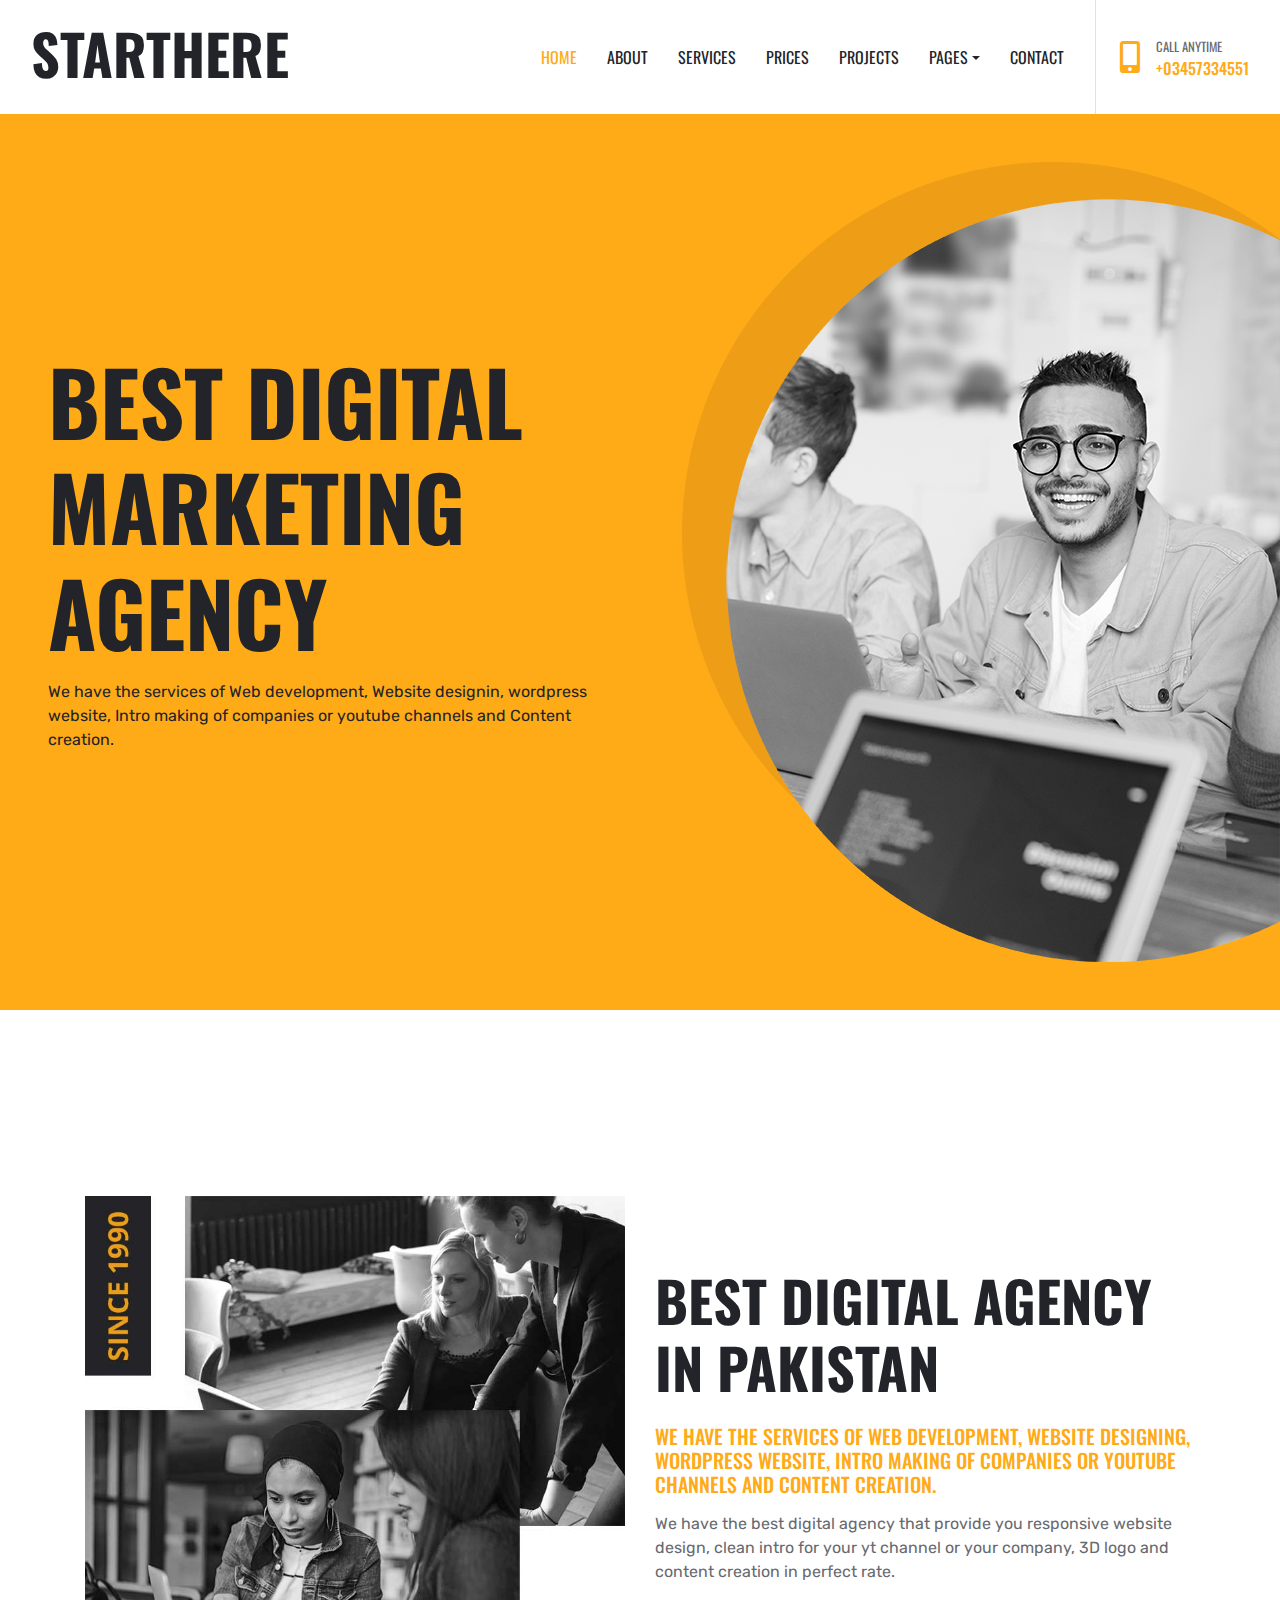
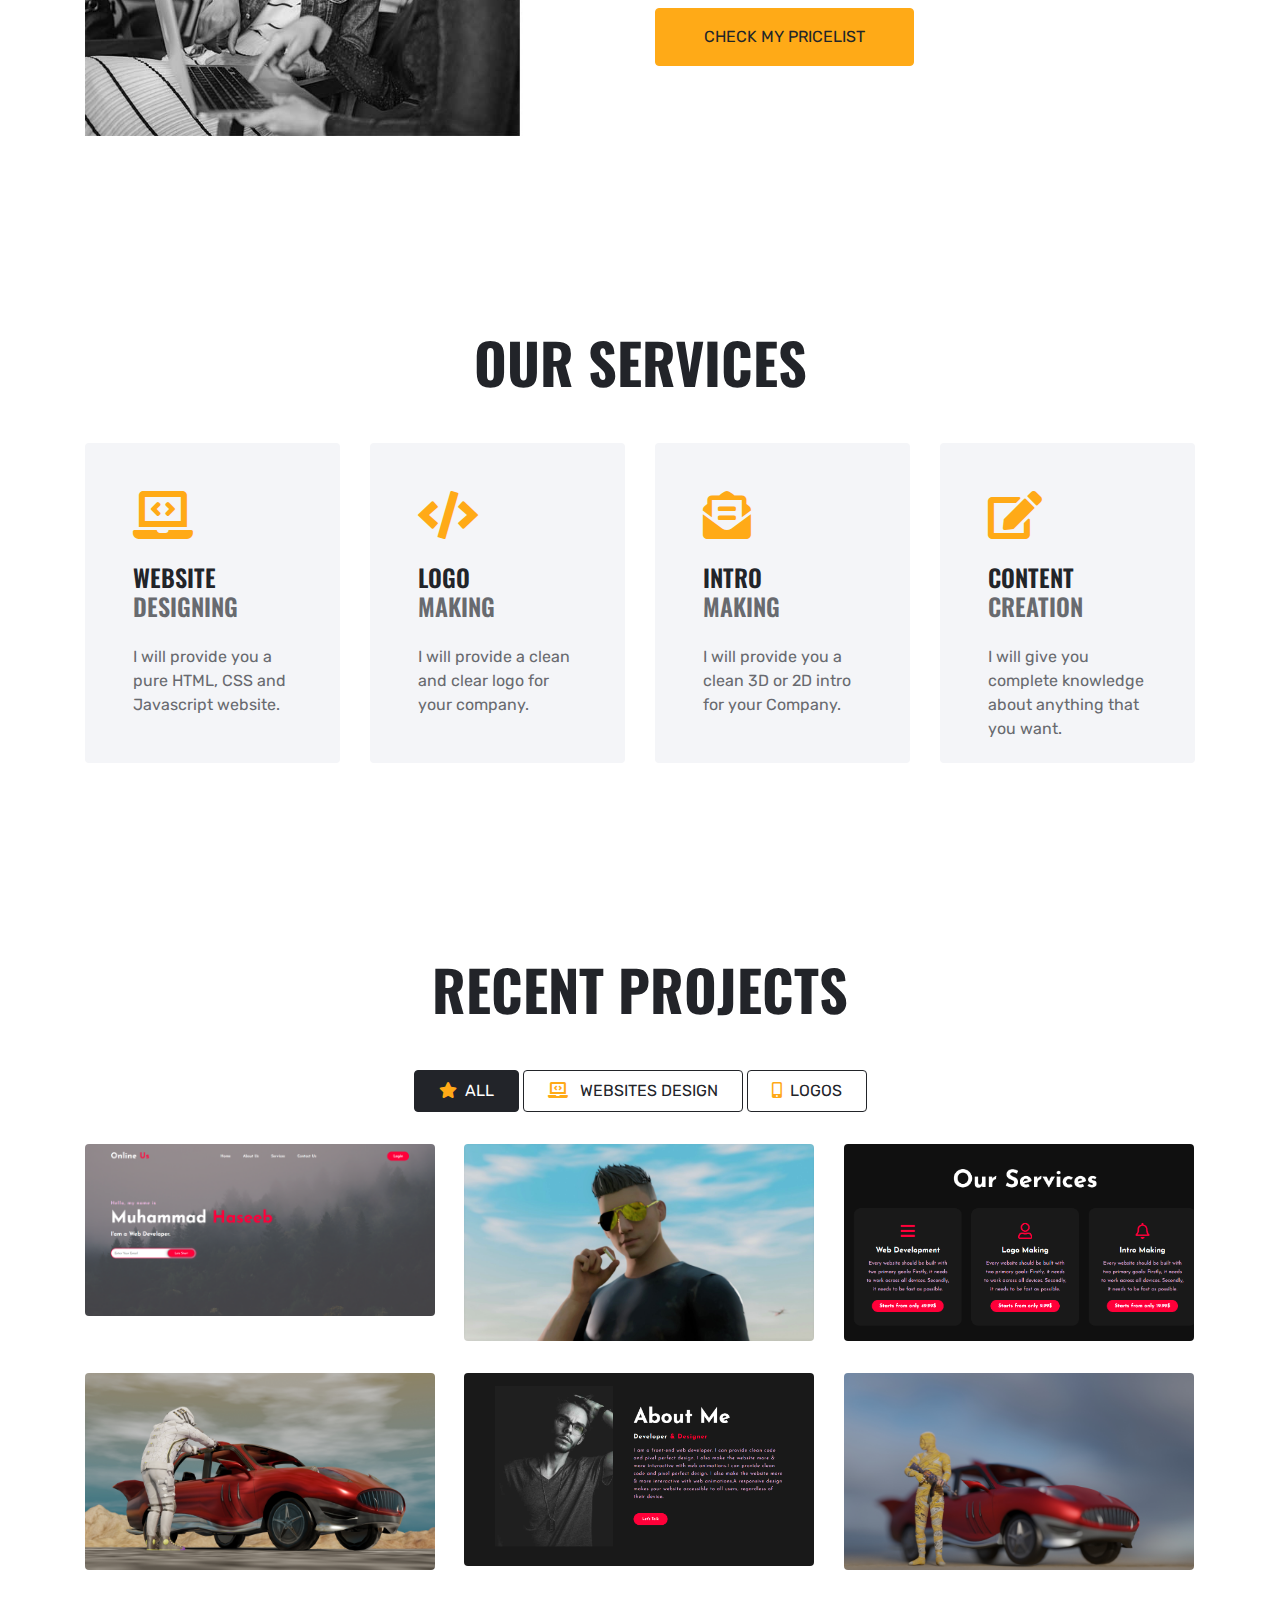
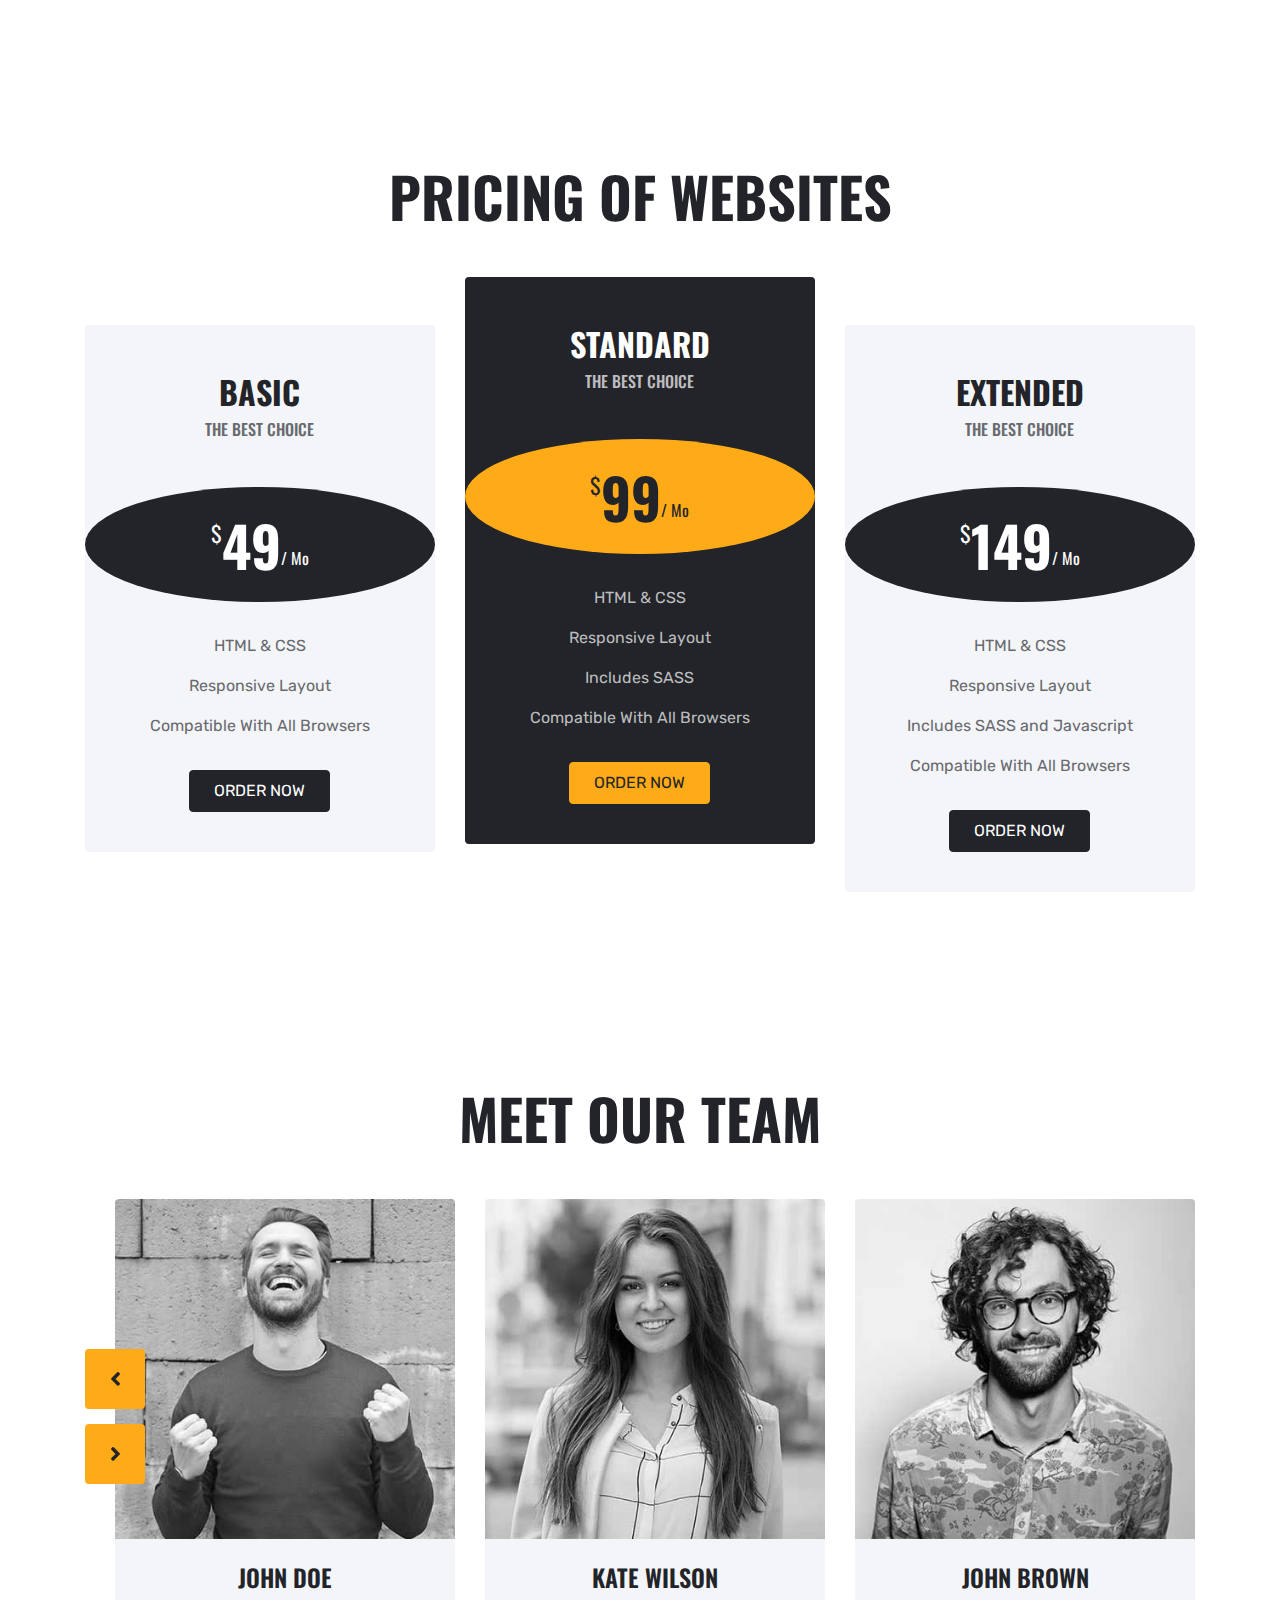
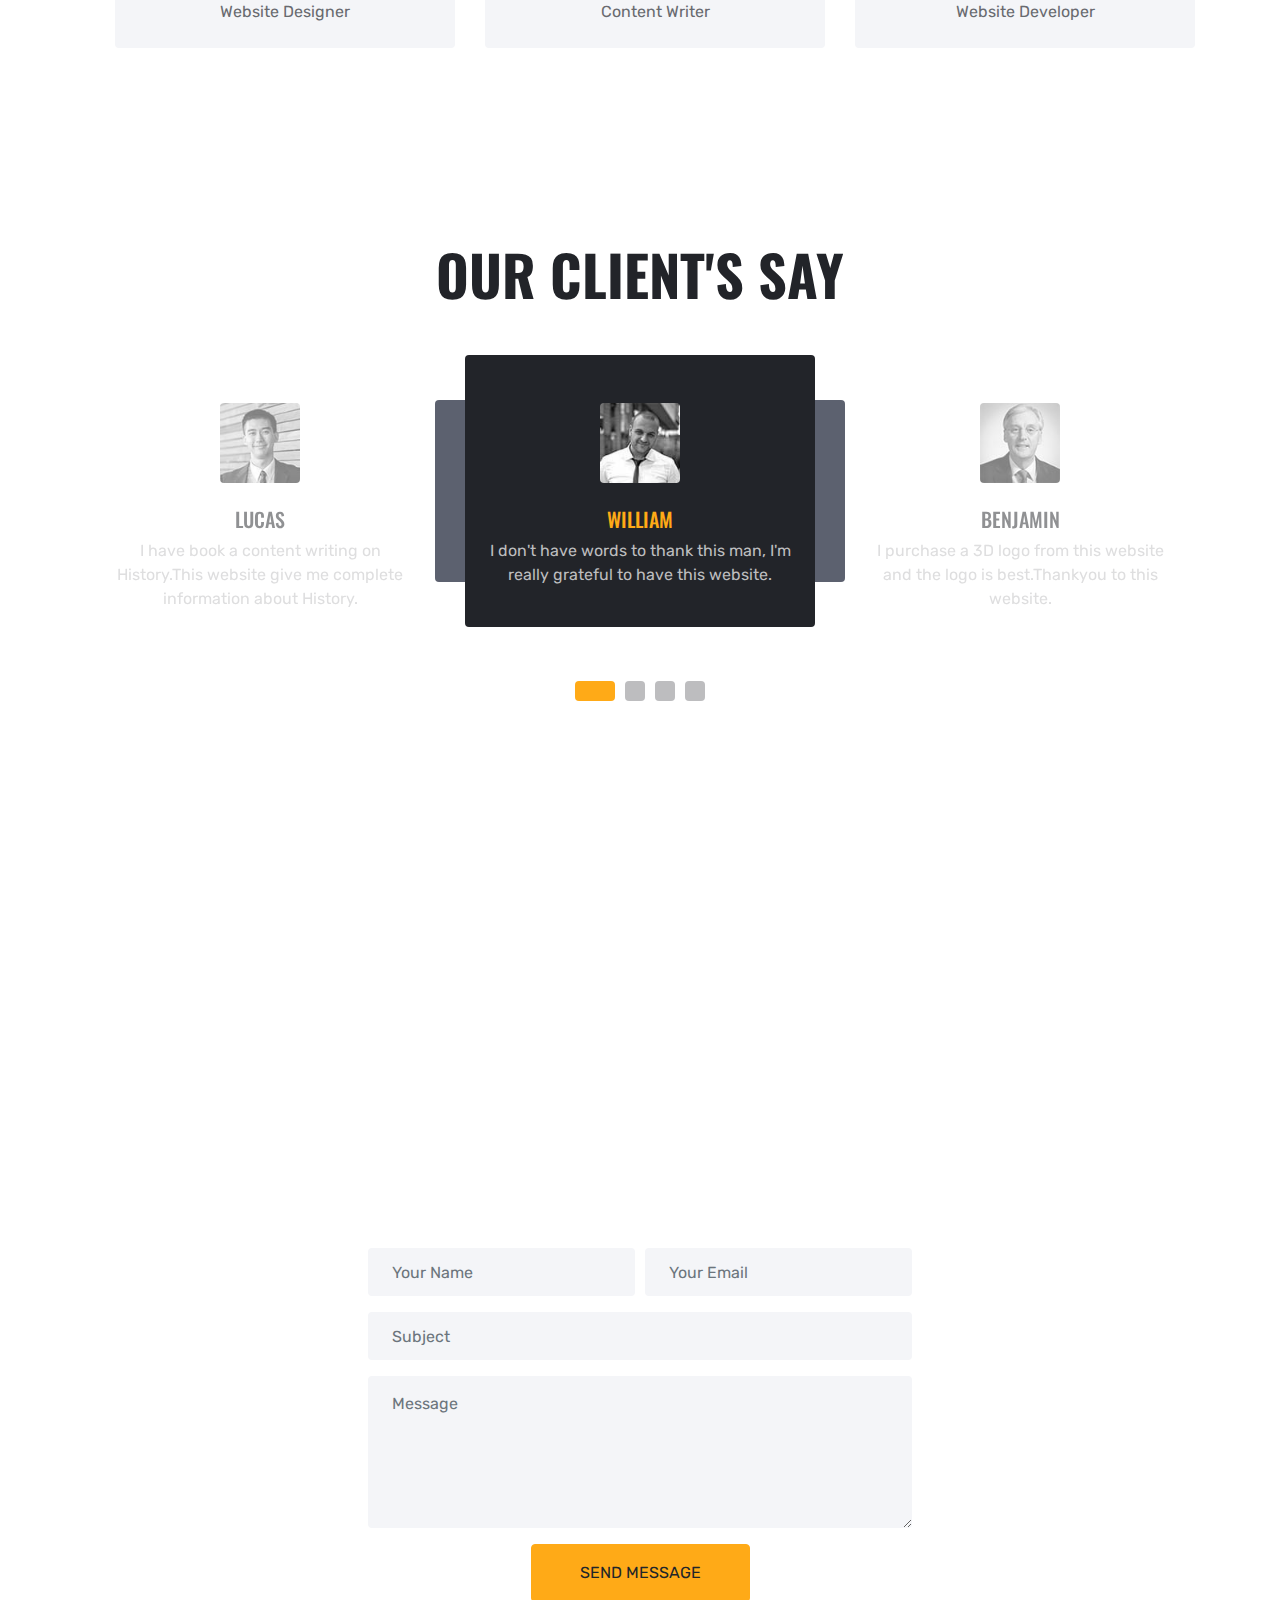
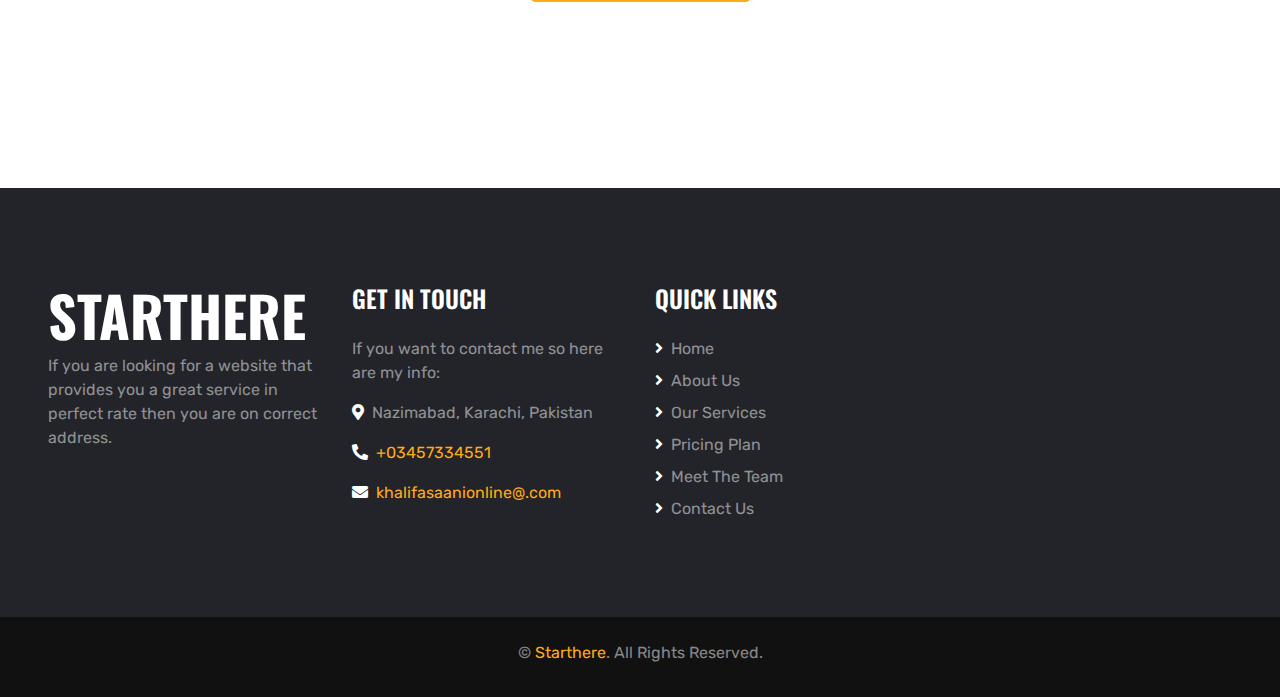
<file: index.html>
<!DOCTYPE html>
<html lang="en">

<head>
    <meta charset="utf-8">
    <title>Digital Agency Website</title>
    <meta content="width=device-width, initial-scale=1.0" name="viewport">
    <meta content="Main Website" name="keywords">
    <meta content="Main Website" name="description">

    <!-- Favicon -->
    <link href="img/favicon.ico" rel="icon">

    <!-- Google Web Fonts -->
    <link rel="preconnect" href="https://fonts.gstatic.com">
    <link href="https://fonts.googleapis.com/css2?family=Oswald:wght@400;500;600;700&family=Rubik&display=swap"
        rel="stylesheet">

    <!-- Font Awesome -->
    <link href="https://cdnjs.cloudflare.com/ajax/libs/font-awesome/5.15.0/css/all.min.css" rel="stylesheet">

    <!-- Libraries Stylesheet -->
    <link href="lib/owlcarousel/assets/owl.carousel.min.css" rel="stylesheet">
    <link href="lib/lightbox/css/lightbox.min.css" rel="stylesheet">

    <!-- Customized Bootstrap Stylesheet -->
    <link href="css/style.css" rel="stylesheet">
</head>

<body>
    <!-- Navbar Start -->
    <div class="container-fluid bg-white position-relative">
        <nav class="navbar navbar-expand-lg bg-white navbar-light py-3 py-lg-0">
            <a href="index.html" class="navbar-brand text-secondary">
                <h1 class="display-4 text-uppercase">Starthere</h1>
            </a>
            <button type="button" class="navbar-toggler" data-toggle="collapse" data-target="#navbarCollapse">
                <span class="navbar-toggler-icon"></span>
            </button>
            <div class="collapse navbar-collapse" id="navbarCollapse">
                <div class="navbar-nav ml-auto py-0 pr-3 border-right">
                    <a href="index.html" class="nav-item nav-link active">Home</a>
                    <a href="about.html" class="nav-item nav-link">About</a>
                    <a href="service.html" class="nav-item nav-link">Services</a>
                    <a href="price.html" class="nav-item nav-link">Prices</a>
                    <a href="project.html" class="nav-item nav-link">Projects</a>
                    <div class="nav-item dropdown">
                        <a href="#" class="nav-link dropdown-toggle" data-toggle="dropdown">Pages</a>
                        <div class="dropdown-menu rounded-0 m-0">
                            <a href="testimonial.html" class="dropdown-item">Testimonial</a>
                        </div>
                    </div>
                    <a href="contact.html" class="nav-item nav-link">Contact</a>
                </div>
                <div class="d-none d-lg-flex align-items-center pl-4">
                    <i class="fa fa-2x fa-mobile-alt text-primary mr-3"></i>
                    <div>
                        <h6 class="text-body text-uppercase mb-1"><small>Call Anytime</small></h6>
                        <h6 class="m-0"><a href="tel:03457334551">+03457334551</a></h6>
                    </div>
                </div>
            </div>
        </nav>
    </div>
    <!-- Navbar End -->


    <!-- Header Start -->
    <div class="container-fluid bg-primary py-5 px-0" style="margin-bottom: 90px;">
        <div class="row mx-0 align-items-center">
            <div class="col-lg-6 px-md-5 text-center text-lg-left">
                <h1 class="display-2 text-uppercase mb-3">Best Digital Marketing Agency</h1>
                <p class="text-dark mb-4">We have the services of Web development, Website designin, wordpress website,
                    Intro making of companies or youtube channels and Content creation.</p>
            </div>
            <div class="col-lg-6 px-0 text-right">
                <img class="img-fluid mt-5 mt-lg-0" src="img/header.png" alt="">
            </div>
        </div>
    </div>
    <!-- Header End -->


    <!-- About Start -->
    <div class="container-fluid py-5">
        <div class="container py-5">
            <div class="row align-items-center">
                <div class="col-lg-6">
                    <img class="img-fluid mb-4 mb-lg-0" src="img/about.jpg" alt="">
                </div>
                <div class="col-lg-6">
                    <h1 class="display-4 text-uppercase mb-4">Best digital agency in Pakistan</h1>
                    <h5 class="text-uppercase text-primary mb-3">We have the services of Web development, Website
                        designing, wordpress website, Intro making of companies or youtube channels and Content
                        creation.</h5>
                    <p class="mb-4">We have the best digital agency that provide you responsive website design, clean
                        intro for your yt channel or your company, 3D logo and content creation in perfect rate.</p>
                    <a href="price.html" class="btn btn-primary text-uppercase py-3 px-5">Check My Pricelist</a>
                </div>
            </div>
        </div>
    </div>
    <!-- About End -->


    <!-- Services Start -->
    <div class="container-fluid py-5">
        <div class="container pt-5 pb-3">
            <h1 class="display-4 text-uppercase text-center mb-5">Our Services</h1>
            <div class="row">
                <div class="col-lg-3 mb-2">
                    <div class="service-item rounded p-5 mb-4">
                        <i class="fa fa-3x fa-laptop-code text-primary mb-4"></i>
                        <h4 class="text-uppercase mb-4">Website <span class="d-block text-body">Designing</span></h4>
                        <p class="m-0">I will provide you a pure HTML, CSS and Javascript website.</p>
                    </div>
                </div>
                <div class="col-lg-3 mb-2">
                    <div class="service-item rounded p-5 mb-4">
                        <i class="fa fa-3x fa-code text-primary mb-4"></i>
                        <h4 class="text-uppercase mb-4">Logo <span class="d-block text-body">Making</span></h4>
                        <p class="m-0">I will provide a clean and clear logo for your company.</p>
                    </div>
                </div>
                <div class="col-lg-3 mb-2">
                    <div class="service-item rounded p-5 mb-4">
                        <i class="fa fa-3x fa-envelope-open-text text-primary mb-4"></i>
                        <h4 class="text-uppercase mb-4">Intro <span class="d-block text-body">Making</span></h4>
                        <p class="m-0">I will provide you a clean 3D or 2D intro for your Company.</p>
                    </div>
                </div>
                <div class="col-lg-3 mb-2">
                    <div class="service-item rounded p-5 mb-4">
                        <i class="fa fa-3x fa-edit text-primary mb-4"></i>
                        <h4 class="text-uppercase mb-4">Content <span class="d-block text-body">Creation</span></h4>
                        <p class="m-0">I will give you complete knowledge about anything that you want.</p>
                    </div>
                </div>
            </div>
        </div>
    </div>
    <!-- Services End -->


    <!-- Projects Start -->
    <div class="container-fluid py-5">
        <div class="container pt-5 pb-3">
            <h1 class="display-4 text-uppercase text-center mb-5">Recent Projects</h1>
            <div class="row">
                <div class="col-12 text-center mb-2">
                    <ul class="list-inline mb-4" id="portfolio-flters">
                        <li class="btn btn-outline-dark text-uppercase py-2 px-4 active" data-filter="*">
                            <i class="fa fa-star text-primary mr-2"></i>All
                        </li>
                        <li class="btn btn-outline-dark text-uppercase py-2 px-4" data-filter=".first">
                            <i class="fa fa-laptop-code text-primary mr-2"></i> Websites Design
                        </li>
                        <li class="btn btn-outline-dark text-uppercase py-2 px-4" data-filter=".second">
                            <i class="fa fa-mobile-alt text-primary mr-2"></i>Logos
                        </li>
                    </ul>
                </div>
            </div>
            <div class="row portfolio-container">
                <div class="col-lg-4 col-md-6 mb-4 portfolio-item first">
                    <div class="position-relative rounded overflow-hidden mb-2">
                        <img class="img-fluid w-100" src="img/1.png" alt="">
                        <div class="portfolio-btn d-flex align-items-center justify-content-center">
                            <a href="img/1.png" data-lightbox="portfolio">
                                <i class="fa fa-4x fa-plus text-primary"></i>
                            </a>
                        </div>
                    </div>
                </div>
                <div class="col-lg-4 col-md-6 mb-4 portfolio-item second">
                    <div class="position-relative rounded overflow-hidden mb-2">
                        <img class="img-fluid w-100" src="img/2.jpg" alt="">
                        <div class="portfolio-btn d-flex align-items-center justify-content-center">
                            <a href="img/2.png" data-lightbox="portfolio">
                                <i class="fa fa-4x fa-plus text-primary"></i>
                            </a>
                        </div>
                    </div>
                </div>
                <div class="col-lg-4 col-md-6 mb-4 portfolio-item first">
                    <div class="position-relative rounded overflow-hidden mb-2">
                        <img class="img-fluid w-100" src="img/3.png" alt="">
                        <div class="portfolio-btn d-flex align-items-center justify-content-center">
                            <a href="img/3.png" data-lightbox="portfolio">
                                <i class="fa fa-4x fa-plus text-primary"></i>
                            </a>
                        </div>
                    </div>
                </div>
                <div class="col-lg-4 col-md-6 mb-4 portfolio-item second">
                    <div class="position-relative rounded overflow-hidden mb-2">
                        <img class="img-fluid w-100" src="img/4.jpg" alt="">
                        <div class="portfolio-btn d-flex align-items-center justify-content-center">
                            <a href="img/4.jpg" data-lightbox="portfolio">
                                <i class="fa fa-4x fa-plus text-primary"></i>
                            </a>
                        </div>
                    </div>
                </div>
                <div class="col-lg-4 col-md-6 mb-4 portfolio-item first">
                    <div class="position-relative rounded overflow-hidden mb-2">
                        <img class="img-fluid w-100" src="img/5.png" alt="">
                        <div class="portfolio-btn d-flex align-items-center justify-content-center">
                            <a href="img/5.jpg" data-lightbox="portfolio">
                                <i class="fa fa-4x fa-plus text-primary"></i>
                            </a>
                        </div>
                    </div>
                </div>
                <div class="col-lg-4 col-md-6 mb-4 portfolio-item second">
                    <div class="position-relative rounded overflow-hidden mb-2">
                        <img class="img-fluid w-100" src="img/6.jpg" alt="">
                        <div class="portfolio-btn d-flex align-items-center justify-content-center">
                            <a href="img/6.jpg" data-lightbox="portfolio">
                                <i class="fa fa-4x fa-plus text-primary"></i>
                            </a>
                        </div>
                    </div>
                </div>
            </div>
        </div>
    </div>
    <!-- Projects End -->


    <!-- Pricing Plan Start -->
    <div class="container-fluid py-5">
        <div class="container pt-5 pb-3">
            <h1 class="display-4 text-uppercase text-center mb-5">Pricing Of Websites</h1>
            <div class="row">
                <div class="col-lg-4 mb-2">
                    <div class="bg-light rounded text-center pt-5 mt-lg-5 mb-4">
                        <h2 class="text-uppercase">Basic</h2>
                        <h6 class="text-uppercase text-body mb-5">The Best Choice</h6>
                        <div class="text-center bg-dark rounded-circle p-4 mb-2">
                            <h1 class="display-4 text-white mb-0">
                                <small class="align-top" style="font-size: 22px; line-height: 45px;">$</small>49<small
                                    class="align-bottom" style="font-size: 16px; line-height: 40px;">/
                                    Mo</small>
                            </h1>
                        </div>
                        <div class="text-center py-4">
                            <p>HTML & CSS</p>
                            <p>Responsive Layout</p>
                            <p>Compatible With All Browsers</p>
                            <a href="contact.html" class="btn btn-dark text-uppercase py-2 px-4 my-3">Order Now</a>
                        </div>
                    </div>
                </div>
                <div class="col-lg-4 mb-2">
                    <div class="bg-dark rounded text-center pt-5 mb-4">
                        <h2 class="text-uppercase text-white">Standard</h2>
                        <h6 class="text-uppercase text-secondary mb-5">The Best Choice</h6>
                        <div class="text-center bg-primary rounded-circle p-4 mb-2">
                            <h1 class="display-4 mb-0">
                                <small class="align-top" style="font-size: 22px; line-height: 45px;">$</small>99<small
                                    class="align-bottom" style="font-size: 16px; line-height: 40px;">/
                                    Mo</small>
                            </h1>
                        </div>
                        <div class="text-center text-secondary py-4">
                            <p>HTML & CSS</p>
                            <p>Responsive Layout</p>
                            <p>Includes SASS</p>
                            <p>Compatible With All Browsers</p>
                            <a href="contact.html" class="btn btn-primary text-uppercase py-2 px-4 my-3">Order Now</a>
                        </div>
                    </div>
                </div>
                <div class="col-lg-4 mb-2">
                    <div class="bg-light rounded text-center pt-5 mt-lg-5 mb-4">
                        <h2 class=" text-uppercase">Extended</h2>
                        <h6 class="text-uppercase text-body mb-5">The Best Choice</h6>
                        <div class="text-center bg-dark rounded-circle p-4 mb-2">
                            <h1 class="display-4 text-white mb-0">
                                <small class="align-top" style="font-size: 22px; line-height: 45px;">$</small>149<small
                                    class="align-bottom" style="font-size: 16px; line-height: 40px;">/
                                    Mo</small>
                            </h1>
                        </div>
                        <div class="text-center py-4">
                            <p>HTML & CSS</p>
                            <p>Responsive Layout</p>
                            <p>Includes SASS and Javascript</p>
                            <p>Compatible With All Browsers</p>
                            <a href="contact.html" class="btn btn-dark text-uppercase py-2 px-4 my-3">Order Now</a>
                        </div>
                    </div>
                </div>
            </div>
        </div>
    </div>
    <!-- Pricing Plan End -->


    <!-- Team Start -->
    <div class="container-fluid py-5">
        <div class="container py-5">
            <h1 class="display-4 text-uppercase text-center mb-5">Meet Our Team</h1>
            <div class="owl-carousel team-carousel position-relative" style="padding-left: 30px;">
                <div class="team-item rounded overflow-hidden">
                    <div class="position-relative">
                        <img class="img-fluid w-100" src="img/team-1.jpg" alt="">
                        <div class="team-overlay">
                            <div class="d-flex align-items-center justify-content-start">
                            </div>
                        </div>
                    </div>
                    <div class="bg-light text-center p-4">
                        <h4 class="text-uppercase">John Doe</h4>
                        <p class="m-0">Website Designer</p>
                    </div>
                </div>
                <div class="team-item rounded overflow-hidden">
                    <div class="position-relative">
                        <img class="img-fluid w-100" src="img/team-2.jpg" alt="">
                        <div class="team-overlay">
                            <div class="d-flex align-items-center justify-content-start">
                            </div>
                        </div>
                    </div>
                    <div class="bg-light text-center p-4">
                        <h4 class="text-uppercase">Kate Wilson</h4>
                        <p class="m-0">Content Writer</p>
                    </div>
                </div>
                <div class="team-item rounded overflow-hidden">
                    <div class="position-relative">
                        <img class="img-fluid w-100" src="img/team-3.jpg" alt="">
                        <div class="team-overlay">
                            <div class="d-flex align-items-center justify-content-start">
                            </div>
                        </div>
                    </div>
                    <div class="bg-light text-center p-4">
                        <h4 class="text-uppercase">John Brown</h4>
                        <p class="m-0">Website Developer</p>
                    </div>
                </div>
                <div class="team-item rounded overflow-hidden">
                    <div class="position-relative">
                        <img class="img-fluid w-100" src="img/team-4.jpg" alt="">
                        <div class="team-overlay">
                            <div class="d-flex align-items-center justify-content-start">
                            </div>
                        </div>
                    </div>
                    <div class="bg-light text-center p-4">
                        <h4 class="text-uppercase">Paul Watson</h4>
                        <p class="m-0">Intro Maker</p>
                    </div>
                </div>
            </div>
        </div>
    </div>
    <!-- Team End -->


    <!-- Testimonial Start -->
    <div class="container-fluid py-5">
        <div class="container py-5">
            <h1 class="display-4 text-uppercase text-center mb-5">Our Client's Say</h1>
            <div class="owl-carousel testimonial-carousel">
                <div class="testimonial-item position-relative text-center rounded p-4">
                    <img class="img-fluid rounded mx-auto my-4" src="img/testimonial-1.jpg" alt="">
                    <h5 class="text-uppercase">William</h5>
                    <p class="text-secondary">I don't have words to thank this man, I'm really grateful to have this
                        website.</p>
                </div>
                <div class="testimonial-item position-relative text-center rounded p-4">
                    <img class="img-fluid rounded mx-auto my-4" src="img/testimonial-2.jpg" alt="">
                    <h5 class="text-uppercase">Benjamin</h5>
                    <p class="text-secondary">I purchase a 3D logo from this website and the logo is best.Thankyou to
                        this website.</p>
                </div>
                <div class="testimonial-item position-relative text-center rounded p-4">
                    <img class="img-fluid rounded mx-auto my-4" src="img/testimonial-3.jpg" alt="">
                    <h5 class="text-uppercase">Oliver</h5>
                    <p class="text-secondary">I have choosed basic plan and i buy a website and the website is great.I
                        am thankful to this guy.</p>
                </div>
                <div class="testimonial-item position-relative text-center rounded p-4">
                    <img class="img-fluid rounded mx-auto my-4" src="img/testimonial-4.jpg" alt="">
                    <h5 class="text-uppercase">Lucas</h5>
                    <p class="text-secondary">I have book a content writing on History.This website give me complete
                        information about History.</p>
                </div>
            </div>
        </div>
    </div>
    <!-- Testimonial End -->


    <!-- Contact Start -->
    <div class="container-fluid py-5 px-0">
        <div class="row mt-5 mx-0">
            <div class="col-12 px-0" style="height: 500px;">
                <div class="position-relative h-100">
                    <iframe class="position-relative w-100 h-100"
                        src="https://www.google.com/maps/embed?pb=!1m18!1m12!1m3!1d3001156.4288297426!2d-78.01371936852176!3d42.72876761954724!2m3!1f0!2f0!3f0!3m2!1i1024!2i768!4f13.1!3m3!1m2!1s0x4ccc4bf0f123a5a9%3A0xddcfc6c1de189567!2spakistan%karachi%2C%20USA!5e0!3m2!1sen!2sbd!4v1603794290143!5m2!1sen!2sbd"
                        frameborder="0" style="border:0;" allowfullscreen="" aria-hidden="false" tabindex="0"></iframe>
                </div>
            </div>
        </div>
        <div class="row mx-0 justify-content-center" style="margin-top: -200px;">
            <div class="col-lg-6 col-md-8 col-sm-10 px-0">
                <div class="contact-form bg-white rounded p-5">
                    <div id="success"></div>
                    <form name="sentMessage" id="contactForm" novalidate="novalidate">
                        <div class="form-row">
                            <div class="col-md-6">
                                <div class="control-group">
                                    <input type="text" class="form-control bg-light border-0 p-4" id="name"
                                        placeholder="Your Name" required="required"
                                        data-validation-required-message="Please enter your name" />
                                    <p class="help-block text-danger"></p>
                                </div>
                            </div>
                            <div class="col-md-6">
                                <div class="control-group">
                                    <input type="email" class="form-control bg-light border-0 p-4" id="email"
                                        placeholder="Your Email" required="required"
                                        data-validation-required-message="Please enter your email" />
                                    <p class="help-block text-danger"></p>
                                </div>
                            </div>
                        </div>
                        <div class="control-group">
                            <input type="text" class="form-control bg-light border-0 p-4" id="subject"
                                placeholder="Subject" required="required"
                                data-validation-required-message="Please enter a subject" />
                            <p class="help-block text-danger"></p>
                        </div>
                        <div class="control-group">
                            <textarea class="form-control bg-light border-0 py-3 px-4" rows="5" id="message"
                                placeholder="Message" required="required"
                                data-validation-required-message="Please enter your message"></textarea>
                            <p class="help-block text-danger"></p>
                        </div>
                        <div class="text-center">
                            <button class="btn btn-primary text-uppercase py-3 px-5" type="submit"
                                id="sendMessageButton">Send Message</button>
                        </div>
                    </form>
                </div>
            </div>
        </div>
    </div>
    <!-- Contact End -->


    <!-- Footer Start -->
    <div class="container-fluid bg-dark text-white-50 py-5 px-sm-3 px-md-5" style="margin-top: 90px;">
        <div class="row pt-5">
            <div class="col-lg-3 col-md-6 mb-5">
                <a href="index.html" class="navbar-brand">
                    <h1 class="m-0 mt-n2 text-white display-4">STARTHERE</h1>
                </a>
                <p>If you are looking for a website that provides you a great service in perfect rate then you are on
                    correct address.</p>
            </div>
            <div class="col-lg-3 col-md-6 mb-5">
                <h4 class="text-uppercase text-white mb-4">Get In Touch</h4>
                <p>If you want to contact me so here are my info:</p>
                <p><i class="fa fa-map-marker-alt text-white mr-2"></i>Nazimabad, Karachi, Pakistan</p>
                <p><i class="fa fa-phone-alt text-white mr-2"></i><a href="tel:03457334551">+03457334551</a></p>
                <p><i class="fa fa-envelope text-white mr-2"></i><a href="mailto:khalifasaanionline@gmail.com">khalifasaanionline@.com</a></p>
            </div>
            <div class="col-lg-3 col-md-6 mb-5">
                <h4 class="text-uppercase text-white mb-4">Quick Links</h4>
                <div class="d-flex flex-column justify-content-start">
                    <a class="text-white-50 mb-2" href="index.html"><i
                            class="fa fa-angle-right text-white mr-2"></i>Home</a>
                    <a class="text-white-50 mb-2" href="about.html"><i
                            class="fa fa-angle-right text-white mr-2"></i>About Us</a>
                    <a class="text-white-50 mb-2" href="service.html"><i
                            class="fa fa-angle-right text-white mr-2"></i>Our
                        Services</a>
                    <a class="text-white-50 mb-2" href="price.html"><i
                            class="fa fa-angle-right text-white mr-2"></i>Pricing
                        Plan</a>
                    <a class="text-white-50 mb-2" href="team.html"><i class="fa fa-angle-right text-white mr-2"></i>Meet
                        The
                        Team</a>
                    <a class="text-white-50" href="contact.html"><i
                            class="fa fa-angle-right text-white mr-2"></i>Contact Us</a>
                </div>
            </div>
        </div>
    </div>
    </div>
    </div>
    </div>
    <div class="container-fluid py-4 px-sm-3 px-md-5" style="background: #111111;">
        <p class="mb-2 text-center text-white-50">&copy; <a href="">Starthere</a>. All Rights Reserved.</p>
    </div>
    <!-- Footer End -->


    <!-- Back to Top -->
    <a href="#" class="btn btn-lg btn-primary btn-lg-square back-to-top"><i class="fa fa-angle-up"></i></a>


    <!-- JavaScript Libraries -->
    <script src="https://code.jquery.com/jquery-3.4.1.min.js"></script>
    <script src="https://stackpath.bootstrapcdn.com/bootstrap/4.4.1/js/bootstrap.bundle.min.js"></script>
    <script src="lib/easing/easing.min.js"></script>
    <script src="lib/waypoints/waypoints.min.js"></script>
    <script src="lib/owlcarousel/owl.carousel.min.js"></script>
    <script src="lib/isotope/isotope.pkgd.min.js"></script>
    <script src="lib/lightbox/js/lightbox.min.js"></script>

    <!-- Contact Javascript File -->
    <script src="mail/jqBootstrapValidation.min.js"></script>
    <script src="mail/contact.js"></script>
    <!-- Template Javascript -->
    <script src="js/main.js"></script>
</body>

</html>
</file>
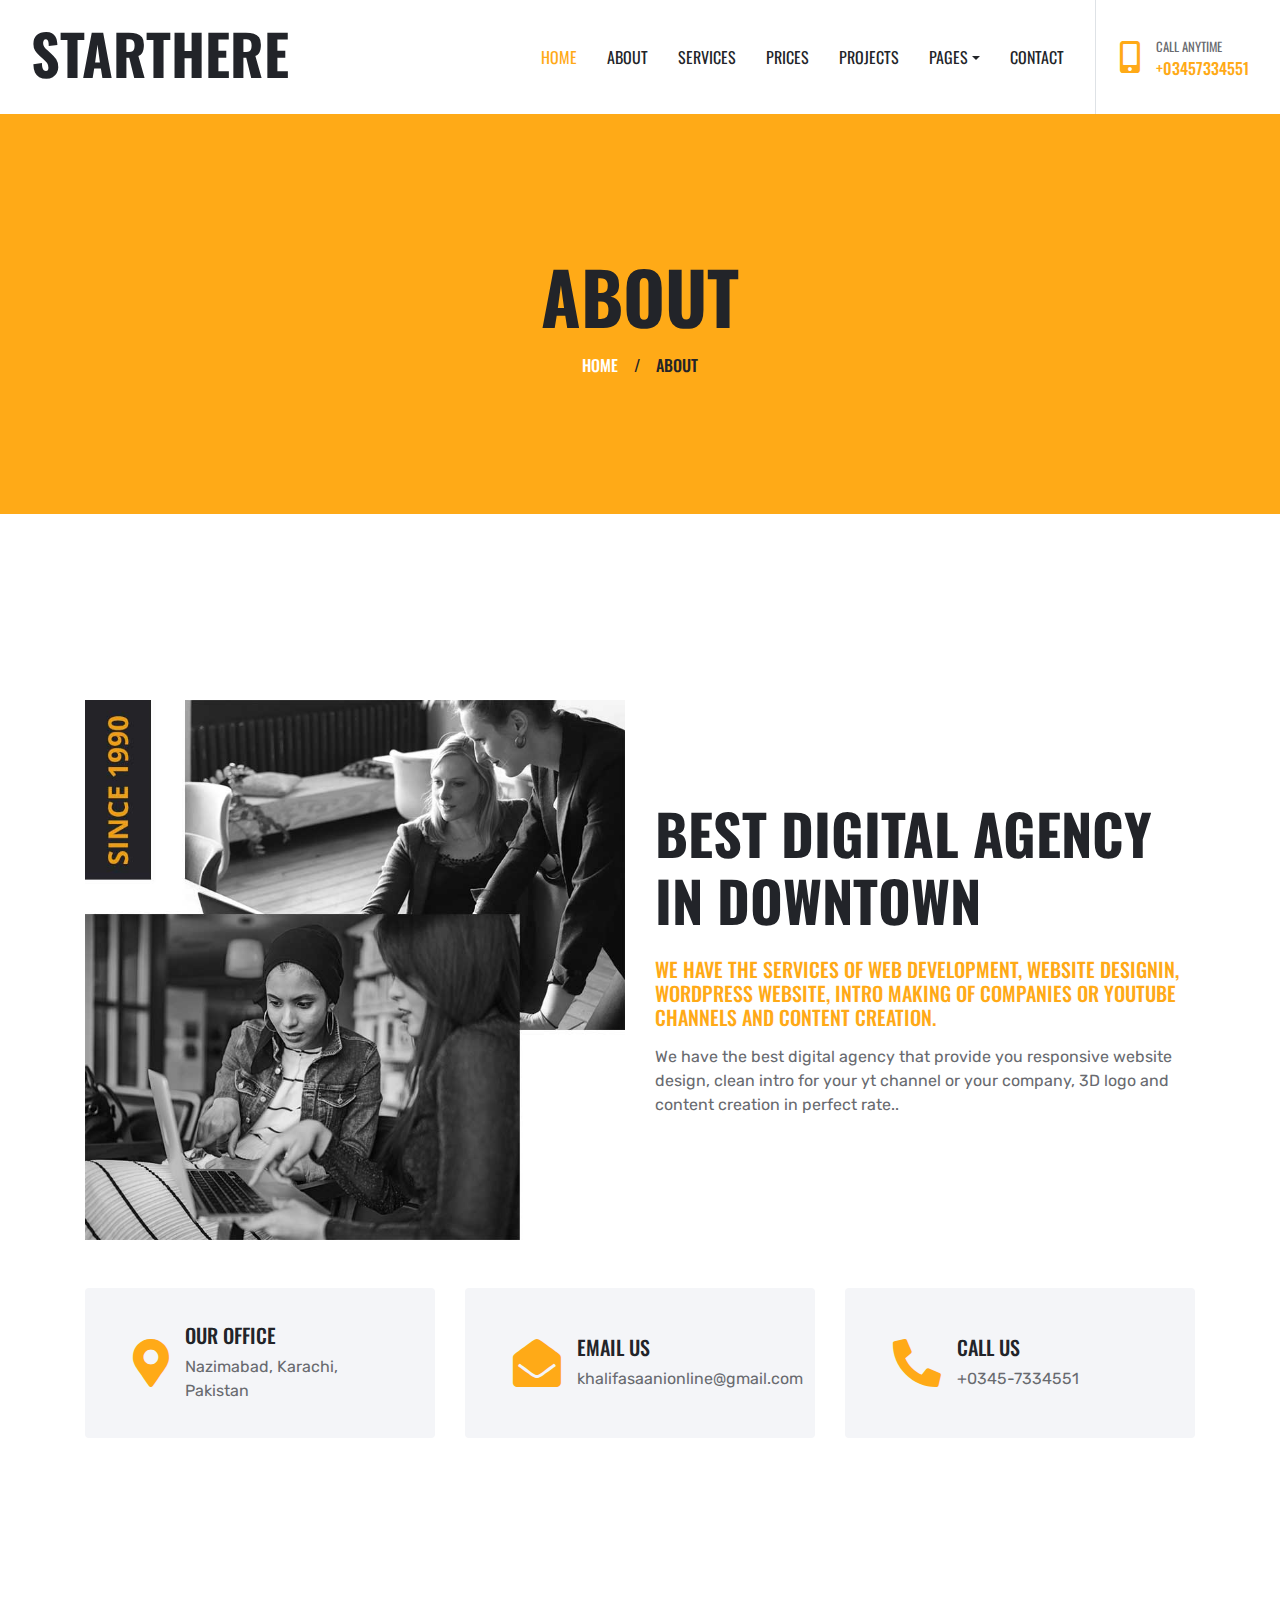
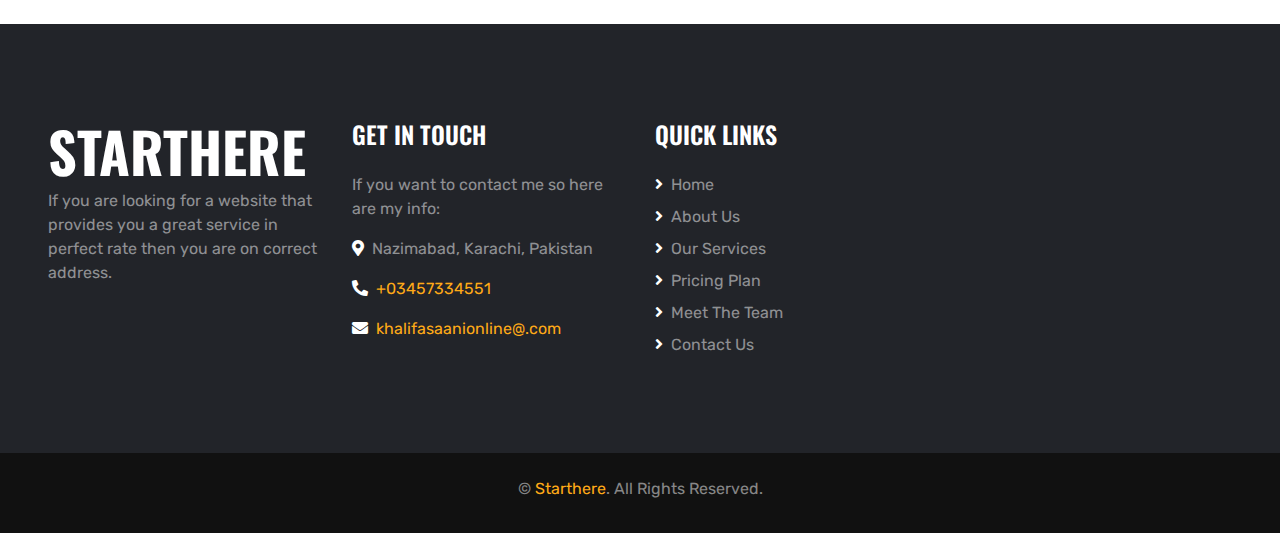
<file: about.html>
<!DOCTYPE html>
<html lang="en">

<head>
    <meta charset="utf-8">
    <title>Digital Agency Website</title>
    <meta content="width=device-width, initial-scale=1.0" name="viewport">
    <meta content="Main Website" name="keywords">
    <meta content="Main Website" name="description">

    <!-- Favicon -->
    <link href="img/favicon.ico" rel="icon">

    <!-- Google Web Fonts -->
    <link rel="preconnect" href="https://fonts.gstatic.com">
    <link href="https://fonts.googleapis.com/css2?family=Oswald:wght@400;500;600;700&family=Rubik&display=swap" rel="stylesheet"> 

    <!-- Font Awesome -->
    <link href="https://cdnjs.cloudflare.com/ajax/libs/font-awesome/5.15.0/css/all.min.css" rel="stylesheet">

    <!-- Libraries Stylesheet -->
    <link href="lib/owlcarousel/assets/owl.carousel.min.css" rel="stylesheet">
    <link href="lib/lightbox/css/lightbox.min.css" rel="stylesheet">

    <!-- Customized Bootstrap Stylesheet -->
    <link href="css/style.css" rel="stylesheet">
</head>

<body>
    <!-- Navbar Start -->
    <div class="container-fluid bg-white position-relative">
        <nav class="navbar navbar-expand-lg bg-white navbar-light py-3 py-lg-0">
            <a href="index.html" class="navbar-brand text-secondary">
                <h1 class="display-4 text-uppercase">Starthere</h1>
            </a>
            <button type="button" class="navbar-toggler" data-toggle="collapse" data-target="#navbarCollapse">
                <span class="navbar-toggler-icon"></span>
            </button>
            <div class="collapse navbar-collapse" id="navbarCollapse">
                <div class="navbar-nav ml-auto py-0 pr-3 border-right">
                    <a href="index.html" class="nav-item nav-link active">Home</a>
                    <a href="about.html" class="nav-item nav-link">About</a>
                    <a href="service.html" class="nav-item nav-link">Services</a>
                    <a href="price.html" class="nav-item nav-link">Prices</a>
                    <a href="project.html" class="nav-item nav-link">Projects</a>
                    <div class="nav-item dropdown">
                        <a href="#" class="nav-link dropdown-toggle" data-toggle="dropdown">Pages</a>
                        <div class="dropdown-menu rounded-0 m-0">
                            <a href="testimonial.html" class="dropdown-item">Testimonial</a>
                        </div>
                    </div>
                    <a href="contact.html" class="nav-item nav-link">Contact</a>
                </div>
                <div class="d-none d-lg-flex align-items-center pl-4">
                    <i class="fa fa-2x fa-mobile-alt text-primary mr-3"></i>
                    <div>
                        <h6 class="text-body text-uppercase mb-1"><small>Call Anytime</small></h6>
                        <h6 class="m-0"><a href="tel:03457334551">+03457334551</a></h6>
                    </div>
                </div>
            </div>
        </nav>
    </div>
    <!-- Navbar End -->


    <!-- Page Header Start -->
    <div class="page-header container-fluid bg-primary d-flex flex-column align-items-center justify-content-center">
        <h1 class="display-3 text-uppercase mb-3">About</h1>
        <div class="d-inline-flex text-white">
            <h6 class="text-uppercase m-0"><a class="text-white" href="">Home</a></h6>
            <h6 class="m-0 px-3">/</h6>
            <h6 class="text-uppercase m-0">About</h6>
        </div>
    </div>
    <!-- Page Header Start -->


    <!-- About Start -->
    <div class="container-fluid pt-5">
        <div class="container pt-5">
            <div class="row align-items-center">
                <div class="col-lg-6">
                    <img class="img-fluid mb-4 mb-lg-0" src="img/about.jpg" alt="">
                </div>
                <div class="col-lg-6">
                    <h1 class="display-4 text-uppercase mb-4">Best digital agency in downtown</h1>
                    <h5 class="text-uppercase text-primary mb-3">We have the services of Web development, Website designin, wordpress website, Intro making of companies or youtube channels and Content creation.</h5>
                    <p class="mb-4">We have the best digital agency that provide you responsive website design, clean intro for your yt channel or your company, 3D logo and content creation in perfect rate..</p>
                </div>
            </div>
        </div>
    </div>
    <!-- About End -->


    <!-- About Info Start -->
    <div class="container-fluid py-5">
        <div class="container pb-3">
            <div class="row">
                <div class="col-lg-4 mb-2">
                    <div class="d-flex align-items-center bg-light rounded mb-4 px-5" style="height: 150px;">
                        <i class="fa fa-3x fa-map-marker-alt text-primary mr-3"></i>
                        <div class="d-flex flex-column">
                            <h5 class="text-uppercase">Our Office</h5>
                            <p class="m-0">Nazimabad, Karachi, Pakistan</p>
                        </div>
                    </div>
                </div>
                <div class="col-lg-4 mb-2">
                    <div class="d-flex align-items-center bg-light rounded mb-4 px-5" style="height: 150px;">
                        <i class="fa fa-3x fa-envelope-open text-primary mr-3"></i>
                        <div class="d-flex flex-column">
                            <h5 class="text-uppercase">Email Us</h5>
                            <p class="m-0">khalifasaanionline@gmail.com</p>
                        </div>
                    </div>
                </div>
                <div class="col-lg-4 mb-2">
                    <div class="d-flex align-items-center bg-light rounded mb-4 px-5" style="height: 150px;">
                        <i class="fas fa-3x fa-phone-alt text-primary mr-3"></i>
                        <div class="d-flex flex-column">
                            <h5 class="text-uppercase">Call Us</h5>
                            <p class="m-0">+0345-7334551</p>
                        </div>
                    </div>
                </div>
            </div>
        </div>
    </div>
    <!-- About Info End -->


    <!-- Footer Start -->
    <div class="container-fluid bg-dark text-white-50 py-5 px-sm-3 px-md-5" style="margin-top: 90px;">
        <div class="row pt-5">
            <div class="col-lg-3 col-md-6 mb-5">
                <a href="index.html" class="navbar-brand">
                    <h1 class="m-0 mt-n2 text-white display-4">STARTHERE</h1>
                </a>
                <p>If you are looking for a website that provides you a great service in perfect rate then you are on
                    correct address.</p>
            </div>
            <div class="col-lg-3 col-md-6 mb-5">
                <h4 class="text-uppercase text-white mb-4">Get In Touch</h4>
                <p>If you want to contact me so here are my info:</p>
                <p><i class="fa fa-map-marker-alt text-white mr-2"></i>Nazimabad, Karachi, Pakistan</p>
                <p><i class="fa fa-phone-alt text-white mr-2"></i><a href="tel:03457334551">+03457334551</a></p>
                <p><i class="fa fa-envelope text-white mr-2"></i><a href="mailto:khalifasaanionline@gmail.com">khalifasaanionline@.com</a></p>
            </div>
            <div class="col-lg-3 col-md-6 mb-5">
                <h4 class="text-uppercase text-white mb-4">Quick Links</h4>
                <div class="d-flex flex-column justify-content-start">
                    <a class="text-white-50 mb-2" href="index.html"><i class="fa fa-angle-right text-white mr-2"></i>Home</a>
                    <a class="text-white-50 mb-2" href="about.html"><i class="fa fa-angle-right text-white mr-2"></i>About Us</a>
                    <a class="text-white-50 mb-2" href="service.html"><i class="fa fa-angle-right text-white mr-2"></i>Our
                        Services</a>
                    <a class="text-white-50 mb-2" href="price.html"><i class="fa fa-angle-right text-white mr-2"></i>Pricing
                        Plan</a>
                    <a class="text-white-50 mb-2" href="team.html"><i class="fa fa-angle-right text-white mr-2"></i>Meet The
                        Team</a>
                    <a class="text-white-50" href="contact.html"><i class="fa fa-angle-right text-white mr-2"></i>Contact Us</a>
                </div>
            </div>
        </div>
    </div>
    </div>
    </div>
    </div>
    <div class="container-fluid py-4 px-sm-3 px-md-5" style="background: #111111;">
        <p class="mb-2 text-center text-white-50">&copy; <a href="">Starthere</a>. All Rights Reserved.</p>
    </div>
    <!-- Footer End -->


    <!-- Back to Top -->
    <a href="#" class="btn btn-lg btn-primary btn-lg-square back-to-top"><i class="fa fa-angle-up"></i></a>


    <!-- JavaScript Libraries -->
    <script src="https://code.jquery.com/jquery-3.4.1.min.js"></script>
    <script src="https://stackpath.bootstrapcdn.com/bootstrap/4.4.1/js/bootstrap.bundle.min.js"></script>
    <script src="lib/easing/easing.min.js"></script>
    <script src="lib/waypoints/waypoints.min.js"></script>
    <script src="lib/owlcarousel/owl.carousel.min.js"></script>
    <script src="lib/isotope/isotope.pkgd.min.js"></script>
    <script src="lib/lightbox/js/lightbox.min.js"></script>

    <!-- Contact Javascript File -->
    <script src="mail/jqBootstrapValidation.min.js"></script>
    <script src="mail/contact.js"></script>

    <!-- Template Javascript -->
    <script src="js/main.js"></script>
</body>

</html>
</file>
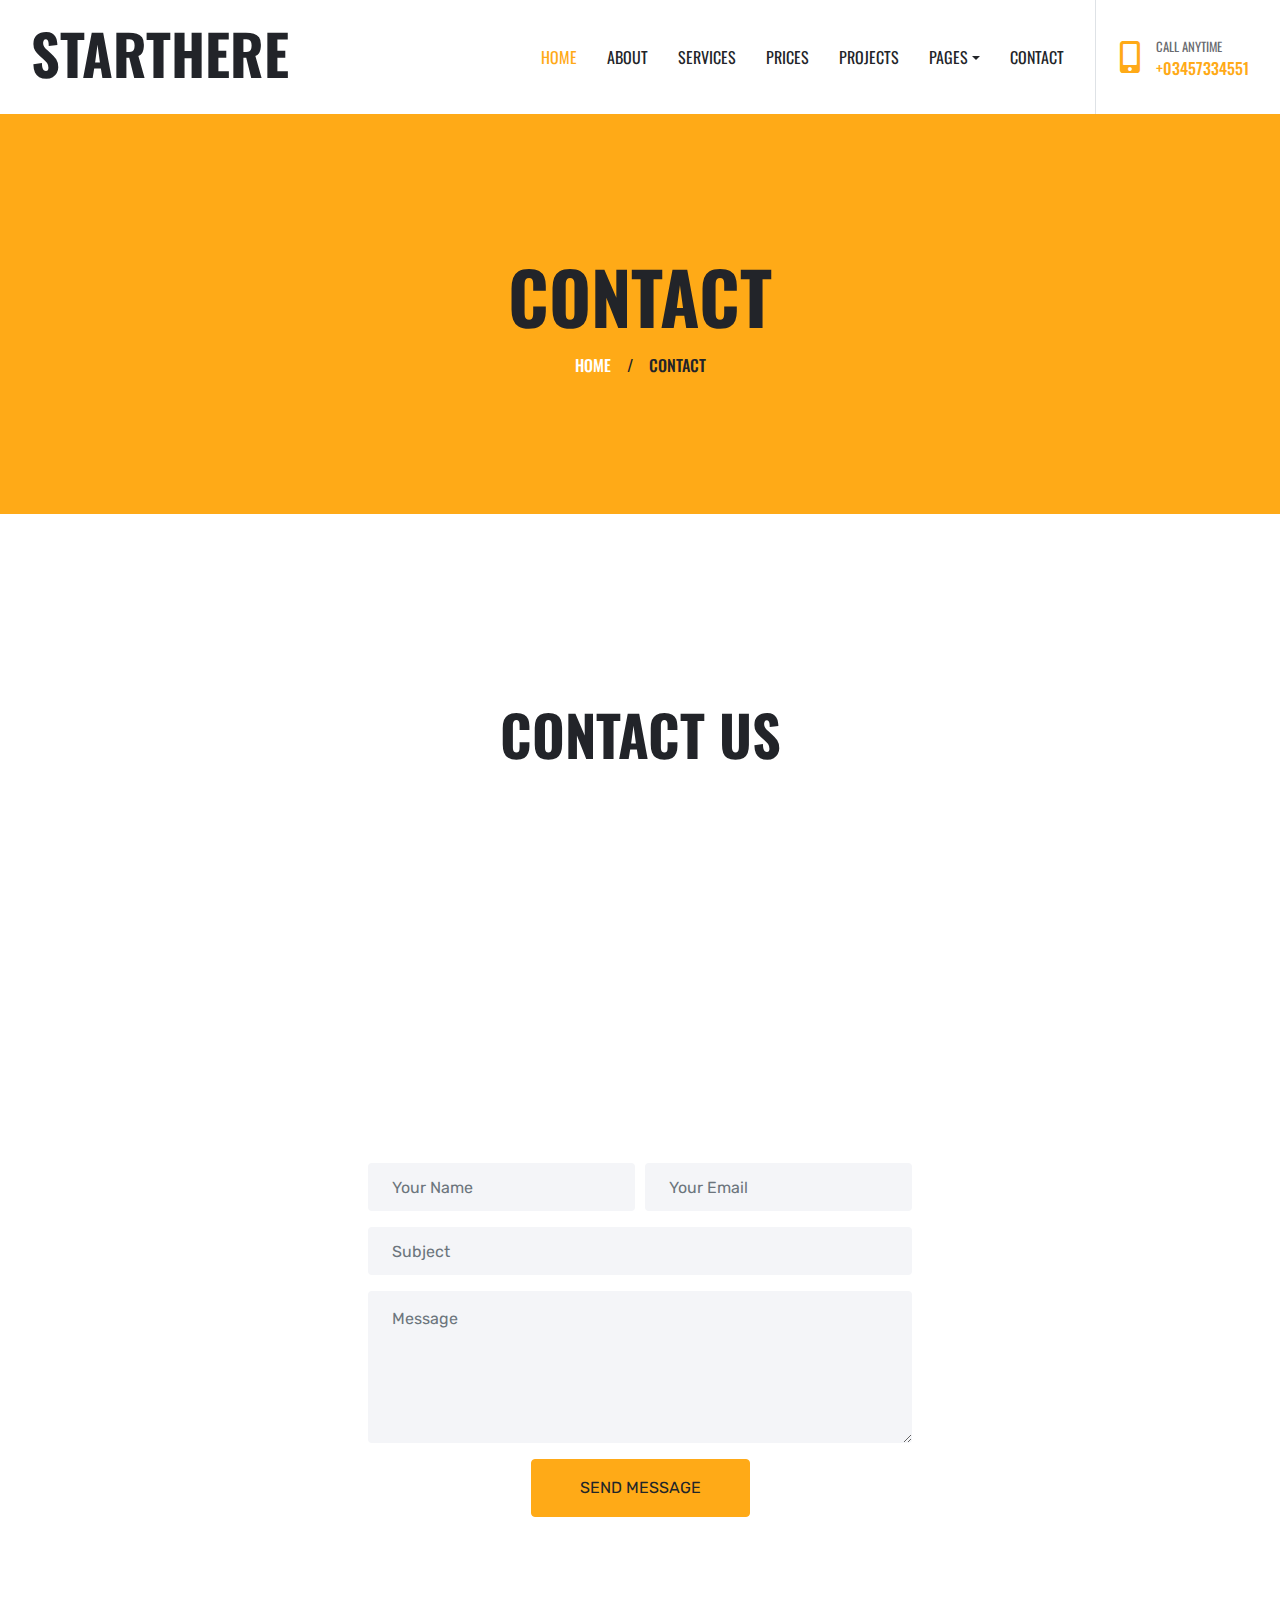
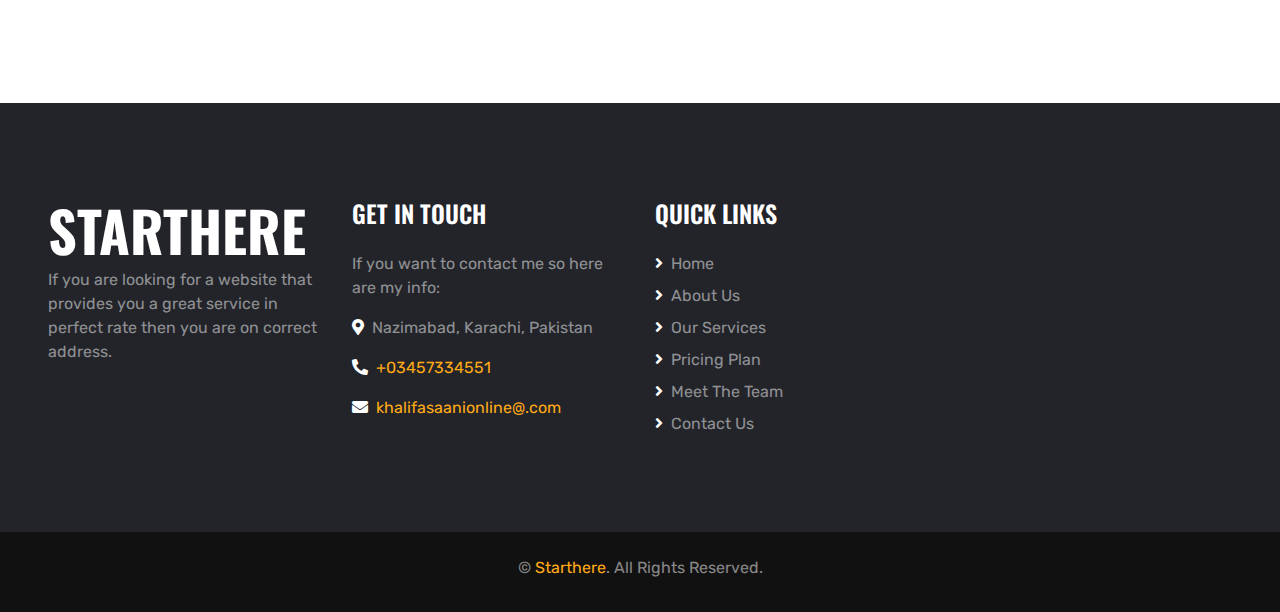
<file: contact.html>
<!DOCTYPE html>
<html lang="en">

<head>
    <meta charset="utf-8">
    <title>Digital Agency Website</title>
    <meta content="width=device-width, initial-scale=1.0" name="viewport">
    <meta content="Main Website" name="keywords">
    <meta content="Main Website" name="description">

    <!-- Favicon -->
    <link href="img/favicon.ico" rel="icon">

    <!-- Google Web Fonts -->
    <link rel="preconnect" href="https://fonts.gstatic.com">
    <link href="https://fonts.googleapis.com/css2?family=Oswald:wght@400;500;600;700&family=Rubik&display=swap" rel="stylesheet"> 

    <!-- Font Awesome -->
    <link href="https://cdnjs.cloudflare.com/ajax/libs/font-awesome/5.15.0/css/all.min.css" rel="stylesheet">

    <!-- Libraries Stylesheet -->
    <link href="lib/owlcarousel/assets/owl.carousel.min.css" rel="stylesheet">
    <link href="lib/lightbox/css/lightbox.min.css" rel="stylesheet">

    <!-- Customized Bootstrap Stylesheet -->
    <link href="css/style.css" rel="stylesheet">
</head>

<body>
    <!-- Navbar Start -->
    <div class="container-fluid bg-white position-relative">
        <nav class="navbar navbar-expand-lg bg-white navbar-light py-3 py-lg-0">
            <a href="index.html" class="navbar-brand text-secondary">
                <h1 class="display-4 text-uppercase">Starthere</h1>
            </a>
            <button type="button" class="navbar-toggler" data-toggle="collapse" data-target="#navbarCollapse">
                <span class="navbar-toggler-icon"></span>
            </button>
            <div class="collapse navbar-collapse" id="navbarCollapse">
                <div class="navbar-nav ml-auto py-0 pr-3 border-right">
                    <a href="index.html" class="nav-item nav-link active">Home</a>
                    <a href="about.html" class="nav-item nav-link">About</a>
                    <a href="service.html" class="nav-item nav-link">Services</a>
                    <a href="price.html" class="nav-item nav-link">Prices</a>
                    <a href="project.html" class="nav-item nav-link">Projects</a>
                    <div class="nav-item dropdown">
                        <a href="#" class="nav-link dropdown-toggle" data-toggle="dropdown">Pages</a>
                        <div class="dropdown-menu rounded-0 m-0">
                            <a href="testimonial.html" class="dropdown-item">Testimonial</a>
                        </div>
                    </div>
                    <a href="contact.html" class="nav-item nav-link">Contact</a>
                </div>
                <div class="d-none d-lg-flex align-items-center pl-4">
                    <i class="fa fa-2x fa-mobile-alt text-primary mr-3"></i>
                    <div>
                        <h6 class="text-body text-uppercase mb-1"><small>Call Anytime</small></h6>
                        <h6 class="m-0"><a href="tel:03457334551">+03457334551</a></h6>
                    </div>
                </div>
            </div>
        </nav>
    </div>
    <!-- Navbar End -->


    <!-- Page Header Start -->
    <div class="page-header container-fluid bg-primary d-flex flex-column align-items-center justify-content-center">
        <h1 class="display-3 text-uppercase mb-3">Contact</h1>
        <div class="d-inline-flex text-white">
            <h6 class="text-uppercase m-0"><a class="text-white" href="">Home</a></h6>
            <h6 class="m-0 px-3">/</h6>
            <h6 class="text-uppercase m-0">Contact</h6>
        </div>
    </div>
    <!-- Page Header Start -->


    <!-- Contact Start -->
    <div class="container-fluid py-5 px-0">
        <h1 class="display-4 text-uppercase text-center mt-5 mb-5">Contact Us</h1>
        <div class="row mx-0">
            <div class="col-12 px-0" style="height: 500px;">
                <div class="position-relative h-100">
                    <iframe class="position-relative w-100 h-100"
                        src="https://www.google.com/maps/embed?pb=!1m18!1m12!1m3!1d3001156.4288297426!2d-78.01371936852176!3d42.72876761954724!2m3!1f0!2f0!3f0!3m2!1i1024!2i768!4f13.1!3m3!1m2!1s0x4ccc4bf0f123a5a9%3A0xddcfc6c1de189567!2sNew%20York%2C%20USA!5e0!3m2!1sen!2sbd!4v1603794290143!5m2!1sen!2sbd"
                        frameborder="0" style="border:0;" allowfullscreen="" aria-hidden="false"
                        tabindex="0"></iframe>
                </div>
            </div>
        </div>
        <div class="row mx-0 justify-content-center" style="margin-top: -200px;">
            <div class="col-lg-6 col-md-8 col-sm-10 px-0">
                <div class="contact-form bg-white rounded p-5">
                    <div id="success"></div>
                    <form name="sentMessage" id="contactForm" novalidate="novalidate">
                        <div class="form-row">
                            <div class="col-md-6">
                                <div class="control-group">
                                    <input type="text" class="form-control bg-light border-0 p-4" id="name" placeholder="Your Name" required="required" data-validation-required-message="Please enter your name" />
                                    <p class="help-block text-danger"></p>
                                </div>
                            </div>
                            <div class="col-md-6">
                                <div class="control-group">
                                    <input type="email" class="form-control bg-light border-0 p-4" id="email" placeholder="Your Email" required="required" data-validation-required-message="Please enter your email" />
                                    <p class="help-block text-danger"></p>
                                </div>
                            </div>
                        </div>
                        <div class="control-group">
                            <input type="text" class="form-control bg-light border-0 p-4" id="subject" placeholder="Subject" required="required" data-validation-required-message="Please enter a subject" />
                            <p class="help-block text-danger"></p>
                        </div>
                        <div class="control-group">
                            <textarea class="form-control bg-light border-0 py-3 px-4" rows="5" id="message" placeholder="Message" required="required" data-validation-required-message="Please enter your message"></textarea>
                            <p class="help-block text-danger"></p>
                        </div>
                        <div class="text-center">
                            <button class="btn btn-primary text-uppercase py-3 px-5" type="submit" id="sendMessageButton">Send Message</button>
                        </div>
                    </form>
                </div>
            </div>
        </div>
    </div>
    <!-- Contact End -->


    <!-- Footer Start -->
    <div class="container-fluid bg-dark text-white-50 py-5 px-sm-3 px-md-5" style="margin-top: 90px;">
        <div class="row pt-5">
            <div class="col-lg-3 col-md-6 mb-5">
                <a href="index.html" class="navbar-brand">
                    <h1 class="m-0 mt-n2 text-white display-4">STARTHERE</h1>
                </a>
                <p>If you are looking for a website that provides you a great service in perfect rate then you are on
                    correct address.</p>
            </div>
            <div class="col-lg-3 col-md-6 mb-5">
                <h4 class="text-uppercase text-white mb-4">Get In Touch</h4>
                <p>If you want to contact me so here are my info:</p>
                <p><i class="fa fa-map-marker-alt text-white mr-2"></i>Nazimabad, Karachi, Pakistan</p>
                <p><i class="fa fa-phone-alt text-white mr-2"></i><a href="tel:03457334551">+03457334551</a></p>
                <p><i class="fa fa-envelope text-white mr-2"></i><a href="mailto:khalifasaanionline@gmail.com">khalifasaanionline@.com</a></p>
            </div>
            <div class="col-lg-3 col-md-6 mb-5">
                <h4 class="text-uppercase text-white mb-4">Quick Links</h4>
                <div class="d-flex flex-column justify-content-start">
                    <a class="text-white-50 mb-2" href="index.html"><i class="fa fa-angle-right text-white mr-2"></i>Home</a>
                    <a class="text-white-50 mb-2" href="about.html"><i class="fa fa-angle-right text-white mr-2"></i>About Us</a>
                    <a class="text-white-50 mb-2" href="service.html"><i class="fa fa-angle-right text-white mr-2"></i>Our
                        Services</a>
                    <a class="text-white-50 mb-2" href="price.html"><i class="fa fa-angle-right text-white mr-2"></i>Pricing
                        Plan</a>
                    <a class="text-white-50 mb-2" href="team.html"><i class="fa fa-angle-right text-white mr-2"></i>Meet The
                        Team</a>
                    <a class="text-white-50" href="contact.html"><i class="fa fa-angle-right text-white mr-2"></i>Contact Us</a>
                </div>
            </div>
        </div>
    </div>
    </div>
    </div>
    </div>
    <div class="container-fluid py-4 px-sm-3 px-md-5" style="background: #111111;">
        <p class="mb-2 text-center text-white-50">&copy; <a href="">Starthere</a>. All Rights Reserved.</p>
    </div>
    <!-- Footer End -->


    <!-- Back to Top -->
    <a href="#" class="btn btn-lg btn-primary btn-lg-square back-to-top"><i class="fa fa-angle-up"></i></a>


    <!-- JavaScript Libraries -->
    <script src="https://code.jquery.com/jquery-3.4.1.min.js"></script>
    <script src="https://stackpath.bootstrapcdn.com/bootstrap/4.4.1/js/bootstrap.bundle.min.js"></script>
    <script src="lib/easing/easing.min.js"></script>
    <script src="lib/waypoints/waypoints.min.js"></script>
    <script src="lib/owlcarousel/owl.carousel.min.js"></script>
    <script src="lib/isotope/isotope.pkgd.min.js"></script>
    <script src="lib/lightbox/js/lightbox.min.js"></script>

    <!-- Contact Javascript File -->
    <script src="mail/jqBootstrapValidation.min.js"></script>
    <script src="mail/contact.js"></script>

    <!-- Template Javascript -->
    <script src="js/main.js"></script>
</body>

</html>
</file>
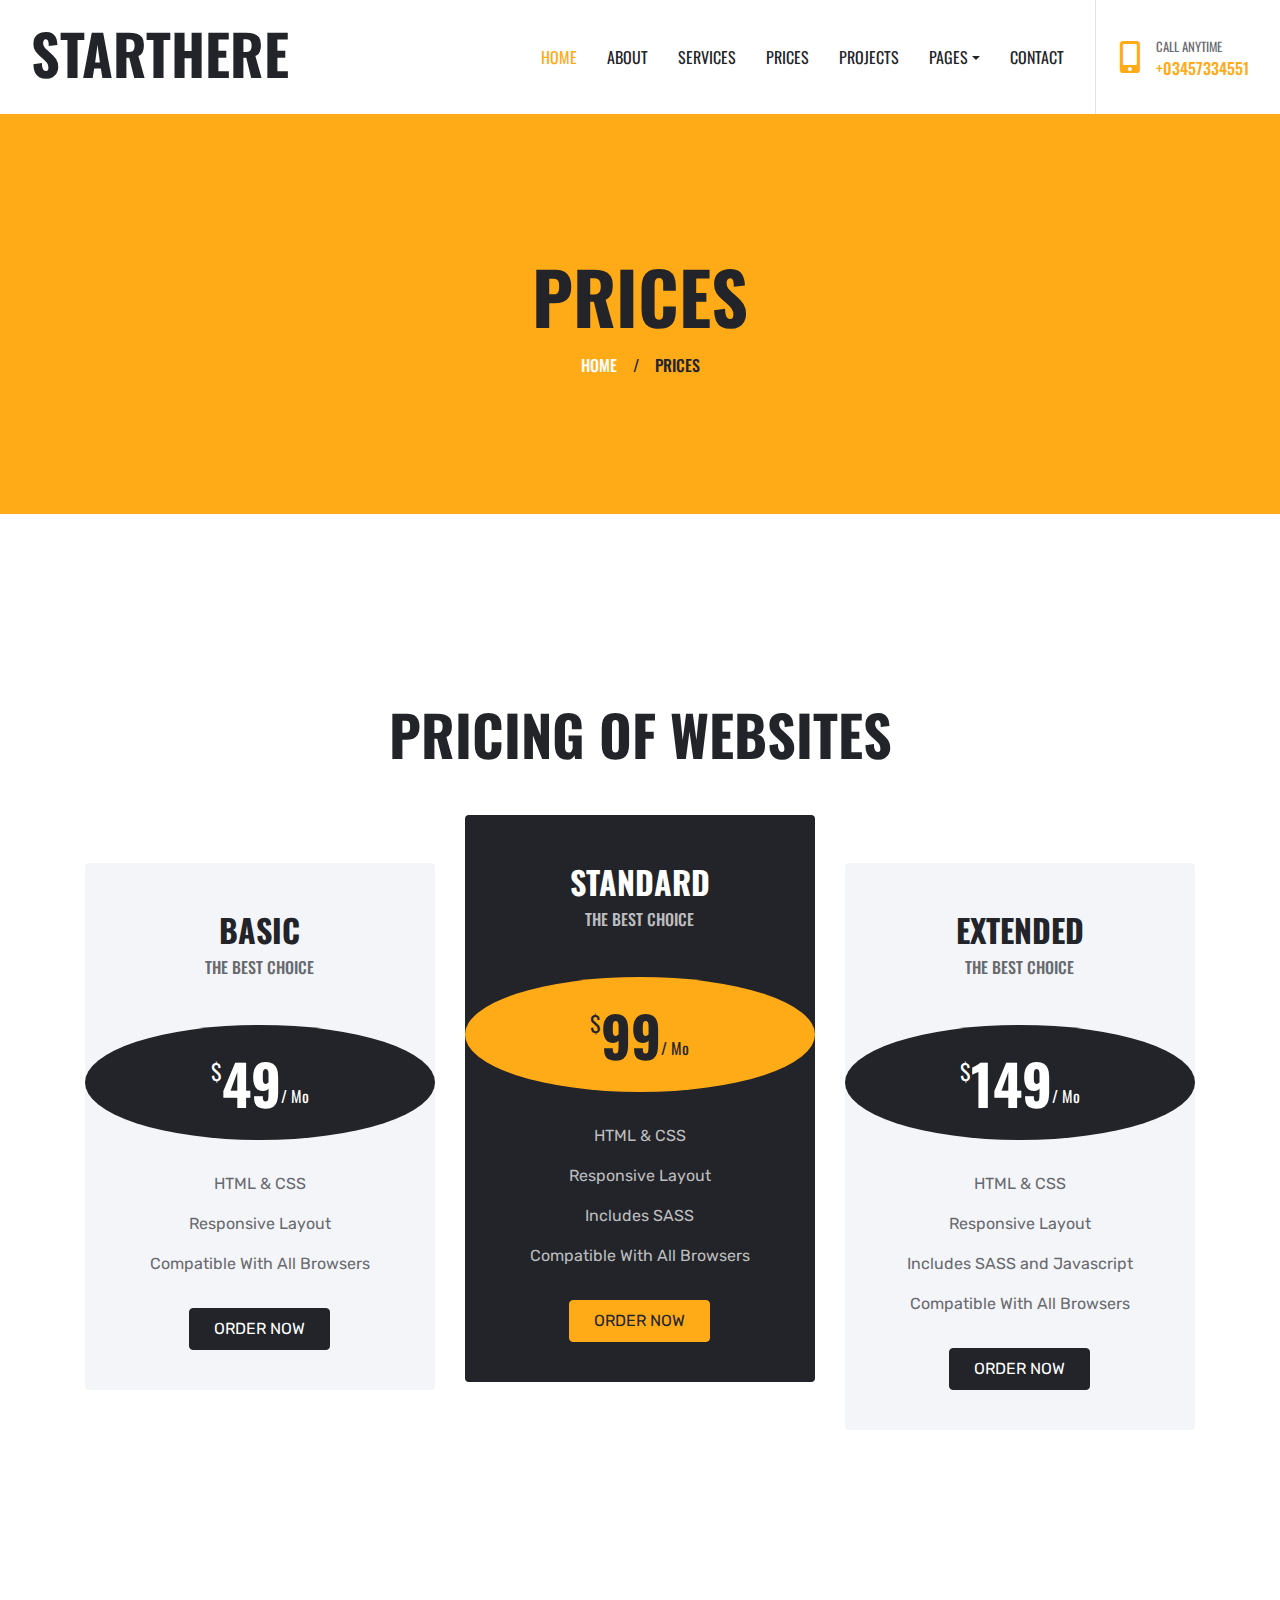
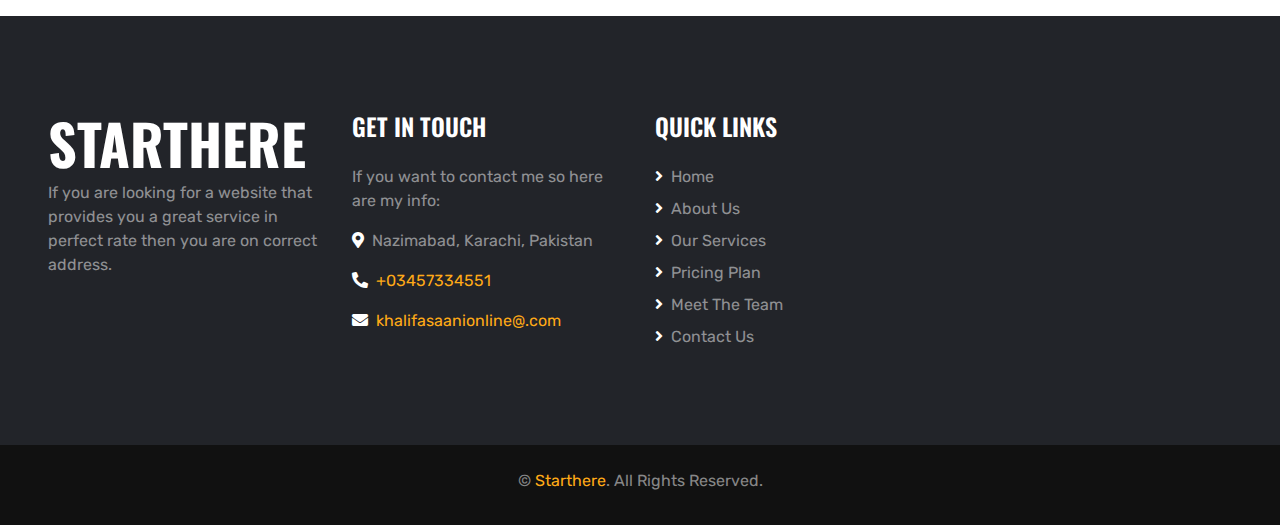
<file: price.html>
<!DOCTYPE html>
<html lang="en">

<head>
    <meta charset="utf-8">
    <title>Digital Agency Website</title>
    <meta content="width=device-width, initial-scale=1.0" name="viewport">
    <meta content="Main Website" name="keywords">
    <meta content="Main Website" name="description">

    <!-- Favicon -->
    <link href="img/favicon.ico" rel="icon">

    <!-- Google Web Fonts -->
    <link rel="preconnect" href="https://fonts.gstatic.com">
    <link href="https://fonts.googleapis.com/css2?family=Oswald:wght@400;500;600;700&family=Rubik&display=swap" rel="stylesheet"> 

    <!-- Font Awesome -->
    <link href="https://cdnjs.cloudflare.com/ajax/libs/font-awesome/5.15.0/css/all.min.css" rel="stylesheet">

    <!-- Libraries Stylesheet -->
    <link href="lib/owlcarousel/assets/owl.carousel.min.css" rel="stylesheet">
    <link href="lib/lightbox/css/lightbox.min.css" rel="stylesheet">

    <!-- Customized Bootstrap Stylesheet -->
    <link href="css/style.css" rel="stylesheet">
</head>

<body>
    <!-- Navbar Start -->
    <div class="container-fluid bg-white position-relative">
        <nav class="navbar navbar-expand-lg bg-white navbar-light py-3 py-lg-0">
            <a href="index.html" class="navbar-brand text-secondary">
                <h1 class="display-4 text-uppercase">Starthere</h1>
            </a>
            <button type="button" class="navbar-toggler" data-toggle="collapse" data-target="#navbarCollapse">
                <span class="navbar-toggler-icon"></span>
            </button>
            <div class="collapse navbar-collapse" id="navbarCollapse">
                <div class="navbar-nav ml-auto py-0 pr-3 border-right">
                    <a href="index.html" class="nav-item nav-link active">Home</a>
                    <a href="about.html" class="nav-item nav-link">About</a>
                    <a href="service.html" class="nav-item nav-link">Services</a>
                    <a href="price.html" class="nav-item nav-link">Prices</a>
                    <a href="project.html" class="nav-item nav-link">Projects</a>
                    <div class="nav-item dropdown">
                        <a href="#" class="nav-link dropdown-toggle" data-toggle="dropdown">Pages</a>
                        <div class="dropdown-menu rounded-0 m-0">
                            <a href="testimonial.html" class="dropdown-item">Testimonial</a>
                        </div>
                    </div>
                    <a href="contact.html" class="nav-item nav-link">Contact</a>
                </div>
                <div class="d-none d-lg-flex align-items-center pl-4">
                    <i class="fa fa-2x fa-mobile-alt text-primary mr-3"></i>
                    <div>
                        <h6 class="text-body text-uppercase mb-1"><small>Call Anytime</small></h6>
                        <h6 class="m-0"><a href="tel:03457334551">+03457334551</a></h6>
                    </div>
                </div>
            </div>
        </nav>
    </div>
    <!-- Navbar End -->


    <!-- Page Header Start -->
    <div class="page-header container-fluid bg-primary d-flex flex-column align-items-center justify-content-center">
        <h1 class="display-3 text-uppercase mb-3">Prices</h1>
        <div class="d-inline-flex text-white">
            <h6 class="text-uppercase m-0"><a class="text-white" href="">Home</a></h6>
            <h6 class="m-0 px-3">/</h6>
            <h6 class="text-uppercase m-0">Prices</h6>
        </div>
    </div>
    <!-- Page Header Start -->


    <!-- Pricing Plan Start -->
    <div class="container-fluid py-5">
        <div class="container pt-5 pb-3">
            <h1 class="display-4 text-uppercase text-center mb-5">Pricing Of Websites</h1>
            <div class="row">
                <div class="col-lg-4 mb-2">
                    <div class="bg-light rounded text-center pt-5 mt-lg-5 mb-4">
                        <h2 class="text-uppercase">Basic</h2>
                        <h6 class="text-uppercase text-body mb-5">The Best Choice</h6>
                        <div class="text-center bg-dark rounded-circle p-4 mb-2">
                            <h1 class="display-4 text-white mb-0">
                                <small class="align-top" style="font-size: 22px; line-height: 45px;">$</small>49<small
                                    class="align-bottom" style="font-size: 16px; line-height: 40px;">/
                                    Mo</small>
                            </h1>
                        </div>
                        <div class="text-center py-4">
                            <p>HTML & CSS</p>
                            <p>Responsive Layout</p>
                            <p>Compatible With All Browsers</p>
                            <a href="contact.html" class="btn btn-dark text-uppercase py-2 px-4 my-3">Order Now</a>
                        </div>
                    </div>
                </div>
                <div class="col-lg-4 mb-2">
                    <div class="bg-dark rounded text-center pt-5 mb-4">
                        <h2 class="text-uppercase text-white">Standard</h2>
                        <h6 class="text-uppercase text-secondary mb-5">The Best Choice</h6>
                        <div class="text-center bg-primary rounded-circle p-4 mb-2">
                            <h1 class="display-4 mb-0">
                                <small class="align-top" style="font-size: 22px; line-height: 45px;">$</small>99<small
                                    class="align-bottom" style="font-size: 16px; line-height: 40px;">/
                                    Mo</small>
                            </h1>
                        </div>
                        <div class="text-center text-secondary py-4">
                            <p>HTML & CSS</p>
                            <p>Responsive Layout</p>
                            <p>Includes SASS</p>
                            <p>Compatible With All Browsers</p>
                            <a href="contact.html" class="btn btn-primary text-uppercase py-2 px-4 my-3">Order Now</a>
                        </div>
                    </div>
                </div>
                <div class="col-lg-4 mb-2">
                    <div class="bg-light rounded text-center pt-5 mt-lg-5 mb-4">
                        <h2 class=" text-uppercase">Extended</h2>
                        <h6 class="text-uppercase text-body mb-5">The Best Choice</h6>
                        <div class="text-center bg-dark rounded-circle p-4 mb-2">
                            <h1 class="display-4 text-white mb-0">
                                <small class="align-top" style="font-size: 22px; line-height: 45px;">$</small>149<small
                                    class="align-bottom" style="font-size: 16px; line-height: 40px;">/
                                    Mo</small>
                            </h1>
                        </div>
                        <div class="text-center py-4">
                            <p>HTML & CSS</p>
                            <p>Responsive Layout</p>
                            <p>Includes SASS and Javascript</p>
                            <p>Compatible With All Browsers</p>
                            <a href="contact.html" class="btn btn-dark text-uppercase py-2 px-4 my-3">Order Now</a>
                        </div>
                    </div>
                </div>
            </div>
        </div>
    </div>
    <!-- Pricing Plan End -->


    <!-- Footer Start -->
    <div class="container-fluid bg-dark text-white-50 py-5 px-sm-3 px-md-5" style="margin-top: 90px;">
        <div class="row pt-5">
            <div class="col-lg-3 col-md-6 mb-5">
                <a href="index.html" class="navbar-brand">
                    <h1 class="m-0 mt-n2 text-white display-4">STARTHERE</h1>
                </a>
                <p>If you are looking for a website that provides you a great service in perfect rate then you are on
                    correct address.</p>
            </div>
            <div class="col-lg-3 col-md-6 mb-5">
                <h4 class="text-uppercase text-white mb-4">Get In Touch</h4>
                <p>If you want to contact me so here are my info:</p>
                <p><i class="fa fa-map-marker-alt text-white mr-2"></i>Nazimabad, Karachi, Pakistan</p>
                <p><i class="fa fa-phone-alt text-white mr-2"></i><a href="tel:03457334551">+03457334551</a></p>
                <p><i class="fa fa-envelope text-white mr-2"></i><a href="mailto:khalifasaanionline@gmail.com">khalifasaanionline@.com</a></p>
            </div>
            <div class="col-lg-3 col-md-6 mb-5">
                <h4 class="text-uppercase text-white mb-4">Quick Links</h4>
                <div class="d-flex flex-column justify-content-start">
                    <a class="text-white-50 mb-2" href="index.html"><i class="fa fa-angle-right text-white mr-2"></i>Home</a>
                    <a class="text-white-50 mb-2" href="about.html"><i class="fa fa-angle-right text-white mr-2"></i>About Us</a>
                    <a class="text-white-50 mb-2" href="service.html"><i class="fa fa-angle-right text-white mr-2"></i>Our
                        Services</a>
                    <a class="text-white-50 mb-2" href="price.html"><i class="fa fa-angle-right text-white mr-2"></i>Pricing
                        Plan</a>
                    <a class="text-white-50 mb-2" href="team.html"><i class="fa fa-angle-right text-white mr-2"></i>Meet The
                        Team</a>
                    <a class="text-white-50" href="contact.html"><i class="fa fa-angle-right text-white mr-2"></i>Contact Us</a>
                </div>
            </div>
        </div>
    </div>
    </div>
    </div>
    </div>
    <div class="container-fluid py-4 px-sm-3 px-md-5" style="background: #111111;">
        <p class="mb-2 text-center text-white-50">&copy; <a href="">Starthere</a>. All Rights Reserved.</p>
    </div>
    <!-- Footer End -->


    <!-- Back to Top -->
    <a href="#" class="btn btn-lg btn-primary btn-lg-square back-to-top"><i class="fa fa-angle-up"></i></a>


    <!-- JavaScript Libraries -->
    <script src="https://code.jquery.com/jquery-3.4.1.min.js"></script>
    <script src="https://stackpath.bootstrapcdn.com/bootstrap/4.4.1/js/bootstrap.bundle.min.js"></script>
    <script src="lib/easing/easing.min.js"></script>
    <script src="lib/waypoints/waypoints.min.js"></script>
    <script src="lib/owlcarousel/owl.carousel.min.js"></script>
    <script src="lib/isotope/isotope.pkgd.min.js"></script>
    <script src="lib/lightbox/js/lightbox.min.js"></script>

    <!-- Contact Javascript File -->
    <script src="mail/jqBootstrapValidation.min.js"></script>
    <script src="mail/contact.js"></script>

    <!-- Template Javascript -->
    <script src="js/main.js"></script>
</body>

</html>
</file>
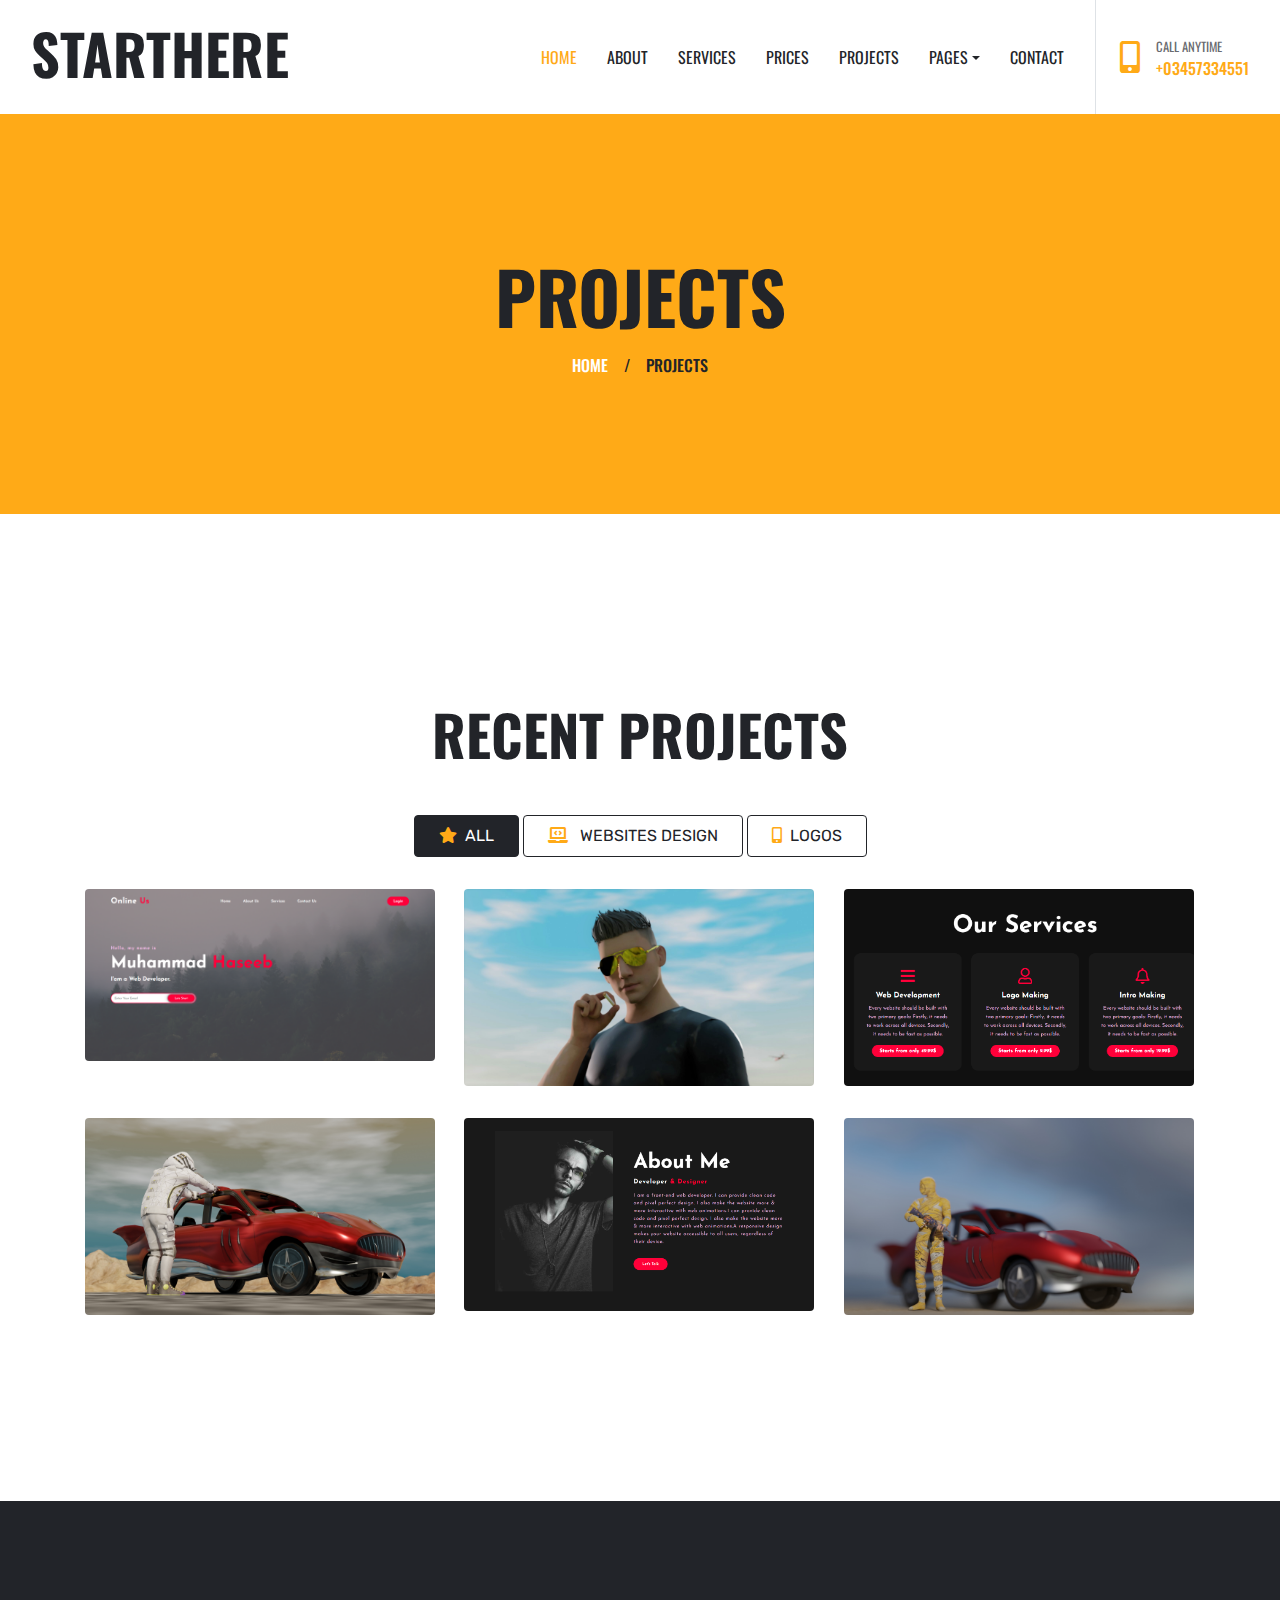
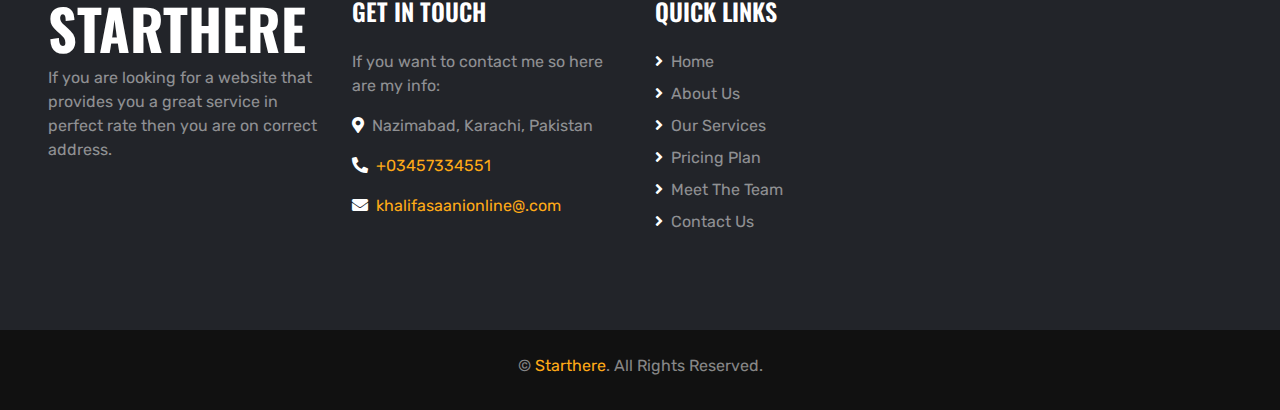
<file: project.html>
<!DOCTYPE html>
<html lang="en">

<head>
    <meta charset="utf-8">
    <title>Digital Agency Website</title>
    <meta content="width=device-width, initial-scale=1.0" name="viewport">
    <meta content="Main Website" name="keywords">
    <meta content="Main Website" name="description">

    <!-- Favicon -->
    <link href="img/favicon.ico" rel="icon">

    <!-- Google Web Fonts -->
    <link rel="preconnect" href="https://fonts.gstatic.com">
    <link href="https://fonts.googleapis.com/css2?family=Oswald:wght@400;500;600;700&family=Rubik&display=swap" rel="stylesheet"> 

    <!-- Font Awesome -->
    <link href="https://cdnjs.cloudflare.com/ajax/libs/font-awesome/5.15.0/css/all.min.css" rel="stylesheet">

    <!-- Libraries Stylesheet -->
    <link href="lib/owlcarousel/assets/owl.carousel.min.css" rel="stylesheet">
    <link href="lib/lightbox/css/lightbox.min.css" rel="stylesheet">

    <!-- Customized Bootstrap Stylesheet -->
    <link href="css/style.css" rel="stylesheet">
</head>

<body>
    <!-- Navbar Start -->
    <div class="container-fluid bg-white position-relative">
        <nav class="navbar navbar-expand-lg bg-white navbar-light py-3 py-lg-0">
            <a href="index.html" class="navbar-brand text-secondary">
                <h1 class="display-4 text-uppercase">Starthere</h1>
            </a>
            <button type="button" class="navbar-toggler" data-toggle="collapse" data-target="#navbarCollapse">
                <span class="navbar-toggler-icon"></span>
            </button>
            <div class="collapse navbar-collapse" id="navbarCollapse">
                <div class="navbar-nav ml-auto py-0 pr-3 border-right">
                    <a href="index.html" class="nav-item nav-link active">Home</a>
                    <a href="about.html" class="nav-item nav-link">About</a>
                    <a href="service.html" class="nav-item nav-link">Services</a>
                    <a href="price.html" class="nav-item nav-link">Prices</a>
                    <a href="project.html" class="nav-item nav-link">Projects</a>
                    <div class="nav-item dropdown">
                        <a href="#" class="nav-link dropdown-toggle" data-toggle="dropdown">Pages</a>
                        <div class="dropdown-menu rounded-0 m-0">
                            <a href="testimonial.html" class="dropdown-item">Testimonial</a>
                        </div>
                    </div>
                    <a href="contact.html" class="nav-item nav-link">Contact</a>
                </div>
                <div class="d-none d-lg-flex align-items-center pl-4">
                    <i class="fa fa-2x fa-mobile-alt text-primary mr-3"></i>
                    <div>
                        <h6 class="text-body text-uppercase mb-1"><small>Call Anytime</small></h6>
                        <h6 class="m-0"><a href="tel:03457334551">+03457334551</a></h6>
                    </div>
                </div>
            </div>
        </nav>
    </div>
    <!-- Navbar End -->


    <!-- Page Header Start -->
    <div class="page-header container-fluid bg-primary d-flex flex-column align-items-center justify-content-center">
        <h1 class="display-3 text-uppercase mb-3">Projects</h1>
        <div class="d-inline-flex text-white">
            <h6 class="text-uppercase m-0"><a class="text-white" href="">Home</a></h6>
            <h6 class="m-0 px-3">/</h6>
            <h6 class="text-uppercase m-0">Projects</h6>
        </div>
    </div>
    <!-- Page Header Start -->


    <!-- Projects Start -->
    <div class="container-fluid py-5">
        <div class="container pt-5 pb-3">
            <h1 class="display-4 text-uppercase text-center mb-5">Recent Projects</h1>
            <div class="row">
                <div class="col-12 text-center mb-2">
                    <ul class="list-inline mb-4" id="portfolio-flters">
                        <li class="btn btn-outline-dark text-uppercase py-2 px-4 active" data-filter="*">
                            <i class="fa fa-star text-primary mr-2"></i>All
                        </li>
                        <li class="btn btn-outline-dark text-uppercase py-2 px-4" data-filter=".first">
                            <i class="fa fa-laptop-code text-primary mr-2"></i> Websites Design
                        </li>
                        <li class="btn btn-outline-dark text-uppercase py-2 px-4" data-filter=".second">
                            <i class="fa fa-mobile-alt text-primary mr-2"></i>Logos
                        </li>
                    </ul>
                </div>
            </div>
            <div class="row portfolio-container">
                <div class="col-lg-4 col-md-6 mb-4 portfolio-item first">
                    <div class="position-relative rounded overflow-hidden mb-2">
                        <img class="img-fluid w-100" src="img/1.png" alt="">
                        <div class="portfolio-btn d-flex align-items-center justify-content-center">
                            <a href="img/1.png" data-lightbox="portfolio">
                                <i class="fa fa-4x fa-plus text-primary"></i>
                            </a>
                        </div>
                    </div>
                </div>
                <div class="col-lg-4 col-md-6 mb-4 portfolio-item second">
                    <div class="position-relative rounded overflow-hidden mb-2">
                        <img class="img-fluid w-100" src="img/2.jpg" alt="">
                        <div class="portfolio-btn d-flex align-items-center justify-content-center">
                            <a href="img/2.png" data-lightbox="portfolio">
                                <i class="fa fa-4x fa-plus text-primary"></i>
                            </a>
                        </div>
                    </div>
                </div>
                <div class="col-lg-4 col-md-6 mb-4 portfolio-item first">
                    <div class="position-relative rounded overflow-hidden mb-2">
                        <img class="img-fluid w-100" src="img/3.png" alt="">
                        <div class="portfolio-btn d-flex align-items-center justify-content-center">
                            <a href="img/3.png" data-lightbox="portfolio">
                                <i class="fa fa-4x fa-plus text-primary"></i>
                            </a>
                        </div>
                    </div>
                </div>
                <div class="col-lg-4 col-md-6 mb-4 portfolio-item second">
                    <div class="position-relative rounded overflow-hidden mb-2">
                        <img class="img-fluid w-100" src="img/4.jpg" alt="">
                        <div class="portfolio-btn d-flex align-items-center justify-content-center">
                            <a href="img/4.jpg" data-lightbox="portfolio">
                                <i class="fa fa-4x fa-plus text-primary"></i>
                            </a>
                        </div>
                    </div>
                </div>
                <div class="col-lg-4 col-md-6 mb-4 portfolio-item first">
                    <div class="position-relative rounded overflow-hidden mb-2">
                        <img class="img-fluid w-100" src="img/5.png" alt="">
                        <div class="portfolio-btn d-flex align-items-center justify-content-center">
                            <a href="img/5.jpg" data-lightbox="portfolio">
                                <i class="fa fa-4x fa-plus text-primary"></i>
                            </a>
                        </div>
                    </div>
                </div>
                <div class="col-lg-4 col-md-6 mb-4 portfolio-item second">
                    <div class="position-relative rounded overflow-hidden mb-2">
                        <img class="img-fluid w-100" src="img/6.jpg" alt="">
                        <div class="portfolio-btn d-flex align-items-center justify-content-center">
                            <a href="img/6.jpg" data-lightbox="portfolio">
                                <i class="fa fa-4x fa-plus text-primary"></i>
                            </a>
                        </div>
                    </div>
                </div>
            </div>
        </div>
    </div>
    <!-- Projects End -->


    <!-- Footer Start -->
    <div class="container-fluid bg-dark text-white-50 py-5 px-sm-3 px-md-5" style="margin-top: 90px;">
        <div class="row pt-5">
            <div class="col-lg-3 col-md-6 mb-5">
                <a href="index.html" class="navbar-brand">
                    <h1 class="m-0 mt-n2 text-white display-4">STARTHERE</h1>
                </a>
                <p>If you are looking for a website that provides you a great service in perfect rate then you are on
                    correct address.</p>
            </div>
            <div class="col-lg-3 col-md-6 mb-5">
                <h4 class="text-uppercase text-white mb-4">Get In Touch</h4>
                <p>If you want to contact me so here are my info:</p>
                <p><i class="fa fa-map-marker-alt text-white mr-2"></i>Nazimabad, Karachi, Pakistan</p>
                <p><i class="fa fa-phone-alt text-white mr-2"></i><a href="tel:03457334551">+03457334551</a></p>
                <p><i class="fa fa-envelope text-white mr-2"></i><a href="mailto:khalifasaanionline@gmail.com">khalifasaanionline@.com</a></p>
            </div>
            <div class="col-lg-3 col-md-6 mb-5">
                <h4 class="text-uppercase text-white mb-4">Quick Links</h4>
                <div class="d-flex flex-column justify-content-start">
                    <a class="text-white-50 mb-2" href="index.html"><i class="fa fa-angle-right text-white mr-2"></i>Home</a>
                    <a class="text-white-50 mb-2" href="about.html"><i class="fa fa-angle-right text-white mr-2"></i>About Us</a>
                    <a class="text-white-50 mb-2" href="service.html"><i class="fa fa-angle-right text-white mr-2"></i>Our
                        Services</a>
                    <a class="text-white-50 mb-2" href="price.html"><i class="fa fa-angle-right text-white mr-2"></i>Pricing
                        Plan</a>
                    <a class="text-white-50 mb-2" href="team.html"><i class="fa fa-angle-right text-white mr-2"></i>Meet The
                        Team</a>
                    <a class="text-white-50" href="contact.html"><i class="fa fa-angle-right text-white mr-2"></i>Contact Us</a>
                </div>
            </div>
        </div>
    </div>
    </div>
    </div>
    </div>
    <div class="container-fluid py-4 px-sm-3 px-md-5" style="background: #111111;">
        <p class="mb-2 text-center text-white-50">&copy; <a href="">Starthere</a>. All Rights Reserved.</p>
    </div>
    <!-- Footer End -->


    <!-- Back to Top -->
    <a href="#" class="btn btn-lg btn-primary btn-lg-square back-to-top"><i class="fa fa-angle-up"></i></a>


    <!-- JavaScript Libraries -->
    <script src="https://code.jquery.com/jquery-3.4.1.min.js"></script>
    <script src="https://stackpath.bootstrapcdn.com/bootstrap/4.4.1/js/bootstrap.bundle.min.js"></script>
    <script src="lib/easing/easing.min.js"></script>
    <script src="lib/waypoints/waypoints.min.js"></script>
    <script src="lib/owlcarousel/owl.carousel.min.js"></script>
    <script src="lib/isotope/isotope.pkgd.min.js"></script>
    <script src="lib/lightbox/js/lightbox.min.js"></script>

    <!-- Contact Javascript File -->
    <script src="mail/jqBootstrapValidation.min.js"></script>
    <script src="mail/contact.js"></script>

    <!-- Template Javascript -->
    <script src="js/main.js"></script>
</body>

</html>
</file>
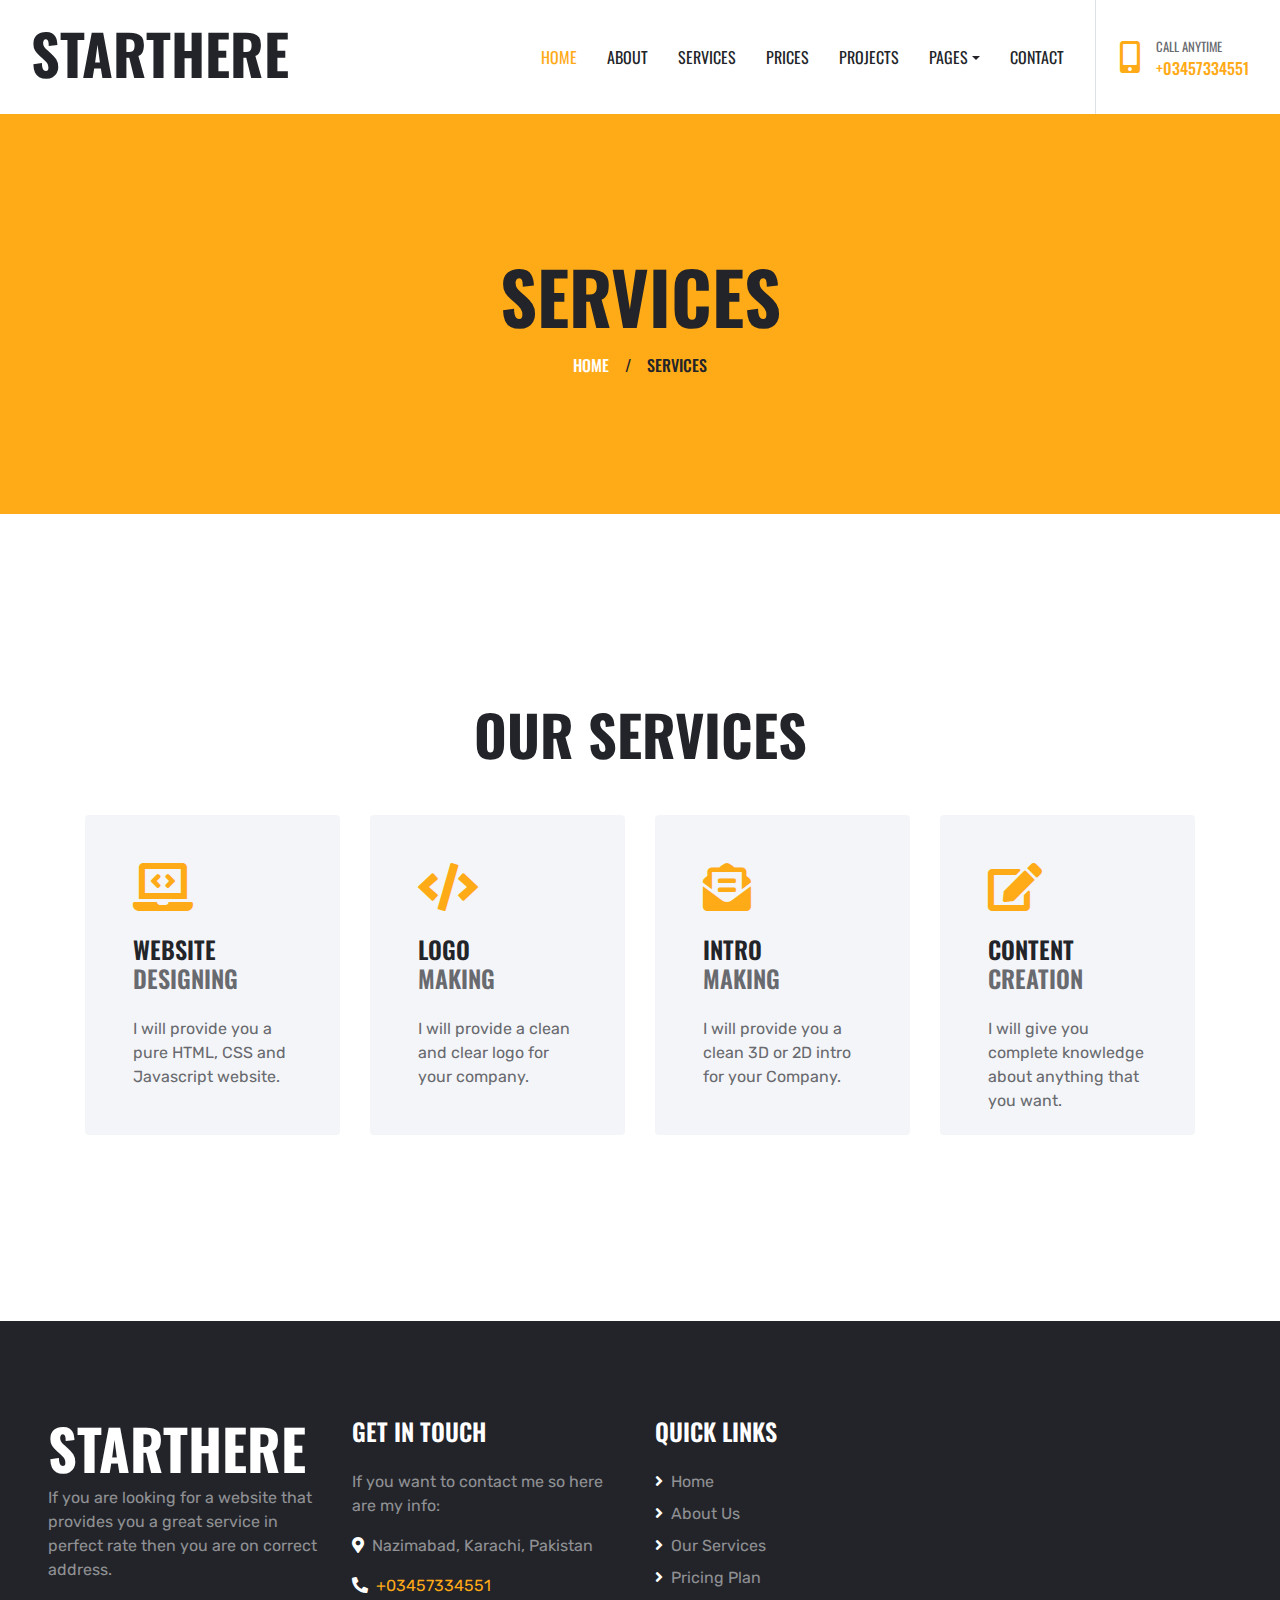
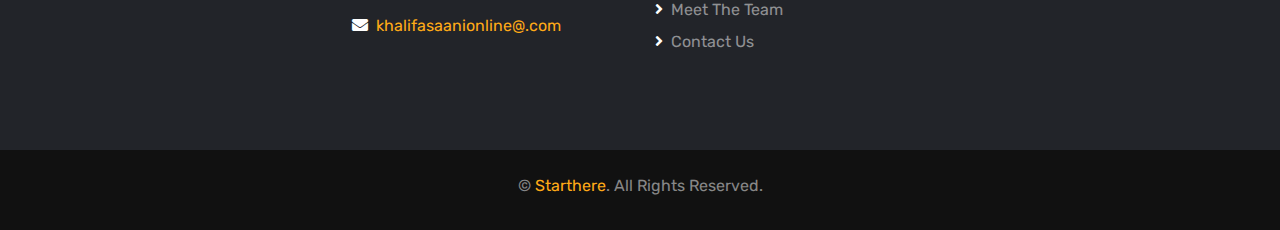
<file: service.html>
<!DOCTYPE html>
<html lang="en">

<head>
    <meta charset="utf-8">
    <title>Digital Agency Website</title>
    <meta content="width=device-width, initial-scale=1.0" name="viewport">
    <meta content="Main Website" name="keywords">
    <meta content="Main Website" name="description">

    <!-- Favicon -->
    <link href="img/favicon.ico" rel="icon">

    <!-- Google Web Fonts -->
    <link rel="preconnect" href="https://fonts.gstatic.com">
    <link href="https://fonts.googleapis.com/css2?family=Oswald:wght@400;500;600;700&family=Rubik&display=swap" rel="stylesheet"> 

    <!-- Font Awesome -->
    <link href="https://cdnjs.cloudflare.com/ajax/libs/font-awesome/5.15.0/css/all.min.css" rel="stylesheet">

    <!-- Libraries Stylesheet -->
    <link href="lib/owlcarousel/assets/owl.carousel.min.css" rel="stylesheet">
    <link href="lib/lightbox/css/lightbox.min.css" rel="stylesheet">

    <!-- Customized Bootstrap Stylesheet -->
    <link href="css/style.css" rel="stylesheet">
</head>

<body>
    <!-- Navbar Start -->
    <div class="container-fluid bg-white position-relative">
        <nav class="navbar navbar-expand-lg bg-white navbar-light py-3 py-lg-0">
            <a href="index.html" class="navbar-brand text-secondary">
                <h1 class="display-4 text-uppercase">Starthere</h1>
            </a>
            <button type="button" class="navbar-toggler" data-toggle="collapse" data-target="#navbarCollapse">
                <span class="navbar-toggler-icon"></span>
            </button>
            <div class="collapse navbar-collapse" id="navbarCollapse">
                <div class="navbar-nav ml-auto py-0 pr-3 border-right">
                    <a href="index.html" class="nav-item nav-link active">Home</a>
                    <a href="about.html" class="nav-item nav-link">About</a>
                    <a href="service.html" class="nav-item nav-link">Services</a>
                    <a href="price.html" class="nav-item nav-link">Prices</a>
                    <a href="project.html" class="nav-item nav-link">Projects</a>
                    <div class="nav-item dropdown">
                        <a href="#" class="nav-link dropdown-toggle" data-toggle="dropdown">Pages</a>
                        <div class="dropdown-menu rounded-0 m-0">
                            <a href="testimonial.html" class="dropdown-item">Testimonial</a>
                        </div>
                    </div>
                    <a href="contact.html" class="nav-item nav-link">Contact</a>
                </div>
                <div class="d-none d-lg-flex align-items-center pl-4">
                    <i class="fa fa-2x fa-mobile-alt text-primary mr-3"></i>
                    <div>
                        <h6 class="text-body text-uppercase mb-1"><small>Call Anytime</small></h6>
                        <h6 class="m-0"><a href="tel:03457334551">+03457334551</a></h6>
                    </div>
                </div>
            </div>
        </nav>
    </div>
    <!-- Navbar End -->


    <!-- Page Header Start -->
    <div class="page-header container-fluid bg-primary d-flex flex-column align-items-center justify-content-center">
        <h1 class="display-3 text-uppercase mb-3">Services</h1>
        <div class="d-inline-flex text-white">
            <h6 class="text-uppercase m-0"><a class="text-white" href="">Home</a></h6>
            <h6 class="m-0 px-3">/</h6>
            <h6 class="text-uppercase m-0">Services</h6>
        </div>
    </div>
    <!-- Page Header Start -->


    <!-- Services Start -->
    <div class="container-fluid py-5">
        <div class="container pt-5 pb-3">
            <h1 class="display-4 text-uppercase text-center mb-5">Our Services</h1>
            <div class="row">
                <div class="col-lg-3 mb-2">
                    <div class="service-item rounded p-5 mb-4">
                        <i class="fa fa-3x fa-laptop-code text-primary mb-4"></i>
                        <h4 class="text-uppercase mb-4">Website <span class="d-block text-body">Designing</span></h4>
                        <p class="m-0">I will provide you a pure HTML, CSS and Javascript website.</p>
                    </div>
                </div>
                <div class="col-lg-3 mb-2">
                    <div class="service-item rounded p-5 mb-4">
                        <i class="fa fa-3x fa-code text-primary mb-4"></i>
                        <h4 class="text-uppercase mb-4">Logo <span class="d-block text-body">Making</span></h4>
                        <p class="m-0">I will provide a clean and clear logo for your company.</p>
                    </div>
                </div>
                <div class="col-lg-3 mb-2">
                    <div class="service-item rounded p-5 mb-4">
                        <i class="fa fa-3x fa-envelope-open-text text-primary mb-4"></i>
                        <h4 class="text-uppercase mb-4">Intro <span class="d-block text-body">Making</span></h4>
                        <p class="m-0">I will provide you a clean 3D or 2D intro for your Company.</p>
                    </div>
                </div>
                <div class="col-lg-3 mb-2">
                    <div class="service-item rounded p-5 mb-4">
                        <i class="fa fa-3x fa-edit text-primary mb-4"></i>
                        <h4 class="text-uppercase mb-4">Content <span class="d-block text-body">Creation</span></h4>
                        <p class="m-0">I will give you complete knowledge about anything that you want.</p>
                    </div>
                </div>
            </div>
        </div>
    </div>
    <!-- Services End -->


    <!-- Footer Start -->
    <div class="container-fluid bg-dark text-white-50 py-5 px-sm-3 px-md-5" style="margin-top: 90px;">
        <div class="row pt-5">
            <div class="col-lg-3 col-md-6 mb-5">
                <a href="index.html" class="navbar-brand">
                    <h1 class="m-0 mt-n2 text-white display-4">STARTHERE</h1>
                </a>
                <p>If you are looking for a website that provides you a great service in perfect rate then you are on
                    correct address.</p>
            </div>
            <div class="col-lg-3 col-md-6 mb-5">
                <h4 class="text-uppercase text-white mb-4">Get In Touch</h4>
                <p>If you want to contact me so here are my info:</p>
                <p><i class="fa fa-map-marker-alt text-white mr-2"></i>Nazimabad, Karachi, Pakistan</p>
                <p><i class="fa fa-phone-alt text-white mr-2"></i><a href="tel:03457334551">+03457334551</a></p>
                <p><i class="fa fa-envelope text-white mr-2"></i><a href="mailto:khalifasaanionline@gmail.com">khalifasaanionline@.com</a></p>
            </div>
            <div class="col-lg-3 col-md-6 mb-5">
                <h4 class="text-uppercase text-white mb-4">Quick Links</h4>
                <div class="d-flex flex-column justify-content-start">
                    <a class="text-white-50 mb-2" href="index.html"><i class="fa fa-angle-right text-white mr-2"></i>Home</a>
                    <a class="text-white-50 mb-2" href="about.html"><i class="fa fa-angle-right text-white mr-2"></i>About Us</a>
                    <a class="text-white-50 mb-2" href="service.html"><i class="fa fa-angle-right text-white mr-2"></i>Our
                        Services</a>
                    <a class="text-white-50 mb-2" href="price.html"><i class="fa fa-angle-right text-white mr-2"></i>Pricing
                        Plan</a>
                    <a class="text-white-50 mb-2" href="team.html"><i class="fa fa-angle-right text-white mr-2"></i>Meet The
                        Team</a>
                    <a class="text-white-50" href="contact.html"><i class="fa fa-angle-right text-white mr-2"></i>Contact Us</a>
                </div>
            </div>
        </div>
    </div>
    </div>
    </div>
    </div>
    <div class="container-fluid py-4 px-sm-3 px-md-5" style="background: #111111;">
        <p class="mb-2 text-center text-white-50">&copy; <a href="">Starthere</a>. All Rights Reserved.</p>
    </div>
    <!-- Footer End -->


    <!-- Back to Top -->
    <a href="#" class="btn btn-lg btn-primary btn-lg-square back-to-top"><i class="fa fa-angle-up"></i></a>


    <!-- JavaScript Libraries -->
    <script src="https://code.jquery.com/jquery-3.4.1.min.js"></script>
    <script src="https://stackpath.bootstrapcdn.com/bootstrap/4.4.1/js/bootstrap.bundle.min.js"></script>
    <script src="lib/easing/easing.min.js"></script>
    <script src="lib/waypoints/waypoints.min.js"></script>
    <script src="lib/owlcarousel/owl.carousel.min.js"></script>
    <script src="lib/isotope/isotope.pkgd.min.js"></script>
    <script src="lib/lightbox/js/lightbox.min.js"></script>

    <!-- Contact Javascript File -->
    <script src="mail/jqBootstrapValidation.min.js"></script>
    <script src="mail/contact.js"></script>

    <!-- Template Javascript -->
    <script src="js/main.js"></script>
</body>

</html>
</file>
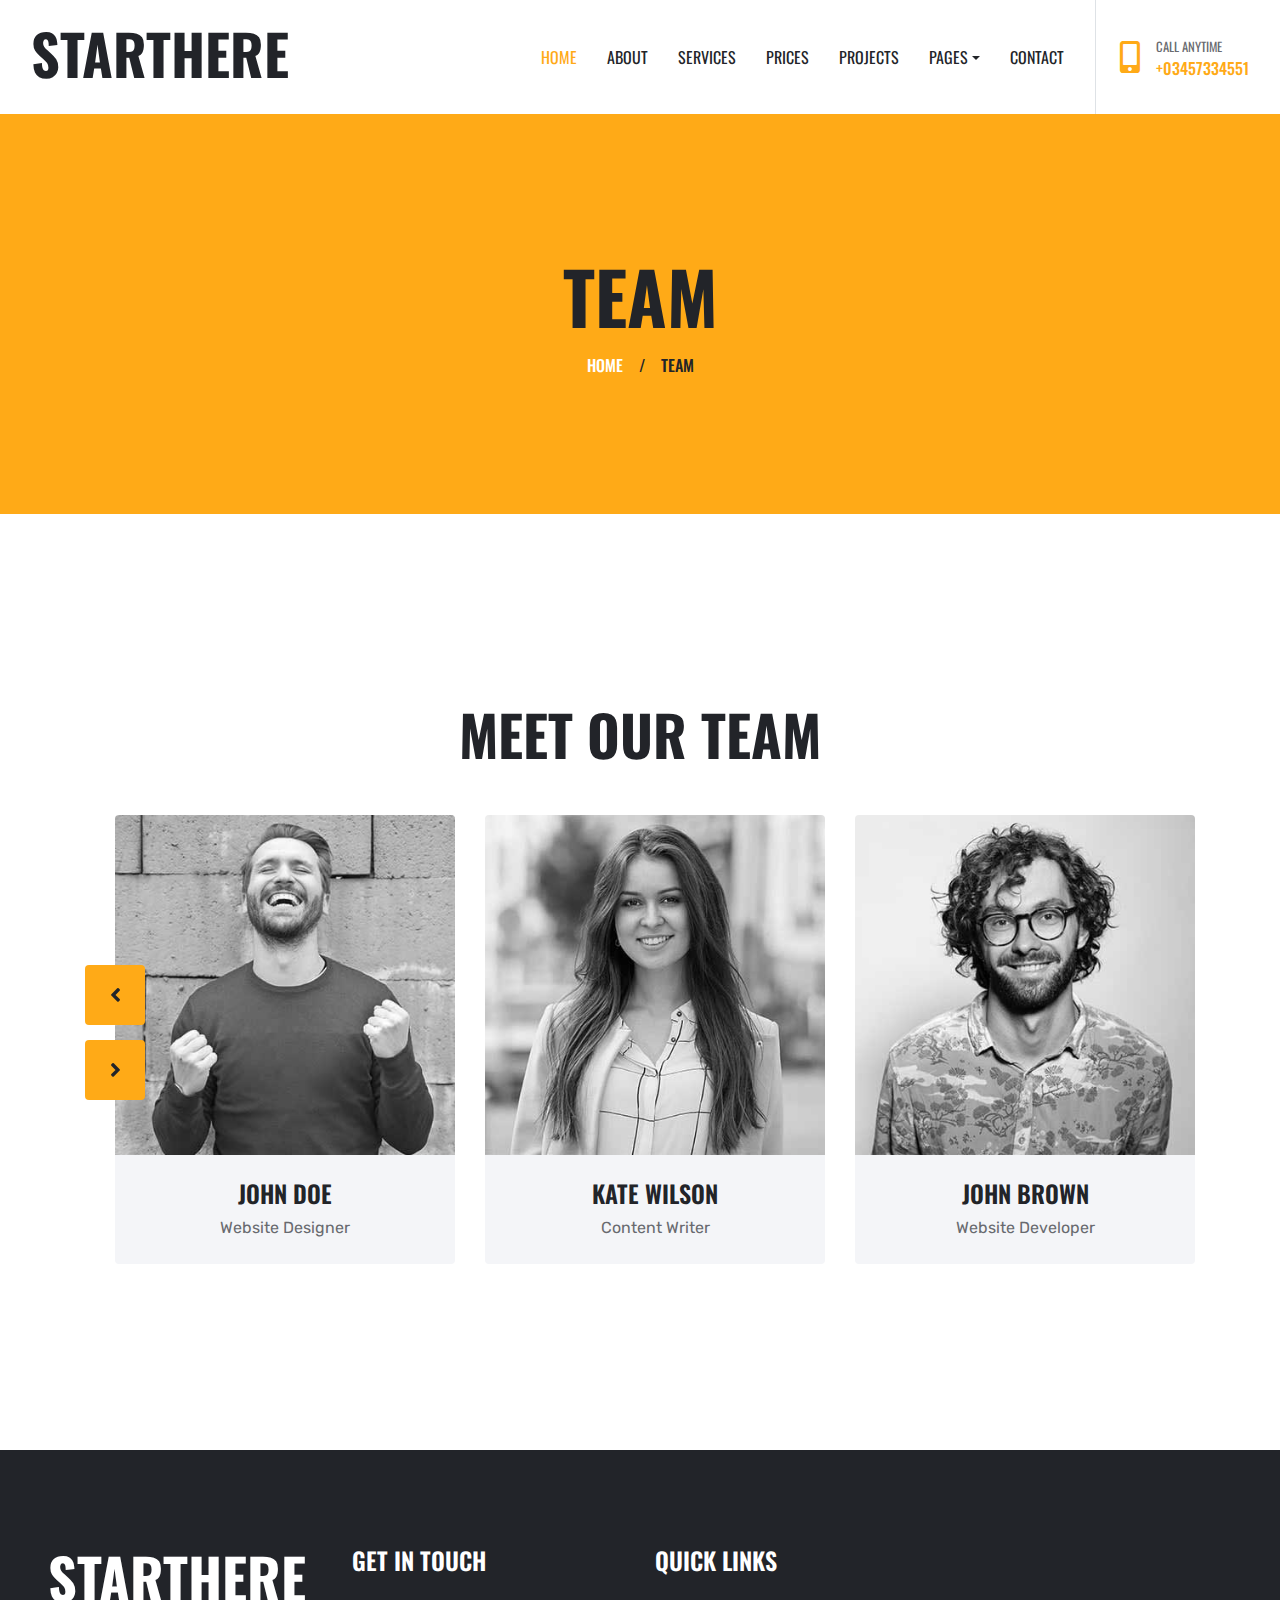
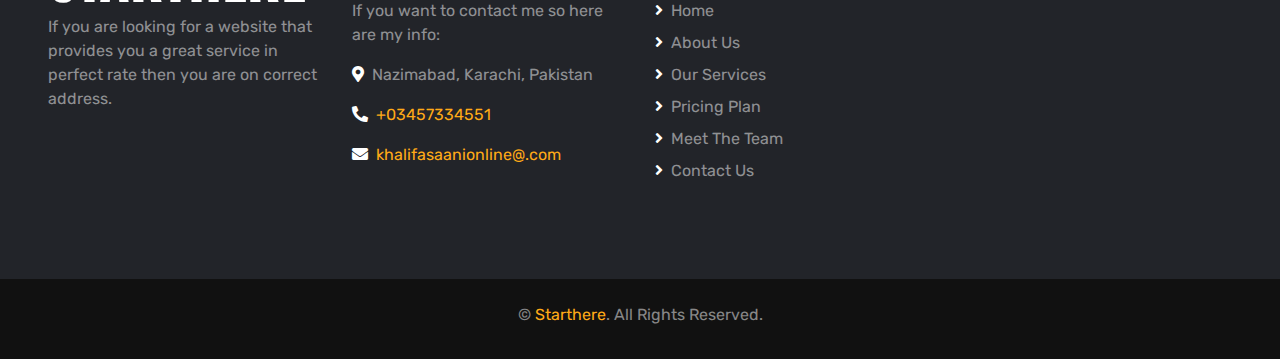
<file: team.html>
<!DOCTYPE html>
<html lang="en">

<head>
    <meta charset="utf-8">
    <title>Digital Agency Website</title>
    <meta content="width=device-width, initial-scale=1.0" name="viewport">
    <meta content="Main Website" name="keywords">
    <meta content="Main Website" name="description">

    <!-- Favicon -->
    <link href="img/favicon.ico" rel="icon">

    <!-- Google Web Fonts -->
    <link rel="preconnect" href="https://fonts.gstatic.com">
    <link href="https://fonts.googleapis.com/css2?family=Oswald:wght@400;500;600;700&family=Rubik&display=swap" rel="stylesheet"> 

    <!-- Font Awesome -->
    <link href="https://cdnjs.cloudflare.com/ajax/libs/font-awesome/5.15.0/css/all.min.css" rel="stylesheet">

    <!-- Libraries Stylesheet -->
    <link href="lib/owlcarousel/assets/owl.carousel.min.css" rel="stylesheet">
    <link href="lib/lightbox/css/lightbox.min.css" rel="stylesheet">

    <!-- Customized Bootstrap Stylesheet -->
    <link href="css/style.css" rel="stylesheet">
</head>

<body>
    <!-- Navbar Start -->
    <div class="container-fluid bg-white position-relative">
        <nav class="navbar navbar-expand-lg bg-white navbar-light py-3 py-lg-0">
            <a href="index.html" class="navbar-brand text-secondary">
                <h1 class="display-4 text-uppercase">Starthere</h1>
            </a>
            <button type="button" class="navbar-toggler" data-toggle="collapse" data-target="#navbarCollapse">
                <span class="navbar-toggler-icon"></span>
            </button>
            <div class="collapse navbar-collapse" id="navbarCollapse">
                <div class="navbar-nav ml-auto py-0 pr-3 border-right">
                    <a href="index.html" class="nav-item nav-link active">Home</a>
                    <a href="about.html" class="nav-item nav-link">About</a>
                    <a href="service.html" class="nav-item nav-link">Services</a>
                    <a href="price.html" class="nav-item nav-link">Prices</a>
                    <a href="project.html" class="nav-item nav-link">Projects</a>
                    <div class="nav-item dropdown">
                        <a href="#" class="nav-link dropdown-toggle" data-toggle="dropdown">Pages</a>
                        <div class="dropdown-menu rounded-0 m-0">
                            <a href="testimonial.html" class="dropdown-item">Testimonial</a>
                        </div>
                    </div>
                    <a href="contact.html" class="nav-item nav-link">Contact</a>
                </div>
                <div class="d-none d-lg-flex align-items-center pl-4">
                    <i class="fa fa-2x fa-mobile-alt text-primary mr-3"></i>
                    <div>
                        <h6 class="text-body text-uppercase mb-1"><small>Call Anytime</small></h6>
                        <h6 class="m-0"><a href="tel:03457334551">+03457334551</a></h6>
                    </div>
                </div>
            </div>
        </nav>
    </div>
    <!-- Navbar End -->


    <!-- Page Header Start -->
    <div class="page-header container-fluid bg-primary d-flex flex-column align-items-center justify-content-center">
        <h1 class="display-3 text-uppercase mb-3">Team</h1>
        <div class="d-inline-flex text-white">
            <h6 class="text-uppercase m-0"><a class="text-white" href="">Home</a></h6>
            <h6 class="m-0 px-3">/</h6>
            <h6 class="text-uppercase m-0">Team</h6>
        </div>
    </div>
    <!-- Page Header Start -->


    <!-- Team Start -->
    <div class="container-fluid py-5">
        <div class="container py-5">
            <h1 class="display-4 text-uppercase text-center mb-5">Meet Our Team</h1>
            <div class="owl-carousel team-carousel position-relative" style="padding-left: 30px;">
                <div class="team-item rounded overflow-hidden">
                    <div class="position-relative">
                        <img class="img-fluid w-100" src="img/team-1.jpg" alt="">
                        <div class="team-overlay">
                            <div class="d-flex align-items-center justify-content-start">
                            </div>
                        </div>
                    </div>
                    <div class="bg-light text-center p-4">
                        <h4 class="text-uppercase">John Doe</h4>
                        <p class="m-0">Website Designer</p>
                    </div>
                </div>
                <div class="team-item rounded overflow-hidden">
                    <div class="position-relative">
                        <img class="img-fluid w-100" src="img/team-2.jpg" alt="">
                        <div class="team-overlay">
                            <div class="d-flex align-items-center justify-content-start">
                            </div>
                        </div>
                    </div>
                    <div class="bg-light text-center p-4">
                        <h4 class="text-uppercase">Kate Wilson</h4>
                        <p class="m-0">Content Writer</p>
                    </div>
                </div>
                <div class="team-item rounded overflow-hidden">
                    <div class="position-relative">
                        <img class="img-fluid w-100" src="img/team-3.jpg" alt="">
                        <div class="team-overlay">
                            <div class="d-flex align-items-center justify-content-start">
                            </div>
                        </div>
                    </div>
                    <div class="bg-light text-center p-4">
                        <h4 class="text-uppercase">John Brown</h4>
                        <p class="m-0">Website Developer</p>
                    </div>
                </div>
                <div class="team-item rounded overflow-hidden">
                    <div class="position-relative">
                        <img class="img-fluid w-100" src="img/team-4.jpg" alt="">
                        <div class="team-overlay">
                            <div class="d-flex align-items-center justify-content-start">
                            </div>
                        </div>
                    </div>
                    <div class="bg-light text-center p-4">
                        <h4 class="text-uppercase">Paul Watson</h4>
                        <p class="m-0">Intro Maker</p>
                    </div>
                </div>
            </div>
        </div>
    </div>
    <!-- Team End -->


    <!-- Footer Start -->
    <div class="container-fluid bg-dark text-white-50 py-5 px-sm-3 px-md-5" style="margin-top: 90px;">
        <div class="row pt-5">
            <div class="col-lg-3 col-md-6 mb-5">
                <a href="index.html" class="navbar-brand">
                    <h1 class="m-0 mt-n2 text-white display-4">STARTHERE</h1>
                </a>
                <p>If you are looking for a website that provides you a great service in perfect rate then you are on
                    correct address.</p>
            </div>
            <div class="col-lg-3 col-md-6 mb-5">
                <h4 class="text-uppercase text-white mb-4">Get In Touch</h4>
                <p>If you want to contact me so here are my info:</p>
                <p><i class="fa fa-map-marker-alt text-white mr-2"></i>Nazimabad, Karachi, Pakistan</p>
                <p><i class="fa fa-phone-alt text-white mr-2"></i><a href="tel:03457334551">+03457334551</a></p>
                <p><i class="fa fa-envelope text-white mr-2"></i><a href="mailto:khalifasaanionline@gmail.com">khalifasaanionline@.com</a></p>
            </div>
            <div class="col-lg-3 col-md-6 mb-5">
                <h4 class="text-uppercase text-white mb-4">Quick Links</h4>
                <div class="d-flex flex-column justify-content-start">
                    <a class="text-white-50 mb-2" href="index.html"><i class="fa fa-angle-right text-white mr-2"></i>Home</a>
                    <a class="text-white-50 mb-2" href="about.html"><i class="fa fa-angle-right text-white mr-2"></i>About Us</a>
                    <a class="text-white-50 mb-2" href="service.html"><i class="fa fa-angle-right text-white mr-2"></i>Our
                        Services</a>
                    <a class="text-white-50 mb-2" href="price.html"><i class="fa fa-angle-right text-white mr-2"></i>Pricing
                        Plan</a>
                    <a class="text-white-50 mb-2" href="team.html"><i class="fa fa-angle-right text-white mr-2"></i>Meet The
                        Team</a>
                    <a class="text-white-50" href="contact.html"><i class="fa fa-angle-right text-white mr-2"></i>Contact Us</a>
                </div>
            </div>
        </div>
    </div>
    </div>
    </div>
    </div>
    <div class="container-fluid py-4 px-sm-3 px-md-5" style="background: #111111;">
        <p class="mb-2 text-center text-white-50">&copy; <a href="">Starthere</a>. All Rights Reserved.</p>
    </div>
    <!-- Footer End -->


    <!-- Back to Top -->
    <a href="#" class="btn btn-lg btn-primary btn-lg-square back-to-top"><i class="fa fa-angle-up"></i></a>


    <!-- JavaScript Libraries -->
    <script src="https://code.jquery.com/jquery-3.4.1.min.js"></script>
    <script src="https://stackpath.bootstrapcdn.com/bootstrap/4.4.1/js/bootstrap.bundle.min.js"></script>
    <script src="lib/easing/easing.min.js"></script>
    <script src="lib/waypoints/waypoints.min.js"></script>
    <script src="lib/owlcarousel/owl.carousel.min.js"></script>
    <script src="lib/isotope/isotope.pkgd.min.js"></script>
    <script src="lib/lightbox/js/lightbox.min.js"></script>

    <!-- Contact Javascript File -->
    <script src="mail/jqBootstrapValidation.min.js"></script>
    <script src="mail/contact.js"></script>

    <!-- Template Javascript -->
    <script src="js/main.js"></script>
</body>

</html>
</file>
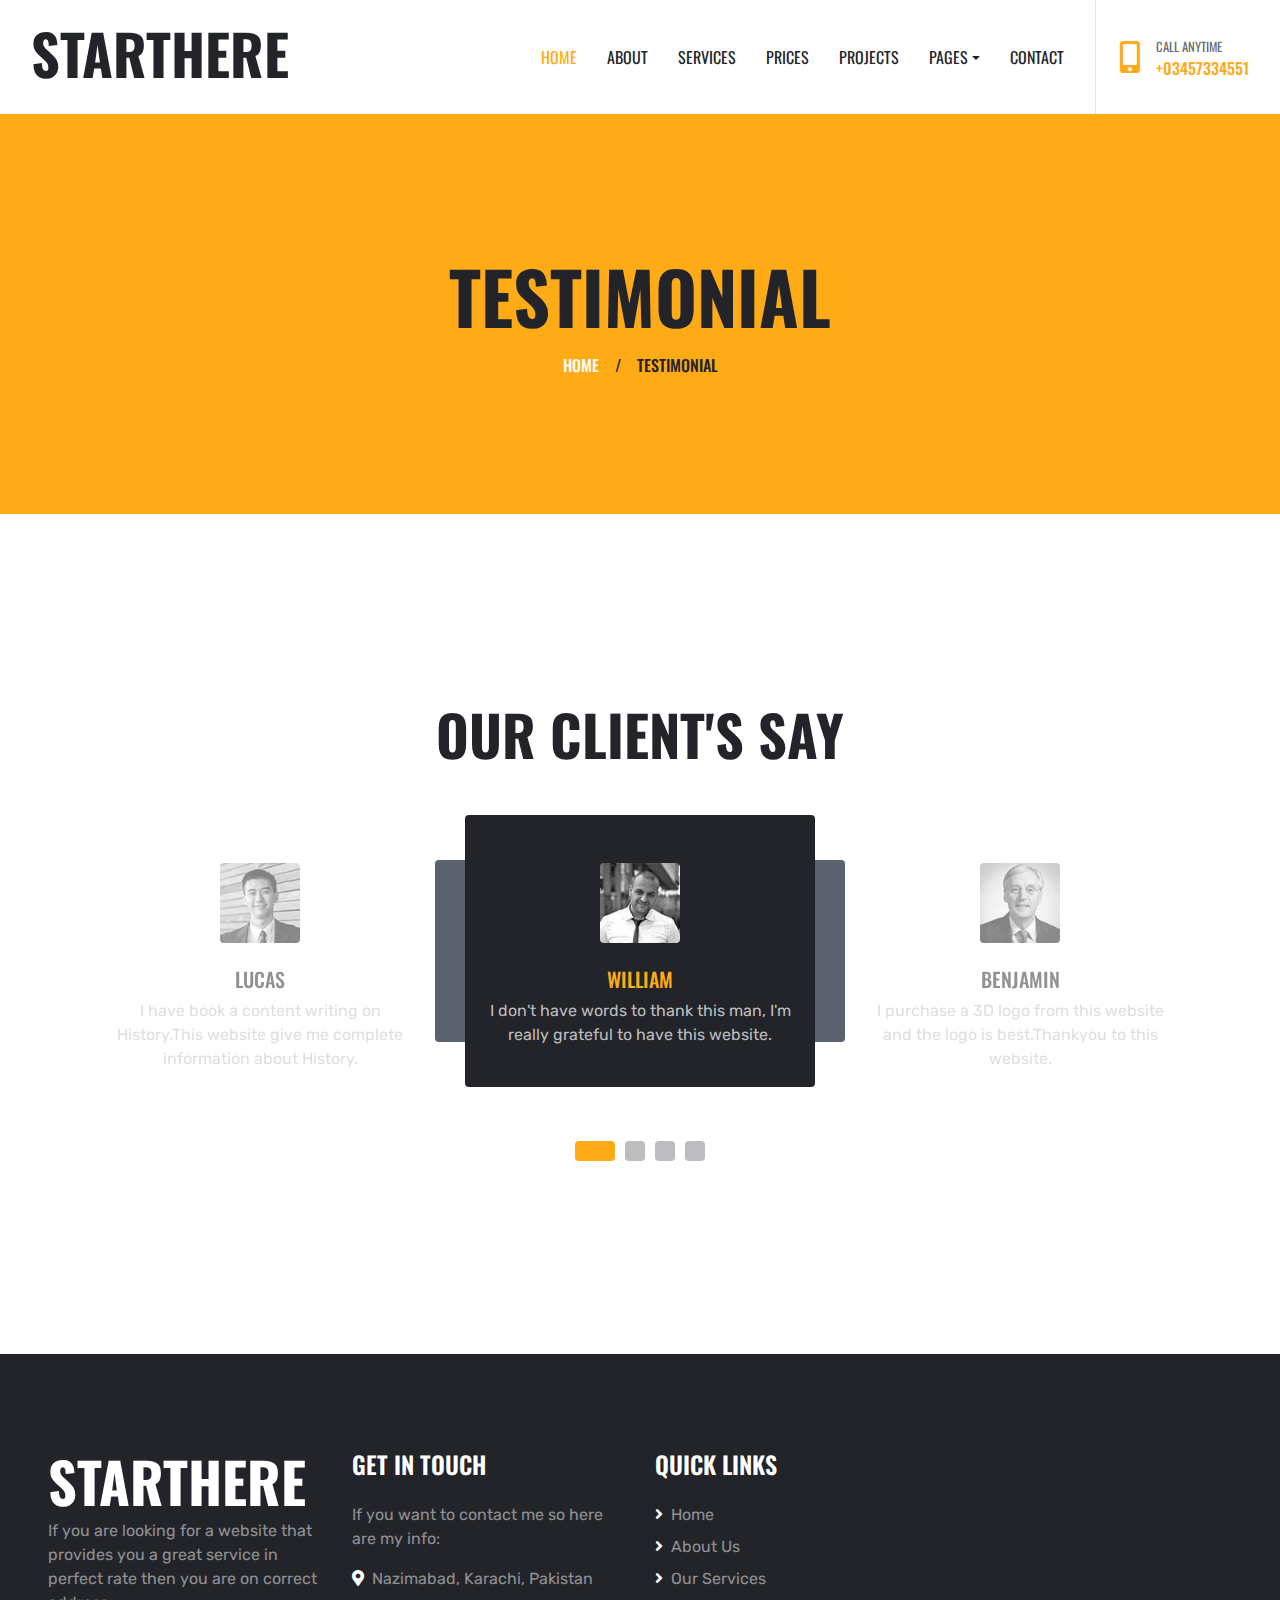
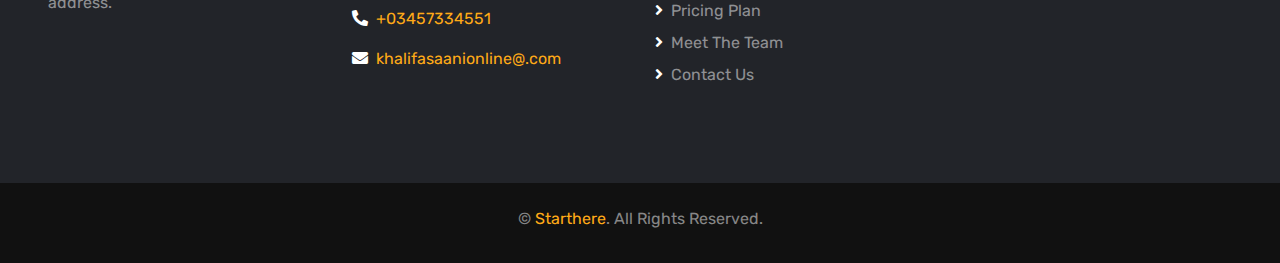
<file: testimonial.html>
<!DOCTYPE html>
<html lang="en">

<head>
    <meta charset="utf-8">
    <title>Digital Agency Website</title>
    <meta content="width=device-width, initial-scale=1.0" name="viewport">
    <meta content="Main Website" name="keywords">
    <meta content="Main Website" name="description">

    <!-- Favicon -->
    <link href="img/favicon.ico" rel="icon">

    <!-- Google Web Fonts -->
    <link rel="preconnect" href="https://fonts.gstatic.com">
    <link href="https://fonts.googleapis.com/css2?family=Oswald:wght@400;500;600;700&family=Rubik&display=swap" rel="stylesheet"> 

    <!-- Font Awesome -->
    <link href="https://cdnjs.cloudflare.com/ajax/libs/font-awesome/5.15.0/css/all.min.css" rel="stylesheet">

    <!-- Libraries Stylesheet -->
    <link href="lib/owlcarousel/assets/owl.carousel.min.css" rel="stylesheet">
    <link href="lib/lightbox/css/lightbox.min.css" rel="stylesheet">

    <!-- Customized Bootstrap Stylesheet -->
    <link href="css/style.css" rel="stylesheet">
</head>

<body>
    <!-- Navbar Start -->
    <div class="container-fluid bg-white position-relative">
        <nav class="navbar navbar-expand-lg bg-white navbar-light py-3 py-lg-0">
            <a href="index.html" class="navbar-brand text-secondary">
                <h1 class="display-4 text-uppercase">Starthere</h1>
            </a>
            <button type="button" class="navbar-toggler" data-toggle="collapse" data-target="#navbarCollapse">
                <span class="navbar-toggler-icon"></span>
            </button>
            <div class="collapse navbar-collapse" id="navbarCollapse">
                <div class="navbar-nav ml-auto py-0 pr-3 border-right">
                    <a href="index.html" class="nav-item nav-link active">Home</a>
                    <a href="about.html" class="nav-item nav-link">About</a>
                    <a href="service.html" class="nav-item nav-link">Services</a>
                    <a href="price.html" class="nav-item nav-link">Prices</a>
                    <a href="project.html" class="nav-item nav-link">Projects</a>
                    <div class="nav-item dropdown">
                        <a href="#" class="nav-link dropdown-toggle" data-toggle="dropdown">Pages</a>
                        <div class="dropdown-menu rounded-0 m-0">
                            <a href="testimonial.html" class="dropdown-item">Testimonial</a>
                        </div>
                    </div>
                    <a href="contact.html" class="nav-item nav-link">Contact</a>
                </div>
                <div class="d-none d-lg-flex align-items-center pl-4">
                    <i class="fa fa-2x fa-mobile-alt text-primary mr-3"></i>
                    <div>
                        <h6 class="text-body text-uppercase mb-1"><small>Call Anytime</small></h6>
                        <h6 class="m-0"><a href="tel:03457334551">+03457334551</a></h6>
                    </div>
                </div>
            </div>
        </nav>
    </div>
    <!-- Navbar End -->


    <!-- Page Header Start -->
    <div class="page-header container-fluid bg-primary d-flex flex-column align-items-center justify-content-center">
        <h1 class="display-3 text-uppercase mb-3">Testimonial</h1>
        <div class="d-inline-flex text-white">
            <h6 class="text-uppercase m-0"><a class="text-white" href="">Home</a></h6>
            <h6 class="m-0 px-3">/</h6>
            <h6 class="text-uppercase m-0">Testimonial</h6>
        </div>
    </div>
    <!-- Page Header Start -->


    <!-- Testimonial Start -->
    <div class="container-fluid py-5">
        <div class="container py-5">
            <h1 class="display-4 text-uppercase text-center mb-5">Our Client's Say</h1>
            <div class="owl-carousel testimonial-carousel">
                <div class="testimonial-item position-relative text-center rounded p-4">
                    <img class="img-fluid rounded mx-auto my-4" src="img/testimonial-1.jpg" alt="">
                    <h5 class="text-uppercase">William</h5>
                    <p class="text-secondary">I don't have words to thank this man, I'm really grateful to have this
                        website.</p>
                </div>
                <div class="testimonial-item position-relative text-center rounded p-4">
                    <img class="img-fluid rounded mx-auto my-4" src="img/testimonial-2.jpg" alt="">
                    <h5 class="text-uppercase">Benjamin</h5>
                    <p class="text-secondary">I purchase a 3D logo from this website and the logo is best.Thankyou to
                        this website.</p>
                </div>
                <div class="testimonial-item position-relative text-center rounded p-4">
                    <img class="img-fluid rounded mx-auto my-4" src="img/testimonial-3.jpg" alt="">
                    <h5 class="text-uppercase">Oliver</h5>
                    <p class="text-secondary">I have choosed basic plan and i buy a website and the website is great.I
                        am thankful to this guy.</p>
                </div>
                <div class="testimonial-item position-relative text-center rounded p-4">
                    <img class="img-fluid rounded mx-auto my-4" src="img/testimonial-4.jpg" alt="">
                    <h5 class="text-uppercase">Lucas</h5>
                    <p class="text-secondary">I have book a content writing on History.This website give me complete
                        information about History.</p>
                </div>
            </div>
        </div>
    </div>
    <!-- Testimonial End -->


    <!-- Footer Start -->
    <div class="container-fluid bg-dark text-white-50 py-5 px-sm-3 px-md-5" style="margin-top: 90px;">
        <div class="row pt-5">
            <div class="col-lg-3 col-md-6 mb-5">
                <a href="index.html" class="navbar-brand">
                    <h1 class="m-0 mt-n2 text-white display-4">STARTHERE</h1>
                </a>
                <p>If you are looking for a website that provides you a great service in perfect rate then you are on
                    correct address.</p>
            </div>
            <div class="col-lg-3 col-md-6 mb-5">
                <h4 class="text-uppercase text-white mb-4">Get In Touch</h4>
                <p>If you want to contact me so here are my info:</p>
                <p><i class="fa fa-map-marker-alt text-white mr-2"></i>Nazimabad, Karachi, Pakistan</p>
                <p><i class="fa fa-phone-alt text-white mr-2"></i><a href="tel:03457334551">+03457334551</a></p>
                <p><i class="fa fa-envelope text-white mr-2"></i><a href="mailto:khalifasaanionline@gmail.com">khalifasaanionline@.com</a></p>
            </div>
            <div class="col-lg-3 col-md-6 mb-5">
                <h4 class="text-uppercase text-white mb-4">Quick Links</h4>
                <div class="d-flex flex-column justify-content-start">
                    <a class="text-white-50 mb-2" href="index.html"><i class="fa fa-angle-right text-white mr-2"></i>Home</a>
                    <a class="text-white-50 mb-2" href="about.html"><i class="fa fa-angle-right text-white mr-2"></i>About Us</a>
                    <a class="text-white-50 mb-2" href="service.html"><i class="fa fa-angle-right text-white mr-2"></i>Our
                        Services</a>
                    <a class="text-white-50 mb-2" href="price.html"><i class="fa fa-angle-right text-white mr-2"></i>Pricing
                        Plan</a>
                    <a class="text-white-50 mb-2" href="team.html"><i class="fa fa-angle-right text-white mr-2"></i>Meet The
                        Team</a>
                    <a class="text-white-50" href="contact.html"><i class="fa fa-angle-right text-white mr-2"></i>Contact Us</a>
                </div>
            </div>
        </div>
    </div>
    </div>
    </div>
    </div>
    <div class="container-fluid py-4 px-sm-3 px-md-5" style="background: #111111;">
        <p class="mb-2 text-center text-white-50">&copy; <a href="">Starthere</a>. All Rights Reserved.</p>
    </div>
    <!-- Footer End -->


    <!-- Back to Top -->
    <a href="#" class="btn btn-lg btn-primary btn-lg-square back-to-top"><i class="fa fa-angle-up"></i></a>


    <!-- JavaScript Libraries -->
    <script src="https://code.jquery.com/jquery-3.4.1.min.js"></script>
    <script src="https://stackpath.bootstrapcdn.com/bootstrap/4.4.1/js/bootstrap.bundle.min.js"></script>
    <script src="lib/easing/easing.min.js"></script>
    <script src="lib/waypoints/waypoints.min.js"></script>
    <script src="lib/owlcarousel/owl.carousel.min.js"></script>
    <script src="lib/isotope/isotope.pkgd.min.js"></script>
    <script src="lib/lightbox/js/lightbox.min.js"></script>

    <!-- Contact Javascript File -->
    <script src="mail/jqBootstrapValidation.min.js"></script>
    <script src="mail/contact.js"></script>

    <!-- Template Javascript -->
    <script src="js/main.js"></script>
</body>

</html>
</file>
<file: css/style.css>
:root {
  --blue: #007bff;
  --indigo: #6610f2;
  --purple: #6f42c1;
  --pink: #e83e8c;
  --red: #dc3545;
  --orange: #fd7e14;
  --yellow: #ffc107;
  --green: #28a745;
  --teal: #20c997;
  --cyan: #17a2b8;
  --white: #fff;
  --gray: #6c757d;
  --gray-dark: #343a40;
  --primary: #FFAA17;
  --secondary: #BDBDBF;
  --success: #28a745;
  --info: #17a2b8;
  --warning: #ffc107;
  --danger: #dc3545;
  --light: #F4F5F8;
  --dark: #222429;
  --breakpoint-xs: 0;
  --breakpoint-sm: 576px;
  --breakpoint-md: 768px;
  --breakpoint-lg: 992px;
  --breakpoint-xl: 1200px;
  --font-family-sans-serif: "Rubik", sans-serif;
  --font-family-monospace: SFMono-Regular, Menlo, Monaco, Consolas, "Liberation Mono", "Courier New", monospace;
}

*,
*::before,
*::after {
  box-sizing: border-box;
}

html {
  font-family: sans-serif;
  line-height: 1.15;
  -webkit-text-size-adjust: 100%;
  -webkit-tap-highlight-color: rgba(0, 0, 0, 0);
}

article, aside, figcaption, figure, footer, header, hgroup, main, nav, section {
  display: block;
}

body {
  margin: 0;
  font-family: "Rubik", sans-serif;
  font-size: 1rem;
  font-weight: 400;
  line-height: 1.5;
  color: #686A6F;
  text-align: left;
  background-color: #fff;
}

[tabindex="-1"]:focus:not(:focus-visible) {
  outline: 0 !important;
}

hr {
  box-sizing: content-box;
  height: 0;
  overflow: visible;
}

h1, h2, h3, h4, h5, h6 {
  margin-top: 0;
  margin-bottom: 0.5rem;
}

p {
  margin-top: 0;
  margin-bottom: 1rem;
}

abbr[title],
abbr[data-original-title] {
  text-decoration: underline;
  text-decoration: underline dotted;
  cursor: help;
  border-bottom: 0;
  text-decoration-skip-ink: none;
}

address {
  margin-bottom: 1rem;
  font-style: normal;
  line-height: inherit;
}

ol,
ul,
dl {
  margin-top: 0;
  margin-bottom: 1rem;
}

ol ol,
ul ul,
ol ul,
ul ol {
  margin-bottom: 0;
}

dt {
  font-weight: 700;
}

dd {
  margin-bottom: .5rem;
  margin-left: 0;
}

blockquote {
  margin: 0 0 1rem;
}

b,
strong {
  font-weight: bolder;
}

small {
  font-size: 80%;
}

sub,
sup {
  position: relative;
  font-size: 75%;
  line-height: 0;
  vertical-align: baseline;
}

sub {
  bottom: -.25em;
}

sup {
  top: -.5em;
}

a {
  color: #FFAA17;
  text-decoration: none;
  background-color: transparent;
}

a:hover {
  color: #ca8000;
  text-decoration: underline;
}

a:not([href]):not([class]) {
  color: inherit;
  text-decoration: none;
}

a:not([href]):not([class]):hover {
  color: inherit;
  text-decoration: none;
}

pre,
code,
kbd,
samp {
  font-family: SFMono-Regular, Menlo, Monaco, Consolas, "Liberation Mono", "Courier New", monospace;
  font-size: 1em;
}

pre {
  margin-top: 0;
  margin-bottom: 1rem;
  overflow: auto;
  -ms-overflow-style: scrollbar;
}

figure {
  margin: 0 0 1rem;
}

img {
  vertical-align: middle;
  border-style: none;
}

svg {
  overflow: hidden;
  vertical-align: middle;
}

table {
  border-collapse: collapse;
}

caption {
  padding-top: 0.75rem;
  padding-bottom: 0.75rem;
  color: #6c757d;
  text-align: left;
  caption-side: bottom;
}

th {
  text-align: inherit;
  text-align: -webkit-match-parent;
}

label {
  display: inline-block;
  margin-bottom: 0.5rem;
}

button {
  border-radius: 0;
}

button:focus {
  outline: 1px dotted;
  outline: 5px auto -webkit-focus-ring-color;
}

input,
button,
select,
optgroup,
textarea {
  margin: 0;
  font-family: inherit;
  font-size: inherit;
  line-height: inherit;
}

button,
input {
  overflow: visible;
}

button,
select {
  text-transform: none;
}

[role="button"] {
  cursor: pointer;
}

select {
  word-wrap: normal;
}

button,
[type="button"],
[type="reset"],
[type="submit"] {
  -webkit-appearance: button;
}

button:not(:disabled),
[type="button"]:not(:disabled),
[type="reset"]:not(:disabled),
[type="submit"]:not(:disabled) {
  cursor: pointer;
}

button::-moz-focus-inner,
[type="button"]::-moz-focus-inner,
[type="reset"]::-moz-focus-inner,
[type="submit"]::-moz-focus-inner {
  padding: 0;
  border-style: none;
}

input[type="radio"],
input[type="checkbox"] {
  box-sizing: border-box;
  padding: 0;
}

textarea {
  overflow: auto;
  resize: vertical;
}

fieldset {
  min-width: 0;
  padding: 0;
  margin: 0;
  border: 0;
}

legend {
  display: block;
  width: 100%;
  max-width: 100%;
  padding: 0;
  margin-bottom: .5rem;
  font-size: 1.5rem;
  line-height: inherit;
  color: inherit;
  white-space: normal;
}

@media (max-width: 1200px) {
  legend {
    font-size: calc(1.275rem + 0.3vw) ;
  }
}

progress {
  vertical-align: baseline;
}

[type="number"]::-webkit-inner-spin-button,
[type="number"]::-webkit-outer-spin-button {
  height: auto;
}

[type="search"] {
  outline-offset: -2px;
  -webkit-appearance: none;
}

[type="search"]::-webkit-search-decoration {
  -webkit-appearance: none;
}

::-webkit-file-upload-button {
  font: inherit;
  -webkit-appearance: button;
}

output {
  display: inline-block;
}

summary {
  display: list-item;
  cursor: pointer;
}

template {
  display: none;
}

[hidden] {
  display: none !important;
}

h1, h2, h3, h4, h5, h6,
.h1, .h2, .h3, .h4, .h5, .h6 {
  margin-bottom: 0.5rem;
  font-family: "Oswald", sans-serif;
  font-weight: 500;
  line-height: 1.2;
  color: #222429;
}

h1, .h1 {
  font-size: 2.5rem;
}

@media (max-width: 1200px) {
  h1, .h1 {
    font-size: calc(1.375rem + 1.5vw) ;
  }
}

h2, .h2 {
  font-size: 2rem;
}

@media (max-width: 1200px) {
  h2, .h2 {
    font-size: calc(1.325rem + 0.9vw) ;
  }
}

h3, .h3 {
  font-size: 1.75rem;
}

@media (max-width: 1200px) {
  h3, .h3 {
    font-size: calc(1.3rem + 0.6vw) ;
  }
}

h4, .h4 {
  font-size: 1.5rem;
}

@media (max-width: 1200px) {
  h4, .h4 {
    font-size: calc(1.275rem + 0.3vw) ;
  }
}

h5, .h5 {
  font-size: 1.25rem;
}

h6, .h6 {
  font-size: 1rem;
}

.lead {
  font-size: 1.25rem;
  font-weight: 300;
}

.display-1 {
  font-size: 6rem;
  font-weight: 300;
  line-height: 1.2;
}

@media (max-width: 1200px) {
  .display-1 {
    font-size: calc(1.725rem + 5.7vw) ;
  }
}

.display-2 {
  font-size: 5.5rem;
  font-weight: 300;
  line-height: 1.2;
}

@media (max-width: 1200px) {
  .display-2 {
    font-size: calc(1.675rem + 5.1vw) ;
  }
}

.display-3 {
  font-size: 4.5rem;
  font-weight: 300;
  line-height: 1.2;
}

@media (max-width: 1200px) {
  .display-3 {
    font-size: calc(1.575rem + 3.9vw) ;
  }
}

.display-4 {
  font-size: 3.5rem;
  font-weight: 300;
  line-height: 1.2;
}

@media (max-width: 1200px) {
  .display-4 {
    font-size: calc(1.475rem + 2.7vw) ;
  }
}

hr {
  margin-top: 1rem;
  margin-bottom: 1rem;
  border: 0;
  border-top: 1px solid rgba(0, 0, 0, 0.1);
}

small,
.small {
  font-size: 80%;
  font-weight: 400;
}

mark,
.mark {
  padding: 0.2em;
  background-color: #fcf8e3;
}

.list-unstyled {
  padding-left: 0;
  list-style: none;
}

.list-inline {
  padding-left: 0;
  list-style: none;
}

.list-inline-item {
  display: inline-block;
}

.list-inline-item:not(:last-child) {
  margin-right: 0.5rem;
}

.initialism {
  font-size: 90%;
  text-transform: uppercase;
}

.blockquote {
  margin-bottom: 1rem;
  font-size: 1.25rem;
}

.blockquote-footer {
  display: block;
  font-size: 80%;
  color: #6c757d;
}

.blockquote-footer::before {
  content: "\2014\00A0";
}

.img-fluid {
  max-width: 100%;
  height: auto;
}

.img-thumbnail {
  padding: 0.25rem;
  background-color: #fff;
  border: 1px solid #dee2e6;
  border-radius: 0.25rem;
  max-width: 100%;
  height: auto;
}

.figure {
  display: inline-block;
}

.figure-img {
  margin-bottom: 0.5rem;
  line-height: 1;
}

.figure-caption {
  font-size: 90%;
  color: #6c757d;
}

code {
  font-size: 87.5%;
  color: #e83e8c;
  word-wrap: break-word;
}

a > code {
  color: inherit;
}

kbd {
  padding: 0.2rem 0.4rem;
  font-size: 87.5%;
  color: #fff;
  background-color: #212529;
  border-radius: 0.2rem;
}

kbd kbd {
  padding: 0;
  font-size: 100%;
  font-weight: 700;
}

pre {
  display: block;
  font-size: 87.5%;
  color: #212529;
}

pre code {
  font-size: inherit;
  color: inherit;
  word-break: normal;
}

.pre-scrollable {
  max-height: 340px;
  overflow-y: scroll;
}

.container,
.container-fluid,
.container-sm,
.container-md,
.container-lg,
.container-xl {
  width: 100%;
  padding-right: 15px;
  padding-left: 15px;
  margin-right: auto;
  margin-left: auto;
}

@media (min-width: 576px) {
  .container, .container-sm {
    max-width: 540px;
  }
}

@media (min-width: 768px) {
  .container, .container-sm, .container-md {
    max-width: 720px;
  }
}

@media (min-width: 992px) {
  .container, .container-sm, .container-md, .container-lg {
    max-width: 960px;
  }
}

@media (min-width: 1200px) {
  .container, .container-sm, .container-md, .container-lg, .container-xl {
    max-width: 1140px;
  }
}

.row {
  display: flex;
  flex-wrap: wrap;
  margin-right: -15px;
  margin-left: -15px;
}

.no-gutters {
  margin-right: 0;
  margin-left: 0;
}

.no-gutters > .col,
.no-gutters > [class*="col-"] {
  padding-right: 0;
  padding-left: 0;
}

.col-1, .col-2, .col-3, .col-4, .col-5, .col-6, .col-7, .col-8, .col-9, .col-10, .col-11, .col-12, .col,
.col-auto, .col-sm-1, .col-sm-2, .col-sm-3, .col-sm-4, .col-sm-5, .col-sm-6, .col-sm-7, .col-sm-8, .col-sm-9, .col-sm-10, .col-sm-11, .col-sm-12, .col-sm,
.col-sm-auto, .col-md-1, .col-md-2, .col-md-3, .col-md-4, .col-md-5, .col-md-6, .col-md-7, .col-md-8, .col-md-9, .col-md-10, .col-md-11, .col-md-12, .col-md,
.col-md-auto, .col-lg-1, .col-lg-2, .col-lg-3, .col-lg-4, .col-lg-5, .col-lg-6, .col-lg-7, .col-lg-8, .col-lg-9, .col-lg-10, .col-lg-11, .col-lg-12, .col-lg,
.col-lg-auto, .col-xl-1, .col-xl-2, .col-xl-3, .col-xl-4, .col-xl-5, .col-xl-6, .col-xl-7, .col-xl-8, .col-xl-9, .col-xl-10, .col-xl-11, .col-xl-12, .col-xl,
.col-xl-auto {
  position: relative;
  width: 100%;
  padding-right: 15px;
  padding-left: 15px;
}

.col {
  flex-basis: 0;
  flex-grow: 1;
  max-width: 100%;
}

.row-cols-1 > * {
  flex: 0 0 100%;
  max-width: 100%;
}

.row-cols-2 > * {
  flex: 0 0 50%;
  max-width: 50%;
}

.row-cols-3 > * {
  flex: 0 0 33.33333%;
  max-width: 33.33333%;
}

.row-cols-4 > * {
  flex: 0 0 25%;
  max-width: 25%;
}

.row-cols-5 > * {
  flex: 0 0 20%;
  max-width: 20%;
}

.row-cols-6 > * {
  flex: 0 0 16.66667%;
  max-width: 16.66667%;
}

.col-auto {
  flex: 0 0 auto;
  width: auto;
  max-width: 100%;
}

.col-1 {
  flex: 0 0 8.33333%;
  max-width: 8.33333%;
}

.col-2 {
  flex: 0 0 16.66667%;
  max-width: 16.66667%;
}

.col-3 {
  flex: 0 0 25%;
  max-width: 25%;
}

.col-4 {
  flex: 0 0 33.33333%;
  max-width: 33.33333%;
}

.col-5 {
  flex: 0 0 41.66667%;
  max-width: 41.66667%;
}

.col-6 {
  flex: 0 0 50%;
  max-width: 50%;
}

.col-7 {
  flex: 0 0 58.33333%;
  max-width: 58.33333%;
}

.col-8 {
  flex: 0 0 66.66667%;
  max-width: 66.66667%;
}

.col-9 {
  flex: 0 0 75%;
  max-width: 75%;
}

.col-10 {
  flex: 0 0 83.33333%;
  max-width: 83.33333%;
}

.col-11 {
  flex: 0 0 91.66667%;
  max-width: 91.66667%;
}

.col-12 {
  flex: 0 0 100%;
  max-width: 100%;
}

.order-first {
  order: -1;
}

.order-last {
  order: 13;
}

.order-0 {
  order: 0;
}

.order-1 {
  order: 1;
}

.order-2 {
  order: 2;
}

.order-3 {
  order: 3;
}

.order-4 {
  order: 4;
}

.order-5 {
  order: 5;
}

.order-6 {
  order: 6;
}

.order-7 {
  order: 7;
}

.order-8 {
  order: 8;
}

.order-9 {
  order: 9;
}

.order-10 {
  order: 10;
}

.order-11 {
  order: 11;
}

.order-12 {
  order: 12;
}

.offset-1 {
  margin-left: 8.33333%;
}

.offset-2 {
  margin-left: 16.66667%;
}

.offset-3 {
  margin-left: 25%;
}

.offset-4 {
  margin-left: 33.33333%;
}

.offset-5 {
  margin-left: 41.66667%;
}

.offset-6 {
  margin-left: 50%;
}

.offset-7 {
  margin-left: 58.33333%;
}

.offset-8 {
  margin-left: 66.66667%;
}

.offset-9 {
  margin-left: 75%;
}

.offset-10 {
  margin-left: 83.33333%;
}

.offset-11 {
  margin-left: 91.66667%;
}

@media (min-width: 576px) {
  .col-sm {
    flex-basis: 0;
    flex-grow: 1;
    max-width: 100%;
  }
  .row-cols-sm-1 > * {
    flex: 0 0 100%;
    max-width: 100%;
  }
  .row-cols-sm-2 > * {
    flex: 0 0 50%;
    max-width: 50%;
  }
  .row-cols-sm-3 > * {
    flex: 0 0 33.33333%;
    max-width: 33.33333%;
  }
  .row-cols-sm-4 > * {
    flex: 0 0 25%;
    max-width: 25%;
  }
  .row-cols-sm-5 > * {
    flex: 0 0 20%;
    max-width: 20%;
  }
  .row-cols-sm-6 > * {
    flex: 0 0 16.66667%;
    max-width: 16.66667%;
  }
  .col-sm-auto {
    flex: 0 0 auto;
    width: auto;
    max-width: 100%;
  }
  .col-sm-1 {
    flex: 0 0 8.33333%;
    max-width: 8.33333%;
  }
  .col-sm-2 {
    flex: 0 0 16.66667%;
    max-width: 16.66667%;
  }
  .col-sm-3 {
    flex: 0 0 25%;
    max-width: 25%;
  }
  .col-sm-4 {
    flex: 0 0 33.33333%;
    max-width: 33.33333%;
  }
  .col-sm-5 {
    flex: 0 0 41.66667%;
    max-width: 41.66667%;
  }
  .col-sm-6 {
    flex: 0 0 50%;
    max-width: 50%;
  }
  .col-sm-7 {
    flex: 0 0 58.33333%;
    max-width: 58.33333%;
  }
  .col-sm-8 {
    flex: 0 0 66.66667%;
    max-width: 66.66667%;
  }
  .col-sm-9 {
    flex: 0 0 75%;
    max-width: 75%;
  }
  .col-sm-10 {
    flex: 0 0 83.33333%;
    max-width: 83.33333%;
  }
  .col-sm-11 {
    flex: 0 0 91.66667%;
    max-width: 91.66667%;
  }
  .col-sm-12 {
    flex: 0 0 100%;
    max-width: 100%;
  }
  .order-sm-first {
    order: -1;
  }
  .order-sm-last {
    order: 13;
  }
  .order-sm-0 {
    order: 0;
  }
  .order-sm-1 {
    order: 1;
  }
  .order-sm-2 {
    order: 2;
  }
  .order-sm-3 {
    order: 3;
  }
  .order-sm-4 {
    order: 4;
  }
  .order-sm-5 {
    order: 5;
  }
  .order-sm-6 {
    order: 6;
  }
  .order-sm-7 {
    order: 7;
  }
  .order-sm-8 {
    order: 8;
  }
  .order-sm-9 {
    order: 9;
  }
  .order-sm-10 {
    order: 10;
  }
  .order-sm-11 {
    order: 11;
  }
  .order-sm-12 {
    order: 12;
  }
  .offset-sm-0 {
    margin-left: 0;
  }
  .offset-sm-1 {
    margin-left: 8.33333%;
  }
  .offset-sm-2 {
    margin-left: 16.66667%;
  }
  .offset-sm-3 {
    margin-left: 25%;
  }
  .offset-sm-4 {
    margin-left: 33.33333%;
  }
  .offset-sm-5 {
    margin-left: 41.66667%;
  }
  .offset-sm-6 {
    margin-left: 50%;
  }
  .offset-sm-7 {
    margin-left: 58.33333%;
  }
  .offset-sm-8 {
    margin-left: 66.66667%;
  }
  .offset-sm-9 {
    margin-left: 75%;
  }
  .offset-sm-10 {
    margin-left: 83.33333%;
  }
  .offset-sm-11 {
    margin-left: 91.66667%;
  }
}

@media (min-width: 768px) {
  .col-md {
    flex-basis: 0;
    flex-grow: 1;
    max-width: 100%;
  }
  .row-cols-md-1 > * {
    flex: 0 0 100%;
    max-width: 100%;
  }
  .row-cols-md-2 > * {
    flex: 0 0 50%;
    max-width: 50%;
  }
  .row-cols-md-3 > * {
    flex: 0 0 33.33333%;
    max-width: 33.33333%;
  }
  .row-cols-md-4 > * {
    flex: 0 0 25%;
    max-width: 25%;
  }
  .row-cols-md-5 > * {
    flex: 0 0 20%;
    max-width: 20%;
  }
  .row-cols-md-6 > * {
    flex: 0 0 16.66667%;
    max-width: 16.66667%;
  }
  .col-md-auto {
    flex: 0 0 auto;
    width: auto;
    max-width: 100%;
  }
  .col-md-1 {
    flex: 0 0 8.33333%;
    max-width: 8.33333%;
  }
  .col-md-2 {
    flex: 0 0 16.66667%;
    max-width: 16.66667%;
  }
  .col-md-3 {
    flex: 0 0 25%;
    max-width: 25%;
  }
  .col-md-4 {
    flex: 0 0 33.33333%;
    max-width: 33.33333%;
  }
  .col-md-5 {
    flex: 0 0 41.66667%;
    max-width: 41.66667%;
  }
  .col-md-6 {
    flex: 0 0 50%;
    max-width: 50%;
  }
  .col-md-7 {
    flex: 0 0 58.33333%;
    max-width: 58.33333%;
  }
  .col-md-8 {
    flex: 0 0 66.66667%;
    max-width: 66.66667%;
  }
  .col-md-9 {
    flex: 0 0 75%;
    max-width: 75%;
  }
  .col-md-10 {
    flex: 0 0 83.33333%;
    max-width: 83.33333%;
  }
  .col-md-11 {
    flex: 0 0 91.66667%;
    max-width: 91.66667%;
  }
  .col-md-12 {
    flex: 0 0 100%;
    max-width: 100%;
  }
  .order-md-first {
    order: -1;
  }
  .order-md-last {
    order: 13;
  }
  .order-md-0 {
    order: 0;
  }
  .order-md-1 {
    order: 1;
  }
  .order-md-2 {
    order: 2;
  }
  .order-md-3 {
    order: 3;
  }
  .order-md-4 {
    order: 4;
  }
  .order-md-5 {
    order: 5;
  }
  .order-md-6 {
    order: 6;
  }
  .order-md-7 {
    order: 7;
  }
  .order-md-8 {
    order: 8;
  }
  .order-md-9 {
    order: 9;
  }
  .order-md-10 {
    order: 10;
  }
  .order-md-11 {
    order: 11;
  }
  .order-md-12 {
    order: 12;
  }
  .offset-md-0 {
    margin-left: 0;
  }
  .offset-md-1 {
    margin-left: 8.33333%;
  }
  .offset-md-2 {
    margin-left: 16.66667%;
  }
  .offset-md-3 {
    margin-left: 25%;
  }
  .offset-md-4 {
    margin-left: 33.33333%;
  }
  .offset-md-5 {
    margin-left: 41.66667%;
  }
  .offset-md-6 {
    margin-left: 50%;
  }
  .offset-md-7 {
    margin-left: 58.33333%;
  }
  .offset-md-8 {
    margin-left: 66.66667%;
  }
  .offset-md-9 {
    margin-left: 75%;
  }
  .offset-md-10 {
    margin-left: 83.33333%;
  }
  .offset-md-11 {
    margin-left: 91.66667%;
  }
}

@media (min-width: 992px) {
  .col-lg {
    flex-basis: 0;
    flex-grow: 1;
    max-width: 100%;
  }
  .row-cols-lg-1 > * {
    flex: 0 0 100%;
    max-width: 100%;
  }
  .row-cols-lg-2 > * {
    flex: 0 0 50%;
    max-width: 50%;
  }
  .row-cols-lg-3 > * {
    flex: 0 0 33.33333%;
    max-width: 33.33333%;
  }
  .row-cols-lg-4 > * {
    flex: 0 0 25%;
    max-width: 25%;
  }
  .row-cols-lg-5 > * {
    flex: 0 0 20%;
    max-width: 20%;
  }
  .row-cols-lg-6 > * {
    flex: 0 0 16.66667%;
    max-width: 16.66667%;
  }
  .col-lg-auto {
    flex: 0 0 auto;
    width: auto;
    max-width: 100%;
  }
  .col-lg-1 {
    flex: 0 0 8.33333%;
    max-width: 8.33333%;
  }
  .col-lg-2 {
    flex: 0 0 16.66667%;
    max-width: 16.66667%;
  }
  .col-lg-3 {
    flex: 0 0 25%;
    max-width: 25%;
  }
  .col-lg-4 {
    flex: 0 0 33.33333%;
    max-width: 33.33333%;
  }
  .col-lg-5 {
    flex: 0 0 41.66667%;
    max-width: 41.66667%;
  }
  .col-lg-6 {
    flex: 0 0 50%;
    max-width: 50%;
  }
  .col-lg-7 {
    flex: 0 0 58.33333%;
    max-width: 58.33333%;
  }
  .col-lg-8 {
    flex: 0 0 66.66667%;
    max-width: 66.66667%;
  }
  .col-lg-9 {
    flex: 0 0 75%;
    max-width: 75%;
  }
  .col-lg-10 {
    flex: 0 0 83.33333%;
    max-width: 83.33333%;
  }
  .col-lg-11 {
    flex: 0 0 91.66667%;
    max-width: 91.66667%;
  }
  .col-lg-12 {
    flex: 0 0 100%;
    max-width: 100%;
  }
  .order-lg-first {
    order: -1;
  }
  .order-lg-last {
    order: 13;
  }
  .order-lg-0 {
    order: 0;
  }
  .order-lg-1 {
    order: 1;
  }
  .order-lg-2 {
    order: 2;
  }
  .order-lg-3 {
    order: 3;
  }
  .order-lg-4 {
    order: 4;
  }
  .order-lg-5 {
    order: 5;
  }
  .order-lg-6 {
    order: 6;
  }
  .order-lg-7 {
    order: 7;
  }
  .order-lg-8 {
    order: 8;
  }
  .order-lg-9 {
    order: 9;
  }
  .order-lg-10 {
    order: 10;
  }
  .order-lg-11 {
    order: 11;
  }
  .order-lg-12 {
    order: 12;
  }
  .offset-lg-0 {
    margin-left: 0;
  }
  .offset-lg-1 {
    margin-left: 8.33333%;
  }
  .offset-lg-2 {
    margin-left: 16.66667%;
  }
  .offset-lg-3 {
    margin-left: 25%;
  }
  .offset-lg-4 {
    margin-left: 33.33333%;
  }
  .offset-lg-5 {
    margin-left: 41.66667%;
  }
  .offset-lg-6 {
    margin-left: 50%;
  }
  .offset-lg-7 {
    margin-left: 58.33333%;
  }
  .offset-lg-8 {
    margin-left: 66.66667%;
  }
  .offset-lg-9 {
    margin-left: 75%;
  }
  .offset-lg-10 {
    margin-left: 83.33333%;
  }
  .offset-lg-11 {
    margin-left: 91.66667%;
  }
}

@media (min-width: 1200px) {
  .col-xl {
    flex-basis: 0;
    flex-grow: 1;
    max-width: 100%;
  }
  .row-cols-xl-1 > * {
    flex: 0 0 100%;
    max-width: 100%;
  }
  .row-cols-xl-2 > * {
    flex: 0 0 50%;
    max-width: 50%;
  }
  .row-cols-xl-3 > * {
    flex: 0 0 33.33333%;
    max-width: 33.33333%;
  }
  .row-cols-xl-4 > * {
    flex: 0 0 25%;
    max-width: 25%;
  }
  .row-cols-xl-5 > * {
    flex: 0 0 20%;
    max-width: 20%;
  }
  .row-cols-xl-6 > * {
    flex: 0 0 16.66667%;
    max-width: 16.66667%;
  }
  .col-xl-auto {
    flex: 0 0 auto;
    width: auto;
    max-width: 100%;
  }
  .col-xl-1 {
    flex: 0 0 8.33333%;
    max-width: 8.33333%;
  }
  .col-xl-2 {
    flex: 0 0 16.66667%;
    max-width: 16.66667%;
  }
  .col-xl-3 {
    flex: 0 0 25%;
    max-width: 25%;
  }
  .col-xl-4 {
    flex: 0 0 33.33333%;
    max-width: 33.33333%;
  }
  .col-xl-5 {
    flex: 0 0 41.66667%;
    max-width: 41.66667%;
  }
  .col-xl-6 {
    flex: 0 0 50%;
    max-width: 50%;
  }
  .col-xl-7 {
    flex: 0 0 58.33333%;
    max-width: 58.33333%;
  }
  .col-xl-8 {
    flex: 0 0 66.66667%;
    max-width: 66.66667%;
  }
  .col-xl-9 {
    flex: 0 0 75%;
    max-width: 75%;
  }
  .col-xl-10 {
    flex: 0 0 83.33333%;
    max-width: 83.33333%;
  }
  .col-xl-11 {
    flex: 0 0 91.66667%;
    max-width: 91.66667%;
  }
  .col-xl-12 {
    flex: 0 0 100%;
    max-width: 100%;
  }
  .order-xl-first {
    order: -1;
  }
  .order-xl-last {
    order: 13;
  }
  .order-xl-0 {
    order: 0;
  }
  .order-xl-1 {
    order: 1;
  }
  .order-xl-2 {
    order: 2;
  }
  .order-xl-3 {
    order: 3;
  }
  .order-xl-4 {
    order: 4;
  }
  .order-xl-5 {
    order: 5;
  }
  .order-xl-6 {
    order: 6;
  }
  .order-xl-7 {
    order: 7;
  }
  .order-xl-8 {
    order: 8;
  }
  .order-xl-9 {
    order: 9;
  }
  .order-xl-10 {
    order: 10;
  }
  .order-xl-11 {
    order: 11;
  }
  .order-xl-12 {
    order: 12;
  }
  .offset-xl-0 {
    margin-left: 0;
  }
  .offset-xl-1 {
    margin-left: 8.33333%;
  }
  .offset-xl-2 {
    margin-left: 16.66667%;
  }
  .offset-xl-3 {
    margin-left: 25%;
  }
  .offset-xl-4 {
    margin-left: 33.33333%;
  }
  .offset-xl-5 {
    margin-left: 41.66667%;
  }
  .offset-xl-6 {
    margin-left: 50%;
  }
  .offset-xl-7 {
    margin-left: 58.33333%;
  }
  .offset-xl-8 {
    margin-left: 66.66667%;
  }
  .offset-xl-9 {
    margin-left: 75%;
  }
  .offset-xl-10 {
    margin-left: 83.33333%;
  }
  .offset-xl-11 {
    margin-left: 91.66667%;
  }
}

.table {
  width: 100%;
  margin-bottom: 1rem;
  color: #686A6F;
}

.table th,
.table td {
  padding: 0.75rem;
  vertical-align: top;
  border-top: 1px solid #dee2e6;
}

.table thead th {
  vertical-align: bottom;
  border-bottom: 2px solid #dee2e6;
}

.table tbody + tbody {
  border-top: 2px solid #dee2e6;
}

.table-sm th,
.table-sm td {
  padding: 0.3rem;
}

.table-bordered {
  border: 1px solid #dee2e6;
}

.table-bordered th,
.table-bordered td {
  border: 1px solid #dee2e6;
}

.table-bordered thead th,
.table-bordered thead td {
  border-bottom-width: 2px;
}

.table-borderless th,
.table-borderless td,
.table-borderless thead th,
.table-borderless tbody + tbody {
  border: 0;
}

.table-striped tbody tr:nth-of-type(odd) {
  background-color: rgba(0, 0, 0, 0.05);
}

.table-hover tbody tr:hover {
  color: #686A6F;
  background-color: rgba(0, 0, 0, 0.075);
}

.table-primary,
.table-primary > th,
.table-primary > td {
  background-color: #ffe7be;
}

.table-primary th,
.table-primary td,
.table-primary thead th,
.table-primary tbody + tbody {
  border-color: #ffd386;
}

.table-hover .table-primary:hover {
  background-color: #ffdea5;
}

.table-hover .table-primary:hover > td,
.table-hover .table-primary:hover > th {
  background-color: #ffdea5;
}

.table-secondary,
.table-secondary > th,
.table-secondary > td {
  background-color: #ededed;
}

.table-secondary th,
.table-secondary td,
.table-secondary thead th,
.table-secondary tbody + tbody {
  border-color: #ddddde;
}

.table-hover .table-secondary:hover {
  background-color: #e0e0e0;
}

.table-hover .table-secondary:hover > td,
.table-hover .table-secondary:hover > th {
  background-color: #e0e0e0;
}

.table-success,
.table-success > th,
.table-success > td {
  background-color: #c3e6cb;
}

.table-success th,
.table-success td,
.table-success thead th,
.table-success tbody + tbody {
  border-color: #8fd19e;
}

.table-hover .table-success:hover {
  background-color: #b1dfbb;
}

.table-hover .table-success:hover > td,
.table-hover .table-success:hover > th {
  background-color: #b1dfbb;
}

.table-info,
.table-info > th,
.table-info > td {
  background-color: #bee5eb;
}

.table-info th,
.table-info td,
.table-info thead th,
.table-info tbody + tbody {
  border-color: #86cfda;
}

.table-hover .table-info:hover {
  background-color: #abdde5;
}

.table-hover .table-info:hover > td,
.table-hover .table-info:hover > th {
  background-color: #abdde5;
}

.table-warning,
.table-warning > th,
.table-warning > td {
  background-color: #ffeeba;
}

.table-warning th,
.table-warning td,
.table-warning thead th,
.table-warning tbody + tbody {
  border-color: #ffdf7e;
}

.table-hover .table-warning:hover {
  background-color: #ffe8a1;
}

.table-hover .table-warning:hover > td,
.table-hover .table-warning:hover > th {
  background-color: #ffe8a1;
}

.table-danger,
.table-danger > th,
.table-danger > td {
  background-color: #f5c6cb;
}

.table-danger th,
.table-danger td,
.table-danger thead th,
.table-danger tbody + tbody {
  border-color: #ed969e;
}

.table-hover .table-danger:hover {
  background-color: #f1b0b7;
}

.table-hover .table-danger:hover > td,
.table-hover .table-danger:hover > th {
  background-color: #f1b0b7;
}

.table-light,
.table-light > th,
.table-light > td {
  background-color: #fcfcfd;
}

.table-light th,
.table-light td,
.table-light thead th,
.table-light tbody + tbody {
  border-color: #f9fafb;
}

.table-hover .table-light:hover {
  background-color: #ededf3;
}

.table-hover .table-light:hover > td,
.table-hover .table-light:hover > th {
  background-color: #ededf3;
}

.table-dark,
.table-dark > th,
.table-dark > td {
  background-color: #c1c2c3;
}

.table-dark th,
.table-dark td,
.table-dark thead th,
.table-dark tbody + tbody {
  border-color: #8c8d90;
}

.table-hover .table-dark:hover {
  background-color: #b4b5b6;
}

.table-hover .table-dark:hover > td,
.table-hover .table-dark:hover > th {
  background-color: #b4b5b6;
}

.table-active,
.table-active > th,
.table-active > td {
  background-color: rgba(0, 0, 0, 0.075);
}

.table-hover .table-active:hover {
  background-color: rgba(0, 0, 0, 0.075);
}

.table-hover .table-active:hover > td,
.table-hover .table-active:hover > th {
  background-color: rgba(0, 0, 0, 0.075);
}

.table .thead-dark th {
  color: #fff;
  background-color: #343a40;
  border-color: #454d55;
}

.table .thead-light th {
  color: #495057;
  background-color: #e9ecef;
  border-color: #dee2e6;
}

.table-dark {
  color: #fff;
  background-color: #343a40;
}

.table-dark th,
.table-dark td,
.table-dark thead th {
  border-color: #454d55;
}

.table-dark.table-bordered {
  border: 0;
}

.table-dark.table-striped tbody tr:nth-of-type(odd) {
  background-color: rgba(255, 255, 255, 0.05);
}

.table-dark.table-hover tbody tr:hover {
  color: #fff;
  background-color: rgba(255, 255, 255, 0.075);
}

@media (max-width: 575.98px) {
  .table-responsive-sm {
    display: block;
    width: 100%;
    overflow-x: auto;
    -webkit-overflow-scrolling: touch;
  }
  .table-responsive-sm > .table-bordered {
    border: 0;
  }
}

@media (max-width: 767.98px) {
  .table-responsive-md {
    display: block;
    width: 100%;
    overflow-x: auto;
    -webkit-overflow-scrolling: touch;
  }
  .table-responsive-md > .table-bordered {
    border: 0;
  }
}

@media (max-width: 991.98px) {
  .table-responsive-lg {
    display: block;
    width: 100%;
    overflow-x: auto;
    -webkit-overflow-scrolling: touch;
  }
  .table-responsive-lg > .table-bordered {
    border: 0;
  }
}

@media (max-width: 1199.98px) {
  .table-responsive-xl {
    display: block;
    width: 100%;
    overflow-x: auto;
    -webkit-overflow-scrolling: touch;
  }
  .table-responsive-xl > .table-bordered {
    border: 0;
  }
}

.table-responsive {
  display: block;
  width: 100%;
  overflow-x: auto;
  -webkit-overflow-scrolling: touch;
}

.table-responsive > .table-bordered {
  border: 0;
}

.form-control {
  display: block;
  width: 100%;
  height: calc(1.5em + 0.75rem + 2px);
  padding: 0.375rem 0.75rem;
  font-size: 1rem;
  font-weight: 400;
  line-height: 1.5;
  color: #495057;
  background-color: #fff;
  background-clip: padding-box;
  border: 1px solid #ced4da;
  border-radius: 0.25rem;
  transition: border-color 0.15s ease-in-out, box-shadow 0.15s ease-in-out;
}

@media (prefers-reduced-motion: reduce) {
  .form-control {
    transition: none;
  }
}

.form-control::-ms-expand {
  background-color: transparent;
  border: 0;
}

.form-control:-moz-focusring {
  color: transparent;
  text-shadow: 0 0 0 #495057;
}

.form-control:focus {
  color: #495057;
  background-color: #fff;
  border-color: #ffd997;
  outline: 0;
  box-shadow: 0 0 0 0.2rem rgba(255, 170, 23, 0.25);
}

.form-control::placeholder {
  color: #6c757d;
  opacity: 1;
}

.form-control:disabled, .form-control[readonly] {
  background-color: #e9ecef;
  opacity: 1;
}

input[type="date"].form-control,
input[type="time"].form-control,
input[type="datetime-local"].form-control,
input[type="month"].form-control {
  appearance: none;
}

select.form-control:focus::-ms-value {
  color: #495057;
  background-color: #fff;
}

.form-control-file,
.form-control-range {
  display: block;
  width: 100%;
}

.col-form-label {
  padding-top: calc(0.375rem + 1px);
  padding-bottom: calc(0.375rem + 1px);
  margin-bottom: 0;
  font-size: inherit;
  line-height: 1.5;
}

.col-form-label-lg {
  padding-top: calc(0.5rem + 1px);
  padding-bottom: calc(0.5rem + 1px);
  font-size: 1.25rem;
  line-height: 1.5;
}

.col-form-label-sm {
  padding-top: calc(0.25rem + 1px);
  padding-bottom: calc(0.25rem + 1px);
  font-size: 0.875rem;
  line-height: 1.5;
}

.form-control-plaintext {
  display: block;
  width: 100%;
  padding: 0.375rem 0;
  margin-bottom: 0;
  font-size: 1rem;
  line-height: 1.5;
  color: #686A6F;
  background-color: transparent;
  border: solid transparent;
  border-width: 1px 0;
}

.form-control-plaintext.form-control-sm, .form-control-plaintext.form-control-lg {
  padding-right: 0;
  padding-left: 0;
}

.form-control-sm {
  height: calc(1.5em + 0.5rem + 2px);
  padding: 0.25rem 0.5rem;
  font-size: 0.875rem;
  line-height: 1.5;
  border-radius: 0.2rem;
}

.form-control-lg {
  height: calc(1.5em + 1rem + 2px);
  padding: 0.5rem 1rem;
  font-size: 1.25rem;
  line-height: 1.5;
  border-radius: 0.3rem;
}

select.form-control[size], select.form-control[multiple] {
  height: auto;
}

textarea.form-control {
  height: auto;
}

.form-group {
  margin-bottom: 1rem;
}

.form-text {
  display: block;
  margin-top: 0.25rem;
}

.form-row {
  display: flex;
  flex-wrap: wrap;
  margin-right: -5px;
  margin-left: -5px;
}

.form-row > .col,
.form-row > [class*="col-"] {
  padding-right: 5px;
  padding-left: 5px;
}

.form-check {
  position: relative;
  display: block;
  padding-left: 1.25rem;
}

.form-check-input {
  position: absolute;
  margin-top: 0.3rem;
  margin-left: -1.25rem;
}

.form-check-input[disabled] ~ .form-check-label,
.form-check-input:disabled ~ .form-check-label {
  color: #6c757d;
}

.form-check-label {
  margin-bottom: 0;
}

.form-check-inline {
  display: inline-flex;
  align-items: center;
  padding-left: 0;
  margin-right: 0.75rem;
}

.form-check-inline .form-check-input {
  position: static;
  margin-top: 0;
  margin-right: 0.3125rem;
  margin-left: 0;
}

.valid-feedback {
  display: none;
  width: 100%;
  margin-top: 0.25rem;
  font-size: 80%;
  color: #28a745;
}

.valid-tooltip {
  position: absolute;
  top: 100%;
  left: 0;
  z-index: 5;
  display: none;
  max-width: 100%;
  padding: 0.25rem 0.5rem;
  margin-top: .1rem;
  font-size: 0.875rem;
  line-height: 1.5;
  color: #fff;
  background-color: rgba(40, 167, 69, 0.9);
  border-radius: 0.25rem;
}

.was-validated :valid ~ .valid-feedback,
.was-validated :valid ~ .valid-tooltip,
.is-valid ~ .valid-feedback,
.is-valid ~ .valid-tooltip {
  display: block;
}

.was-validated .form-control:valid, .form-control.is-valid {
  border-color: #28a745;
  padding-right: calc(1.5em + 0.75rem);
  background-image: url("data:image/svg+xml,%3csvg xmlns='http://www.w3.org/2000/svg' width='8' height='8' viewBox='0 0 8 8'%3e%3cpath fill='%2328a745' d='M2.3 6.73L.6 4.53c-.4-1.04.46-1.4 1.1-.8l1.1 1.4 3.4-3.8c.6-.63 1.6-.27 1.2.7l-4 4.6c-.43.5-.8.4-1.1.1z'/%3e%3c/svg%3e");
  background-repeat: no-repeat;
  background-position: right calc(0.375em + 0.1875rem) center;
  background-size: calc(0.75em + 0.375rem) calc(0.75em + 0.375rem);
}

.was-validated .form-control:valid:focus, .form-control.is-valid:focus {
  border-color: #28a745;
  box-shadow: 0 0 0 0.2rem rgba(40, 167, 69, 0.25);
}

.was-validated textarea.form-control:valid, textarea.form-control.is-valid {
  padding-right: calc(1.5em + 0.75rem);
  background-position: top calc(0.375em + 0.1875rem) right calc(0.375em + 0.1875rem);
}

.was-validated .custom-select:valid, .custom-select.is-valid {
  border-color: #28a745;
  padding-right: calc(0.75em + 2.3125rem);
  background: url("data:image/svg+xml,%3csvg xmlns='http://www.w3.org/2000/svg' width='4' height='5' viewBox='0 0 4 5'%3e%3cpath fill='%23343a40' d='M2 0L0 2h4zm0 5L0 3h4z'/%3e%3c/svg%3e") no-repeat right 0.75rem center/8px 10px, url("data:image/svg+xml,%3csvg xmlns='http://www.w3.org/2000/svg' width='8' height='8' viewBox='0 0 8 8'%3e%3cpath fill='%2328a745' d='M2.3 6.73L.6 4.53c-.4-1.04.46-1.4 1.1-.8l1.1 1.4 3.4-3.8c.6-.63 1.6-.27 1.2.7l-4 4.6c-.43.5-.8.4-1.1.1z'/%3e%3c/svg%3e") #fff no-repeat center right 1.75rem/calc(0.75em + 0.375rem) calc(0.75em + 0.375rem);
}

.was-validated .custom-select:valid:focus, .custom-select.is-valid:focus {
  border-color: #28a745;
  box-shadow: 0 0 0 0.2rem rgba(40, 167, 69, 0.25);
}

.was-validated .form-check-input:valid ~ .form-check-label, .form-check-input.is-valid ~ .form-check-label {
  color: #28a745;
}

.was-validated .form-check-input:valid ~ .valid-feedback,
.was-validated .form-check-input:valid ~ .valid-tooltip, .form-check-input.is-valid ~ .valid-feedback,
.form-check-input.is-valid ~ .valid-tooltip {
  display: block;
}

.was-validated .custom-control-input:valid ~ .custom-control-label, .custom-control-input.is-valid ~ .custom-control-label {
  color: #28a745;
}

.was-validated .custom-control-input:valid ~ .custom-control-label::before, .custom-control-input.is-valid ~ .custom-control-label::before {
  border-color: #28a745;
}

.was-validated .custom-control-input:valid:checked ~ .custom-control-label::before, .custom-control-input.is-valid:checked ~ .custom-control-label::before {
  border-color: #34ce57;
  background-color: #34ce57;
}

.was-validated .custom-control-input:valid:focus ~ .custom-control-label::before, .custom-control-input.is-valid:focus ~ .custom-control-label::before {
  box-shadow: 0 0 0 0.2rem rgba(40, 167, 69, 0.25);
}

.was-validated .custom-control-input:valid:focus:not(:checked) ~ .custom-control-label::before, .custom-control-input.is-valid:focus:not(:checked) ~ .custom-control-label::before {
  border-color: #28a745;
}

.was-validated .custom-file-input:valid ~ .custom-file-label, .custom-file-input.is-valid ~ .custom-file-label {
  border-color: #28a745;
}

.was-validated .custom-file-input:valid:focus ~ .custom-file-label, .custom-file-input.is-valid:focus ~ .custom-file-label {
  border-color: #28a745;
  box-shadow: 0 0 0 0.2rem rgba(40, 167, 69, 0.25);
}

.invalid-feedback {
  display: none;
  width: 100%;
  margin-top: 0.25rem;
  font-size: 80%;
  color: #dc3545;
}

.invalid-tooltip {
  position: absolute;
  top: 100%;
  left: 0;
  z-index: 5;
  display: none;
  max-width: 100%;
  padding: 0.25rem 0.5rem;
  margin-top: .1rem;
  font-size: 0.875rem;
  line-height: 1.5;
  color: #fff;
  background-color: rgba(220, 53, 69, 0.9);
  border-radius: 0.25rem;
}

.was-validated :invalid ~ .invalid-feedback,
.was-validated :invalid ~ .invalid-tooltip,
.is-invalid ~ .invalid-feedback,
.is-invalid ~ .invalid-tooltip {
  display: block;
}

.was-validated .form-control:invalid, .form-control.is-invalid {
  border-color: #dc3545;
  padding-right: calc(1.5em + 0.75rem);
  background-image: url("data:image/svg+xml,%3csvg xmlns='http://www.w3.org/2000/svg' width='12' height='12' fill='none' stroke='%23dc3545' viewBox='0 0 12 12'%3e%3ccircle cx='6' cy='6' r='4.5'/%3e%3cpath stroke-linejoin='round' d='M5.8 3.6h.4L6 6.5z'/%3e%3ccircle cx='6' cy='8.2' r='.6' fill='%23dc3545' stroke='none'/%3e%3c/svg%3e");
  background-repeat: no-repeat;
  background-position: right calc(0.375em + 0.1875rem) center;
  background-size: calc(0.75em + 0.375rem) calc(0.75em + 0.375rem);
}

.was-validated .form-control:invalid:focus, .form-control.is-invalid:focus {
  border-color: #dc3545;
  box-shadow: 0 0 0 0.2rem rgba(220, 53, 69, 0.25);
}

.was-validated textarea.form-control:invalid, textarea.form-control.is-invalid {
  padding-right: calc(1.5em + 0.75rem);
  background-position: top calc(0.375em + 0.1875rem) right calc(0.375em + 0.1875rem);
}

.was-validated .custom-select:invalid, .custom-select.is-invalid {
  border-color: #dc3545;
  padding-right: calc(0.75em + 2.3125rem);
  background: url("data:image/svg+xml,%3csvg xmlns='http://www.w3.org/2000/svg' width='4' height='5' viewBox='0 0 4 5'%3e%3cpath fill='%23343a40' d='M2 0L0 2h4zm0 5L0 3h4z'/%3e%3c/svg%3e") no-repeat right 0.75rem center/8px 10px, url("data:image/svg+xml,%3csvg xmlns='http://www.w3.org/2000/svg' width='12' height='12' fill='none' stroke='%23dc3545' viewBox='0 0 12 12'%3e%3ccircle cx='6' cy='6' r='4.5'/%3e%3cpath stroke-linejoin='round' d='M5.8 3.6h.4L6 6.5z'/%3e%3ccircle cx='6' cy='8.2' r='.6' fill='%23dc3545' stroke='none'/%3e%3c/svg%3e") #fff no-repeat center right 1.75rem/calc(0.75em + 0.375rem) calc(0.75em + 0.375rem);
}

.was-validated .custom-select:invalid:focus, .custom-select.is-invalid:focus {
  border-color: #dc3545;
  box-shadow: 0 0 0 0.2rem rgba(220, 53, 69, 0.25);
}

.was-validated .form-check-input:invalid ~ .form-check-label, .form-check-input.is-invalid ~ .form-check-label {
  color: #dc3545;
}

.was-validated .form-check-input:invalid ~ .invalid-feedback,
.was-validated .form-check-input:invalid ~ .invalid-tooltip, .form-check-input.is-invalid ~ .invalid-feedback,
.form-check-input.is-invalid ~ .invalid-tooltip {
  display: block;
}

.was-validated .custom-control-input:invalid ~ .custom-control-label, .custom-control-input.is-invalid ~ .custom-control-label {
  color: #dc3545;
}

.was-validated .custom-control-input:invalid ~ .custom-control-label::before, .custom-control-input.is-invalid ~ .custom-control-label::before {
  border-color: #dc3545;
}

.was-validated .custom-control-input:invalid:checked ~ .custom-control-label::before, .custom-control-input.is-invalid:checked ~ .custom-control-label::before {
  border-color: #e4606d;
  background-color: #e4606d;
}

.was-validated .custom-control-input:invalid:focus ~ .custom-control-label::before, .custom-control-input.is-invalid:focus ~ .custom-control-label::before {
  box-shadow: 0 0 0 0.2rem rgba(220, 53, 69, 0.25);
}

.was-validated .custom-control-input:invalid:focus:not(:checked) ~ .custom-control-label::before, .custom-control-input.is-invalid:focus:not(:checked) ~ .custom-control-label::before {
  border-color: #dc3545;
}

.was-validated .custom-file-input:invalid ~ .custom-file-label, .custom-file-input.is-invalid ~ .custom-file-label {
  border-color: #dc3545;
}

.was-validated .custom-file-input:invalid:focus ~ .custom-file-label, .custom-file-input.is-invalid:focus ~ .custom-file-label {
  border-color: #dc3545;
  box-shadow: 0 0 0 0.2rem rgba(220, 53, 69, 0.25);
}

.form-inline {
  display: flex;
  flex-flow: row wrap;
  align-items: center;
}

.form-inline .form-check {
  width: 100%;
}

@media (min-width: 576px) {
  .form-inline label {
    display: flex;
    align-items: center;
    justify-content: center;
    margin-bottom: 0;
  }
  .form-inline .form-group {
    display: flex;
    flex: 0 0 auto;
    flex-flow: row wrap;
    align-items: center;
    margin-bottom: 0;
  }
  .form-inline .form-control {
    display: inline-block;
    width: auto;
    vertical-align: middle;
  }
  .form-inline .form-control-plaintext {
    display: inline-block;
  }
  .form-inline .input-group,
  .form-inline .custom-select {
    width: auto;
  }
  .form-inline .form-check {
    display: flex;
    align-items: center;
    justify-content: center;
    width: auto;
    padding-left: 0;
  }
  .form-inline .form-check-input {
    position: relative;
    flex-shrink: 0;
    margin-top: 0;
    margin-right: 0.25rem;
    margin-left: 0;
  }
  .form-inline .custom-control {
    align-items: center;
    justify-content: center;
  }
  .form-inline .custom-control-label {
    margin-bottom: 0;
  }
}

.btn {
  display: inline-block;
  font-weight: 400;
  color: #686A6F;
  text-align: center;
  vertical-align: middle;
  user-select: none;
  background-color: transparent;
  border: 1px solid transparent;
  padding: 0.375rem 0.75rem;
  font-size: 1rem;
  line-height: 1.5;
  border-radius: 0.25rem;
  transition: color 0.15s ease-in-out, background-color 0.15s ease-in-out, border-color 0.15s ease-in-out, box-shadow 0.15s ease-in-out;
}

@media (prefers-reduced-motion: reduce) {
  .btn {
    transition: none;
  }
}

.btn:hover {
  color: #686A6F;
  text-decoration: none;
}

.btn:focus, .btn.focus {
  outline: 0;
  box-shadow: 0 0 0 0.2rem rgba(255, 170, 23, 0.25);
}

.btn.disabled, .btn:disabled {
  opacity: 0.65;
}

.btn:not(:disabled):not(.disabled) {
  cursor: pointer;
}

a.btn.disabled,
fieldset:disabled a.btn {
  pointer-events: none;
}

.btn-primary {
  color: #212529;
  background-color: #FFAA17;
  border-color: #FFAA17;
}

.btn-primary:hover {
  color: #212529;
  background-color: #f09800;
  border-color: #e39000;
}

.btn-primary:focus, .btn-primary.focus {
  color: #212529;
  background-color: #f09800;
  border-color: #e39000;
  box-shadow: 0 0 0 0.2rem rgba(222, 150, 26, 0.5);
}

.btn-primary.disabled, .btn-primary:disabled {
  color: #212529;
  background-color: #FFAA17;
  border-color: #FFAA17;
}

.btn-primary:not(:disabled):not(.disabled):active, .btn-primary:not(:disabled):not(.disabled).active,
.show > .btn-primary.dropdown-toggle {
  color: #212529;
  background-color: #e39000;
  border-color: #d68800;
}

.btn-primary:not(:disabled):not(.disabled):active:focus, .btn-primary:not(:disabled):not(.disabled).active:focus,
.show > .btn-primary.dropdown-toggle:focus {
  box-shadow: 0 0 0 0.2rem rgba(222, 150, 26, 0.5);
}

.btn-secondary {
  color: #212529;
  background-color: #BDBDBF;
  border-color: #BDBDBF;
}

.btn-secondary:hover {
  color: #212529;
  background-color: #aaaaac;
  border-color: #a3a3a6;
}

.btn-secondary:focus, .btn-secondary.focus {
  color: #212529;
  background-color: #aaaaac;
  border-color: #a3a3a6;
  box-shadow: 0 0 0 0.2rem rgba(166, 166, 169, 0.5);
}

.btn-secondary.disabled, .btn-secondary:disabled {
  color: #212529;
  background-color: #BDBDBF;
  border-color: #BDBDBF;
}

.btn-secondary:not(:disabled):not(.disabled):active, .btn-secondary:not(:disabled):not(.disabled).active,
.show > .btn-secondary.dropdown-toggle {
  color: #212529;
  background-color: #a3a3a6;
  border-color: #9d9da0;
}

.btn-secondary:not(:disabled):not(.disabled):active:focus, .btn-secondary:not(:disabled):not(.disabled).active:focus,
.show > .btn-secondary.dropdown-toggle:focus {
  box-shadow: 0 0 0 0.2rem rgba(166, 166, 169, 0.5);
}

.btn-success {
  color: #fff;
  background-color: #28a745;
  border-color: #28a745;
}

.btn-success:hover {
  color: #fff;
  background-color: #218838;
  border-color: #1e7e34;
}

.btn-success:focus, .btn-success.focus {
  color: #fff;
  background-color: #218838;
  border-color: #1e7e34;
  box-shadow: 0 0 0 0.2rem rgba(72, 180, 97, 0.5);
}

.btn-success.disabled, .btn-success:disabled {
  color: #fff;
  background-color: #28a745;
  border-color: #28a745;
}

.btn-success:not(:disabled):not(.disabled):active, .btn-success:not(:disabled):not(.disabled).active,
.show > .btn-success.dropdown-toggle {
  color: #fff;
  background-color: #1e7e34;
  border-color: #1c7430;
}

.btn-success:not(:disabled):not(.disabled):active:focus, .btn-success:not(:disabled):not(.disabled).active:focus,
.show > .btn-success.dropdown-toggle:focus {
  box-shadow: 0 0 0 0.2rem rgba(72, 180, 97, 0.5);
}

.btn-info {
  color: #fff;
  background-color: #17a2b8;
  border-color: #17a2b8;
}

.btn-info:hover {
  color: #fff;
  background-color: #138496;
  border-color: #117a8b;
}

.btn-info:focus, .btn-info.focus {
  color: #fff;
  background-color: #138496;
  border-color: #117a8b;
  box-shadow: 0 0 0 0.2rem rgba(58, 176, 195, 0.5);
}

.btn-info.disabled, .btn-info:disabled {
  color: #fff;
  background-color: #17a2b8;
  border-color: #17a2b8;
}

.btn-info:not(:disabled):not(.disabled):active, .btn-info:not(:disabled):not(.disabled).active,
.show > .btn-info.dropdown-toggle {
  color: #fff;
  background-color: #117a8b;
  border-color: #10707f;
}

.btn-info:not(:disabled):not(.disabled):active:focus, .btn-info:not(:disabled):not(.disabled).active:focus,
.show > .btn-info.dropdown-toggle:focus {
  box-shadow: 0 0 0 0.2rem rgba(58, 176, 195, 0.5);
}

.btn-warning {
  color: #212529;
  background-color: #ffc107;
  border-color: #ffc107;
}

.btn-warning:hover {
  color: #212529;
  background-color: #e0a800;
  border-color: #d39e00;
}

.btn-warning:focus, .btn-warning.focus {
  color: #212529;
  background-color: #e0a800;
  border-color: #d39e00;
  box-shadow: 0 0 0 0.2rem rgba(222, 170, 12, 0.5);
}

.btn-warning.disabled, .btn-warning:disabled {
  color: #212529;
  background-color: #ffc107;
  border-color: #ffc107;
}

.btn-warning:not(:disabled):not(.disabled):active, .btn-warning:not(:disabled):not(.disabled).active,
.show > .btn-warning.dropdown-toggle {
  color: #212529;
  background-color: #d39e00;
  border-color: #c69500;
}

.btn-warning:not(:disabled):not(.disabled):active:focus, .btn-warning:not(:disabled):not(.disabled).active:focus,
.show > .btn-warning.dropdown-toggle:focus {
  box-shadow: 0 0 0 0.2rem rgba(222, 170, 12, 0.5);
}

.btn-danger {
  color: #fff;
  background-color: #dc3545;
  border-color: #dc3545;
}

.btn-danger:hover {
  color: #fff;
  background-color: #c82333;
  border-color: #bd2130;
}

.btn-danger:focus, .btn-danger.focus {
  color: #fff;
  background-color: #c82333;
  border-color: #bd2130;
  box-shadow: 0 0 0 0.2rem rgba(225, 83, 97, 0.5);
}

.btn-danger.disabled, .btn-danger:disabled {
  color: #fff;
  background-color: #dc3545;
  border-color: #dc3545;
}

.btn-danger:not(:disabled):not(.disabled):active, .btn-danger:not(:disabled):not(.disabled).active,
.show > .btn-danger.dropdown-toggle {
  color: #fff;
  background-color: #bd2130;
  border-color: #b21f2d;
}

.btn-danger:not(:disabled):not(.disabled):active:focus, .btn-danger:not(:disabled):not(.disabled).active:focus,
.show > .btn-danger.dropdown-toggle:focus {
  box-shadow: 0 0 0 0.2rem rgba(225, 83, 97, 0.5);
}

.btn-light {
  color: #212529;
  background-color: #F4F5F8;
  border-color: #F4F5F8;
}

.btn-light:hover {
  color: #212529;
  background-color: #dde0e9;
  border-color: #d5d9e4;
}

.btn-light:focus, .btn-light.focus {
  color: #212529;
  background-color: #dde0e9;
  border-color: #d5d9e4;
  box-shadow: 0 0 0 0.2rem rgba(212, 214, 217, 0.5);
}

.btn-light.disabled, .btn-light:disabled {
  color: #212529;
  background-color: #F4F5F8;
  border-color: #F4F5F8;
}

.btn-light:not(:disabled):not(.disabled):active, .btn-light:not(:disabled):not(.disabled).active,
.show > .btn-light.dropdown-toggle {
  color: #212529;
  background-color: #d5d9e4;
  border-color: #cdd2df;
}

.btn-light:not(:disabled):not(.disabled):active:focus, .btn-light:not(:disabled):not(.disabled).active:focus,
.show > .btn-light.dropdown-toggle:focus {
  box-shadow: 0 0 0 0.2rem rgba(212, 214, 217, 0.5);
}

.btn-dark {
  color: #fff;
  background-color: #222429;
  border-color: #222429;
}

.btn-dark:hover {
  color: #fff;
  background-color: #111214;
  border-color: #0b0c0d;
}

.btn-dark:focus, .btn-dark.focus {
  color: #fff;
  background-color: #111214;
  border-color: #0b0c0d;
  box-shadow: 0 0 0 0.2rem rgba(67, 69, 73, 0.5);
}

.btn-dark.disabled, .btn-dark:disabled {
  color: #fff;
  background-color: #222429;
  border-color: #222429;
}

.btn-dark:not(:disabled):not(.disabled):active, .btn-dark:not(:disabled):not(.disabled).active,
.show > .btn-dark.dropdown-toggle {
  color: #fff;
  background-color: #0b0c0d;
  border-color: #050506;
}

.btn-dark:not(:disabled):not(.disabled):active:focus, .btn-dark:not(:disabled):not(.disabled).active:focus,
.show > .btn-dark.dropdown-toggle:focus {
  box-shadow: 0 0 0 0.2rem rgba(67, 69, 73, 0.5);
}

.btn-outline-primary {
  color: #FFAA17;
  border-color: #FFAA17;
}

.btn-outline-primary:hover {
  color: #212529;
  background-color: #FFAA17;
  border-color: #FFAA17;
}

.btn-outline-primary:focus, .btn-outline-primary.focus {
  box-shadow: 0 0 0 0.2rem rgba(255, 170, 23, 0.5);
}

.btn-outline-primary.disabled, .btn-outline-primary:disabled {
  color: #FFAA17;
  background-color: transparent;
}

.btn-outline-primary:not(:disabled):not(.disabled):active, .btn-outline-primary:not(:disabled):not(.disabled).active,
.show > .btn-outline-primary.dropdown-toggle {
  color: #212529;
  background-color: #FFAA17;
  border-color: #FFAA17;
}

.btn-outline-primary:not(:disabled):not(.disabled):active:focus, .btn-outline-primary:not(:disabled):not(.disabled).active:focus,
.show > .btn-outline-primary.dropdown-toggle:focus {
  box-shadow: 0 0 0 0.2rem rgba(255, 170, 23, 0.5);
}

.btn-outline-secondary {
  color: #BDBDBF;
  border-color: #BDBDBF;
}

.btn-outline-secondary:hover {
  color: #212529;
  background-color: #BDBDBF;
  border-color: #BDBDBF;
}

.btn-outline-secondary:focus, .btn-outline-secondary.focus {
  box-shadow: 0 0 0 0.2rem rgba(189, 189, 191, 0.5);
}

.btn-outline-secondary.disabled, .btn-outline-secondary:disabled {
  color: #BDBDBF;
  background-color: transparent;
}

.btn-outline-secondary:not(:disabled):not(.disabled):active, .btn-outline-secondary:not(:disabled):not(.disabled).active,
.show > .btn-outline-secondary.dropdown-toggle {
  color: #212529;
  background-color: #BDBDBF;
  border-color: #BDBDBF;
}

.btn-outline-secondary:not(:disabled):not(.disabled):active:focus, .btn-outline-secondary:not(:disabled):not(.disabled).active:focus,
.show > .btn-outline-secondary.dropdown-toggle:focus {
  box-shadow: 0 0 0 0.2rem rgba(189, 189, 191, 0.5);
}

.btn-outline-success {
  color: #28a745;
  border-color: #28a745;
}

.btn-outline-success:hover {
  color: #fff;
  background-color: #28a745;
  border-color: #28a745;
}

.btn-outline-success:focus, .btn-outline-success.focus {
  box-shadow: 0 0 0 0.2rem rgba(40, 167, 69, 0.5);
}

.btn-outline-success.disabled, .btn-outline-success:disabled {
  color: #28a745;
  background-color: transparent;
}

.btn-outline-success:not(:disabled):not(.disabled):active, .btn-outline-success:not(:disabled):not(.disabled).active,
.show > .btn-outline-success.dropdown-toggle {
  color: #fff;
  background-color: #28a745;
  border-color: #28a745;
}

.btn-outline-success:not(:disabled):not(.disabled):active:focus, .btn-outline-success:not(:disabled):not(.disabled).active:focus,
.show > .btn-outline-success.dropdown-toggle:focus {
  box-shadow: 0 0 0 0.2rem rgba(40, 167, 69, 0.5);
}

.btn-outline-info {
  color: #17a2b8;
  border-color: #17a2b8;
}

.btn-outline-info:hover {
  color: #fff;
  background-color: #17a2b8;
  border-color: #17a2b8;
}

.btn-outline-info:focus, .btn-outline-info.focus {
  box-shadow: 0 0 0 0.2rem rgba(23, 162, 184, 0.5);
}

.btn-outline-info.disabled, .btn-outline-info:disabled {
  color: #17a2b8;
  background-color: transparent;
}

.btn-outline-info:not(:disabled):not(.disabled):active, .btn-outline-info:not(:disabled):not(.disabled).active,
.show > .btn-outline-info.dropdown-toggle {
  color: #fff;
  background-color: #17a2b8;
  border-color: #17a2b8;
}

.btn-outline-info:not(:disabled):not(.disabled):active:focus, .btn-outline-info:not(:disabled):not(.disabled).active:focus,
.show > .btn-outline-info.dropdown-toggle:focus {
  box-shadow: 0 0 0 0.2rem rgba(23, 162, 184, 0.5);
}

.btn-outline-warning {
  color: #ffc107;
  border-color: #ffc107;
}

.btn-outline-warning:hover {
  color: #212529;
  background-color: #ffc107;
  border-color: #ffc107;
}

.btn-outline-warning:focus, .btn-outline-warning.focus {
  box-shadow: 0 0 0 0.2rem rgba(255, 193, 7, 0.5);
}

.btn-outline-warning.disabled, .btn-outline-warning:disabled {
  color: #ffc107;
  background-color: transparent;
}

.btn-outline-warning:not(:disabled):not(.disabled):active, .btn-outline-warning:not(:disabled):not(.disabled).active,
.show > .btn-outline-warning.dropdown-toggle {
  color: #212529;
  background-color: #ffc107;
  border-color: #ffc107;
}

.btn-outline-warning:not(:disabled):not(.disabled):active:focus, .btn-outline-warning:not(:disabled):not(.disabled).active:focus,
.show > .btn-outline-warning.dropdown-toggle:focus {
  box-shadow: 0 0 0 0.2rem rgba(255, 193, 7, 0.5);
}

.btn-outline-danger {
  color: #dc3545;
  border-color: #dc3545;
}

.btn-outline-danger:hover {
  color: #fff;
  background-color: #dc3545;
  border-color: #dc3545;
}

.btn-outline-danger:focus, .btn-outline-danger.focus {
  box-shadow: 0 0 0 0.2rem rgba(220, 53, 69, 0.5);
}

.btn-outline-danger.disabled, .btn-outline-danger:disabled {
  color: #dc3545;
  background-color: transparent;
}

.btn-outline-danger:not(:disabled):not(.disabled):active, .btn-outline-danger:not(:disabled):not(.disabled).active,
.show > .btn-outline-danger.dropdown-toggle {
  color: #fff;
  background-color: #dc3545;
  border-color: #dc3545;
}

.btn-outline-danger:not(:disabled):not(.disabled):active:focus, .btn-outline-danger:not(:disabled):not(.disabled).active:focus,
.show > .btn-outline-danger.dropdown-toggle:focus {
  box-shadow: 0 0 0 0.2rem rgba(220, 53, 69, 0.5);
}

.btn-outline-light {
  color: #F4F5F8;
  border-color: #F4F5F8;
}

.btn-outline-light:hover {
  color: #212529;
  background-color: #F4F5F8;
  border-color: #F4F5F8;
}

.btn-outline-light:focus, .btn-outline-light.focus {
  box-shadow: 0 0 0 0.2rem rgba(244, 245, 248, 0.5);
}

.btn-outline-light.disabled, .btn-outline-light:disabled {
  color: #F4F5F8;
  background-color: transparent;
}

.btn-outline-light:not(:disabled):not(.disabled):active, .btn-outline-light:not(:disabled):not(.disabled).active,
.show > .btn-outline-light.dropdown-toggle {
  color: #212529;
  background-color: #F4F5F8;
  border-color: #F4F5F8;
}

.btn-outline-light:not(:disabled):not(.disabled):active:focus, .btn-outline-light:not(:disabled):not(.disabled).active:focus,
.show > .btn-outline-light.dropdown-toggle:focus {
  box-shadow: 0 0 0 0.2rem rgba(244, 245, 248, 0.5);
}

.btn-outline-dark {
  color: #222429;
  border-color: #222429;
}

.btn-outline-dark:hover {
  color: #fff;
  background-color: #222429;
  border-color: #222429;
}

.btn-outline-dark:focus, .btn-outline-dark.focus {
  box-shadow: 0 0 0 0.2rem rgba(34, 36, 41, 0.5);
}

.btn-outline-dark.disabled, .btn-outline-dark:disabled {
  color: #222429;
  background-color: transparent;
}

.btn-outline-dark:not(:disabled):not(.disabled):active, .btn-outline-dark:not(:disabled):not(.disabled).active,
.show > .btn-outline-dark.dropdown-toggle {
  color: #fff;
  background-color: #222429;
  border-color: #222429;
}

.btn-outline-dark:not(:disabled):not(.disabled):active:focus, .btn-outline-dark:not(:disabled):not(.disabled).active:focus,
.show > .btn-outline-dark.dropdown-toggle:focus {
  box-shadow: 0 0 0 0.2rem rgba(34, 36, 41, 0.5);
}

.btn-link {
  font-weight: 400;
  color: #FFAA17;
  text-decoration: none;
}

.btn-link:hover {
  color: #ca8000;
  text-decoration: underline;
}

.btn-link:focus, .btn-link.focus {
  text-decoration: underline;
}

.btn-link:disabled, .btn-link.disabled {
  color: #6c757d;
  pointer-events: none;
}

.btn-lg, .btn-group-lg > .btn {
  padding: 0.5rem 1rem;
  font-size: 1.25rem;
  line-height: 1.5;
  border-radius: 0.3rem;
}

.btn-sm, .btn-group-sm > .btn {
  padding: 0.25rem 0.5rem;
  font-size: 0.875rem;
  line-height: 1.5;
  border-radius: 0.2rem;
}

.btn-block {
  display: block;
  width: 100%;
}

.btn-block + .btn-block {
  margin-top: 0.5rem;
}

input[type="submit"].btn-block,
input[type="reset"].btn-block,
input[type="button"].btn-block {
  width: 100%;
}

.fade {
  transition: opacity 0.15s linear;
}

@media (prefers-reduced-motion: reduce) {
  .fade {
    transition: none;
  }
}

.fade:not(.show) {
  opacity: 0;
}

.collapse:not(.show) {
  display: none;
}

.collapsing {
  position: relative;
  height: 0;
  overflow: hidden;
  transition: height 0.35s ease;
}

@media (prefers-reduced-motion: reduce) {
  .collapsing {
    transition: none;
  }
}

.dropup,
.dropright,
.dropdown,
.dropleft {
  position: relative;
}

.dropdown-toggle {
  white-space: nowrap;
}

.dropdown-toggle::after {
  display: inline-block;
  margin-left: 0.255em;
  vertical-align: 0.255em;
  content: "";
  border-top: 0.3em solid;
  border-right: 0.3em solid transparent;
  border-bottom: 0;
  border-left: 0.3em solid transparent;
}

.dropdown-toggle:empty::after {
  margin-left: 0;
}

.dropdown-menu {
  position: absolute;
  top: 100%;
  left: 0;
  z-index: 1000;
  display: none;
  float: left;
  min-width: 10rem;
  padding: 0.5rem 0;
  margin: 0.125rem 0 0;
  font-size: 1rem;
  color: #686A6F;
  text-align: left;
  list-style: none;
  background-color: #fff;
  background-clip: padding-box;
  border: 1px solid rgba(0, 0, 0, 0.15);
  border-radius: 0.25rem;
}

.dropdown-menu-left {
  right: auto;
  left: 0;
}

.dropdown-menu-right {
  right: 0;
  left: auto;
}

@media (min-width: 576px) {
  .dropdown-menu-sm-left {
    right: auto;
    left: 0;
  }
  .dropdown-menu-sm-right {
    right: 0;
    left: auto;
  }
}

@media (min-width: 768px) {
  .dropdown-menu-md-left {
    right: auto;
    left: 0;
  }
  .dropdown-menu-md-right {
    right: 0;
    left: auto;
  }
}

@media (min-width: 992px) {
  .dropdown-menu-lg-left {
    right: auto;
    left: 0;
  }
  .dropdown-menu-lg-right {
    right: 0;
    left: auto;
  }
}

@media (min-width: 1200px) {
  .dropdown-menu-xl-left {
    right: auto;
    left: 0;
  }
  .dropdown-menu-xl-right {
    right: 0;
    left: auto;
  }
}

.dropup .dropdown-menu {
  top: auto;
  bottom: 100%;
  margin-top: 0;
  margin-bottom: 0.125rem;
}

.dropup .dropdown-toggle::after {
  display: inline-block;
  margin-left: 0.255em;
  vertical-align: 0.255em;
  content: "";
  border-top: 0;
  border-right: 0.3em solid transparent;
  border-bottom: 0.3em solid;
  border-left: 0.3em solid transparent;
}

.dropup .dropdown-toggle:empty::after {
  margin-left: 0;
}

.dropright .dropdown-menu {
  top: 0;
  right: auto;
  left: 100%;
  margin-top: 0;
  margin-left: 0.125rem;
}

.dropright .dropdown-toggle::after {
  display: inline-block;
  margin-left: 0.255em;
  vertical-align: 0.255em;
  content: "";
  border-top: 0.3em solid transparent;
  border-right: 0;
  border-bottom: 0.3em solid transparent;
  border-left: 0.3em solid;
}

.dropright .dropdown-toggle:empty::after {
  margin-left: 0;
}

.dropright .dropdown-toggle::after {
  vertical-align: 0;
}

.dropleft .dropdown-menu {
  top: 0;
  right: 100%;
  left: auto;
  margin-top: 0;
  margin-right: 0.125rem;
}

.dropleft .dropdown-toggle::after {
  display: inline-block;
  margin-left: 0.255em;
  vertical-align: 0.255em;
  content: "";
}

.dropleft .dropdown-toggle::after {
  display: none;
}

.dropleft .dropdown-toggle::before {
  display: inline-block;
  margin-right: 0.255em;
  vertical-align: 0.255em;
  content: "";
  border-top: 0.3em solid transparent;
  border-right: 0.3em solid;
  border-bottom: 0.3em solid transparent;
}

.dropleft .dropdown-toggle:empty::after {
  margin-left: 0;
}

.dropleft .dropdown-toggle::before {
  vertical-align: 0;
}

.dropdown-menu[x-placement^="top"], .dropdown-menu[x-placement^="right"], .dropdown-menu[x-placement^="bottom"], .dropdown-menu[x-placement^="left"] {
  right: auto;
  bottom: auto;
}

.dropdown-divider {
  height: 0;
  margin: 0.5rem 0;
  overflow: hidden;
  border-top: 1px solid #e9ecef;
}

.dropdown-item {
  display: block;
  width: 100%;
  padding: 0.25rem 1.5rem;
  clear: both;
  font-weight: 400;
  color: #212529;
  text-align: inherit;
  white-space: nowrap;
  background-color: transparent;
  border: 0;
}

.dropdown-item:hover, .dropdown-item:focus {
  color: #16181b;
  text-decoration: none;
  background-color: #f8f9fa;
}

.dropdown-item.active, .dropdown-item:active {
  color: #fff;
  text-decoration: none;
  background-color: #FFAA17;
}

.dropdown-item.disabled, .dropdown-item:disabled {
  color: #6c757d;
  pointer-events: none;
  background-color: transparent;
}

.dropdown-menu.show {
  display: block;
}

.dropdown-header {
  display: block;
  padding: 0.5rem 1.5rem;
  margin-bottom: 0;
  font-size: 0.875rem;
  color: #6c757d;
  white-space: nowrap;
}

.dropdown-item-text {
  display: block;
  padding: 0.25rem 1.5rem;
  color: #212529;
}

.btn-group,
.btn-group-vertical {
  position: relative;
  display: inline-flex;
  vertical-align: middle;
}

.btn-group > .btn,
.btn-group-vertical > .btn {
  position: relative;
  flex: 1 1 auto;
}

.btn-group > .btn:hover,
.btn-group-vertical > .btn:hover {
  z-index: 1;
}

.btn-group > .btn:focus, .btn-group > .btn:active, .btn-group > .btn.active,
.btn-group-vertical > .btn:focus,
.btn-group-vertical > .btn:active,
.btn-group-vertical > .btn.active {
  z-index: 1;
}

.btn-toolbar {
  display: flex;
  flex-wrap: wrap;
  justify-content: flex-start;
}

.btn-toolbar .input-group {
  width: auto;
}

.btn-group > .btn:not(:first-child),
.btn-group > .btn-group:not(:first-child) {
  margin-left: -1px;
}

.btn-group > .btn:not(:last-child):not(.dropdown-toggle),
.btn-group > .btn-group:not(:last-child) > .btn {
  border-top-right-radius: 0;
  border-bottom-right-radius: 0;
}

.btn-group > .btn:not(:first-child),
.btn-group > .btn-group:not(:first-child) > .btn {
  border-top-left-radius: 0;
  border-bottom-left-radius: 0;
}

.dropdown-toggle-split {
  padding-right: 0.5625rem;
  padding-left: 0.5625rem;
}

.dropdown-toggle-split::after,
.dropup .dropdown-toggle-split::after,
.dropright .dropdown-toggle-split::after {
  margin-left: 0;
}

.dropleft .dropdown-toggle-split::before {
  margin-right: 0;
}

.btn-sm + .dropdown-toggle-split, .btn-group-sm > .btn + .dropdown-toggle-split {
  padding-right: 0.375rem;
  padding-left: 0.375rem;
}

.btn-lg + .dropdown-toggle-split, .btn-group-lg > .btn + .dropdown-toggle-split {
  padding-right: 0.75rem;
  padding-left: 0.75rem;
}

.btn-group-vertical {
  flex-direction: column;
  align-items: flex-start;
  justify-content: center;
}

.btn-group-vertical > .btn,
.btn-group-vertical > .btn-group {
  width: 100%;
}

.btn-group-vertical > .btn:not(:first-child),
.btn-group-vertical > .btn-group:not(:first-child) {
  margin-top: -1px;
}

.btn-group-vertical > .btn:not(:last-child):not(.dropdown-toggle),
.btn-group-vertical > .btn-group:not(:last-child) > .btn {
  border-bottom-right-radius: 0;
  border-bottom-left-radius: 0;
}

.btn-group-vertical > .btn:not(:first-child),
.btn-group-vertical > .btn-group:not(:first-child) > .btn {
  border-top-left-radius: 0;
  border-top-right-radius: 0;
}

.btn-group-toggle > .btn,
.btn-group-toggle > .btn-group > .btn {
  margin-bottom: 0;
}

.btn-group-toggle > .btn input[type="radio"],
.btn-group-toggle > .btn input[type="checkbox"],
.btn-group-toggle > .btn-group > .btn input[type="radio"],
.btn-group-toggle > .btn-group > .btn input[type="checkbox"] {
  position: absolute;
  clip: rect(0, 0, 0, 0);
  pointer-events: none;
}

.input-group {
  position: relative;
  display: flex;
  flex-wrap: wrap;
  align-items: stretch;
  width: 100%;
}

.input-group > .form-control,
.input-group > .form-control-plaintext,
.input-group > .custom-select,
.input-group > .custom-file {
  position: relative;
  flex: 1 1 auto;
  width: 1%;
  min-width: 0;
  margin-bottom: 0;
}

.input-group > .form-control + .form-control,
.input-group > .form-control + .custom-select,
.input-group > .form-control + .custom-file,
.input-group > .form-control-plaintext + .form-control,
.input-group > .form-control-plaintext + .custom-select,
.input-group > .form-control-plaintext + .custom-file,
.input-group > .custom-select + .form-control,
.input-group > .custom-select + .custom-select,
.input-group > .custom-select + .custom-file,
.input-group > .custom-file + .form-control,
.input-group > .custom-file + .custom-select,
.input-group > .custom-file + .custom-file {
  margin-left: -1px;
}

.input-group > .form-control:focus,
.input-group > .custom-select:focus,
.input-group > .custom-file .custom-file-input:focus ~ .custom-file-label {
  z-index: 3;
}

.input-group > .custom-file .custom-file-input:focus {
  z-index: 4;
}

.input-group > .form-control:not(:last-child),
.input-group > .custom-select:not(:last-child) {
  border-top-right-radius: 0;
  border-bottom-right-radius: 0;
}

.input-group > .form-control:not(:first-child),
.input-group > .custom-select:not(:first-child) {
  border-top-left-radius: 0;
  border-bottom-left-radius: 0;
}

.input-group > .custom-file {
  display: flex;
  align-items: center;
}

.input-group > .custom-file:not(:last-child) .custom-file-label,
.input-group > .custom-file:not(:last-child) .custom-file-label::after {
  border-top-right-radius: 0;
  border-bottom-right-radius: 0;
}

.input-group > .custom-file:not(:first-child) .custom-file-label {
  border-top-left-radius: 0;
  border-bottom-left-radius: 0;
}

.input-group-prepend,
.input-group-append {
  display: flex;
}

.input-group-prepend .btn,
.input-group-append .btn {
  position: relative;
  z-index: 2;
}

.input-group-prepend .btn:focus,
.input-group-append .btn:focus {
  z-index: 3;
}

.input-group-prepend .btn + .btn,
.input-group-prepend .btn + .input-group-text,
.input-group-prepend .input-group-text + .input-group-text,
.input-group-prepend .input-group-text + .btn,
.input-group-append .btn + .btn,
.input-group-append .btn + .input-group-text,
.input-group-append .input-group-text + .input-group-text,
.input-group-append .input-group-text + .btn {
  margin-left: -1px;
}

.input-group-prepend {
  margin-right: -1px;
}

.input-group-append {
  margin-left: -1px;
}

.input-group-text {
  display: flex;
  align-items: center;
  padding: 0.375rem 0.75rem;
  margin-bottom: 0;
  font-size: 1rem;
  font-weight: 400;
  line-height: 1.5;
  color: #495057;
  text-align: center;
  white-space: nowrap;
  background-color: #e9ecef;
  border: 1px solid #ced4da;
  border-radius: 0.25rem;
}

.input-group-text input[type="radio"],
.input-group-text input[type="checkbox"] {
  margin-top: 0;
}

.input-group-lg > .form-control:not(textarea),
.input-group-lg > .custom-select {
  height: calc(1.5em + 1rem + 2px);
}

.input-group-lg > .form-control,
.input-group-lg > .custom-select,
.input-group-lg > .input-group-prepend > .input-group-text,
.input-group-lg > .input-group-append > .input-group-text,
.input-group-lg > .input-group-prepend > .btn,
.input-group-lg > .input-group-append > .btn {
  padding: 0.5rem 1rem;
  font-size: 1.25rem;
  line-height: 1.5;
  border-radius: 0.3rem;
}

.input-group-sm > .form-control:not(textarea),
.input-group-sm > .custom-select {
  height: calc(1.5em + 0.5rem + 2px);
}

.input-group-sm > .form-control,
.input-group-sm > .custom-select,
.input-group-sm > .input-group-prepend > .input-group-text,
.input-group-sm > .input-group-append > .input-group-text,
.input-group-sm > .input-group-prepend > .btn,
.input-group-sm > .input-group-append > .btn {
  padding: 0.25rem 0.5rem;
  font-size: 0.875rem;
  line-height: 1.5;
  border-radius: 0.2rem;
}

.input-group-lg > .custom-select,
.input-group-sm > .custom-select {
  padding-right: 1.75rem;
}

.input-group > .input-group-prepend > .btn,
.input-group > .input-group-prepend > .input-group-text,
.input-group > .input-group-append:not(:last-child) > .btn,
.input-group > .input-group-append:not(:last-child) > .input-group-text,
.input-group > .input-group-append:last-child > .btn:not(:last-child):not(.dropdown-toggle),
.input-group > .input-group-append:last-child > .input-group-text:not(:last-child) {
  border-top-right-radius: 0;
  border-bottom-right-radius: 0;
}

.input-group > .input-group-append > .btn,
.input-group > .input-group-append > .input-group-text,
.input-group > .input-group-prepend:not(:first-child) > .btn,
.input-group > .input-group-prepend:not(:first-child) > .input-group-text,
.input-group > .input-group-prepend:first-child > .btn:not(:first-child),
.input-group > .input-group-prepend:first-child > .input-group-text:not(:first-child) {
  border-top-left-radius: 0;
  border-bottom-left-radius: 0;
}

.custom-control {
  position: relative;
  z-index: 1;
  display: block;
  min-height: 1.5rem;
  padding-left: 1.5rem;
  color-adjust: exact;
}

.custom-control-inline {
  display: inline-flex;
  margin-right: 1rem;
}

.custom-control-input {
  position: absolute;
  left: 0;
  z-index: -1;
  width: 1rem;
  height: 1.25rem;
  opacity: 0;
}

.custom-control-input:checked ~ .custom-control-label::before {
  color: #fff;
  border-color: #FFAA17;
  background-color: #FFAA17;
}

.custom-control-input:focus ~ .custom-control-label::before {
  box-shadow: 0 0 0 0.2rem rgba(255, 170, 23, 0.25);
}

.custom-control-input:focus:not(:checked) ~ .custom-control-label::before {
  border-color: #ffd997;
}

.custom-control-input:not(:disabled):active ~ .custom-control-label::before {
  color: #fff;
  background-color: #ffebca;
  border-color: #ffebca;
}

.custom-control-input[disabled] ~ .custom-control-label, .custom-control-input:disabled ~ .custom-control-label {
  color: #6c757d;
}

.custom-control-input[disabled] ~ .custom-control-label::before, .custom-control-input:disabled ~ .custom-control-label::before {
  background-color: #e9ecef;
}

.custom-control-label {
  position: relative;
  margin-bottom: 0;
  vertical-align: top;
}

.custom-control-label::before {
  position: absolute;
  top: 0.25rem;
  left: -1.5rem;
  display: block;
  width: 1rem;
  height: 1rem;
  pointer-events: none;
  content: "";
  background-color: #fff;
  border: #adb5bd solid 1px;
}

.custom-control-label::after {
  position: absolute;
  top: 0.25rem;
  left: -1.5rem;
  display: block;
  width: 1rem;
  height: 1rem;
  content: "";
  background: no-repeat 50% / 50% 50%;
}

.custom-checkbox .custom-control-label::before {
  border-radius: 0.25rem;
}

.custom-checkbox .custom-control-input:checked ~ .custom-control-label::after {
  background-image: url("data:image/svg+xml,%3csvg xmlns='http://www.w3.org/2000/svg' width='8' height='8' viewBox='0 0 8 8'%3e%3cpath fill='%23fff' d='M6.564.75l-3.59 3.612-1.538-1.55L0 4.26l2.974 2.99L8 2.193z'/%3e%3c/svg%3e");
}

.custom-checkbox .custom-control-input:indeterminate ~ .custom-control-label::before {
  border-color: #FFAA17;
  background-color: #FFAA17;
}

.custom-checkbox .custom-control-input:indeterminate ~ .custom-control-label::after {
  background-image: url("data:image/svg+xml,%3csvg xmlns='http://www.w3.org/2000/svg' width='4' height='4' viewBox='0 0 4 4'%3e%3cpath stroke='%23fff' d='M0 2h4'/%3e%3c/svg%3e");
}

.custom-checkbox .custom-control-input:disabled:checked ~ .custom-control-label::before {
  background-color: rgba(255, 170, 23, 0.5);
}

.custom-checkbox .custom-control-input:disabled:indeterminate ~ .custom-control-label::before {
  background-color: rgba(255, 170, 23, 0.5);
}

.custom-radio .custom-control-label::before {
  border-radius: 50%;
}

.custom-radio .custom-control-input:checked ~ .custom-control-label::after {
  background-image: url("data:image/svg+xml,%3csvg xmlns='http://www.w3.org/2000/svg' width='12' height='12' viewBox='-4 -4 8 8'%3e%3ccircle r='3' fill='%23fff'/%3e%3c/svg%3e");
}

.custom-radio .custom-control-input:disabled:checked ~ .custom-control-label::before {
  background-color: rgba(255, 170, 23, 0.5);
}

.custom-switch {
  padding-left: 2.25rem;
}

.custom-switch .custom-control-label::before {
  left: -2.25rem;
  width: 1.75rem;
  pointer-events: all;
  border-radius: 0.5rem;
}

.custom-switch .custom-control-label::after {
  top: calc(0.25rem + 2px);
  left: calc(-2.25rem + 2px);
  width: calc(1rem - 4px);
  height: calc(1rem - 4px);
  background-color: #adb5bd;
  border-radius: 0.5rem;
  transition: transform 0.15s ease-in-out, background-color 0.15s ease-in-out, border-color 0.15s ease-in-out, box-shadow 0.15s ease-in-out;
}

@media (prefers-reduced-motion: reduce) {
  .custom-switch .custom-control-label::after {
    transition: none;
  }
}

.custom-switch .custom-control-input:checked ~ .custom-control-label::after {
  background-color: #fff;
  transform: translateX(0.75rem);
}

.custom-switch .custom-control-input:disabled:checked ~ .custom-control-label::before {
  background-color: rgba(255, 170, 23, 0.5);
}

.custom-select {
  display: inline-block;
  width: 100%;
  height: calc(1.5em + 0.75rem + 2px);
  padding: 0.375rem 1.75rem 0.375rem 0.75rem;
  font-size: 1rem;
  font-weight: 400;
  line-height: 1.5;
  color: #495057;
  vertical-align: middle;
  background: #fff url("data:image/svg+xml,%3csvg xmlns='http://www.w3.org/2000/svg' width='4' height='5' viewBox='0 0 4 5'%3e%3cpath fill='%23343a40' d='M2 0L0 2h4zm0 5L0 3h4z'/%3e%3c/svg%3e") no-repeat right 0.75rem center/8px 10px;
  border: 1px solid #ced4da;
  border-radius: 0.25rem;
  appearance: none;
}

.custom-select:focus {
  border-color: #ffd997;
  outline: 0;
  box-shadow: 0 0 0 0.2rem rgba(255, 170, 23, 0.25);
}

.custom-select:focus::-ms-value {
  color: #495057;
  background-color: #fff;
}

.custom-select[multiple], .custom-select[size]:not([size="1"]) {
  height: auto;
  padding-right: 0.75rem;
  background-image: none;
}

.custom-select:disabled {
  color: #6c757d;
  background-color: #e9ecef;
}

.custom-select::-ms-expand {
  display: none;
}

.custom-select:-moz-focusring {
  color: transparent;
  text-shadow: 0 0 0 #495057;
}

.custom-select-sm {
  height: calc(1.5em + 0.5rem + 2px);
  padding-top: 0.25rem;
  padding-bottom: 0.25rem;
  padding-left: 0.5rem;
  font-size: 0.875rem;
}

.custom-select-lg {
  height: calc(1.5em + 1rem + 2px);
  padding-top: 0.5rem;
  padding-bottom: 0.5rem;
  padding-left: 1rem;
  font-size: 1.25rem;
}

.custom-file {
  position: relative;
  display: inline-block;
  width: 100%;
  height: calc(1.5em + 0.75rem + 2px);
  margin-bottom: 0;
}

.custom-file-input {
  position: relative;
  z-index: 2;
  width: 100%;
  height: calc(1.5em + 0.75rem + 2px);
  margin: 0;
  opacity: 0;
}

.custom-file-input:focus ~ .custom-file-label {
  border-color: #ffd997;
  box-shadow: 0 0 0 0.2rem rgba(255, 170, 23, 0.25);
}

.custom-file-input[disabled] ~ .custom-file-label,
.custom-file-input:disabled ~ .custom-file-label {
  background-color: #e9ecef;
}

.custom-file-input:lang(en) ~ .custom-file-label::after {
  content: "Browse";
}

.custom-file-input ~ .custom-file-label[data-browse]::after {
  content: attr(data-browse);
}

.custom-file-label {
  position: absolute;
  top: 0;
  right: 0;
  left: 0;
  z-index: 1;
  height: calc(1.5em + 0.75rem + 2px);
  padding: 0.375rem 0.75rem;
  font-weight: 400;
  line-height: 1.5;
  color: #495057;
  background-color: #fff;
  border: 1px solid #ced4da;
  border-radius: 0.25rem;
}

.custom-file-label::after {
  position: absolute;
  top: 0;
  right: 0;
  bottom: 0;
  z-index: 3;
  display: block;
  height: calc(1.5em + 0.75rem);
  padding: 0.375rem 0.75rem;
  line-height: 1.5;
  color: #495057;
  content: "Browse";
  background-color: #e9ecef;
  border-left: inherit;
  border-radius: 0 0.25rem 0.25rem 0;
}

.custom-range {
  width: 100%;
  height: 1.4rem;
  padding: 0;
  background-color: transparent;
  appearance: none;
}

.custom-range:focus {
  outline: none;
}

.custom-range:focus::-webkit-slider-thumb {
  box-shadow: 0 0 0 1px #fff, 0 0 0 0.2rem rgba(255, 170, 23, 0.25);
}

.custom-range:focus::-moz-range-thumb {
  box-shadow: 0 0 0 1px #fff, 0 0 0 0.2rem rgba(255, 170, 23, 0.25);
}

.custom-range:focus::-ms-thumb {
  box-shadow: 0 0 0 1px #fff, 0 0 0 0.2rem rgba(255, 170, 23, 0.25);
}

.custom-range::-moz-focus-outer {
  border: 0;
}

.custom-range::-webkit-slider-thumb {
  width: 1rem;
  height: 1rem;
  margin-top: -0.25rem;
  background-color: #FFAA17;
  border: 0;
  border-radius: 1rem;
  transition: background-color 0.15s ease-in-out, border-color 0.15s ease-in-out, box-shadow 0.15s ease-in-out;
  appearance: none;
}

@media (prefers-reduced-motion: reduce) {
  .custom-range::-webkit-slider-thumb {
    transition: none;
  }
}

.custom-range::-webkit-slider-thumb:active {
  background-color: #ffebca;
}

.custom-range::-webkit-slider-runnable-track {
  width: 100%;
  height: 0.5rem;
  color: transparent;
  cursor: pointer;
  background-color: #dee2e6;
  border-color: transparent;
  border-radius: 1rem;
}

.custom-range::-moz-range-thumb {
  width: 1rem;
  height: 1rem;
  background-color: #FFAA17;
  border: 0;
  border-radius: 1rem;
  transition: background-color 0.15s ease-in-out, border-color 0.15s ease-in-out, box-shadow 0.15s ease-in-out;
  appearance: none;
}

@media (prefers-reduced-motion: reduce) {
  .custom-range::-moz-range-thumb {
    transition: none;
  }
}

.custom-range::-moz-range-thumb:active {
  background-color: #ffebca;
}

.custom-range::-moz-range-track {
  width: 100%;
  height: 0.5rem;
  color: transparent;
  cursor: pointer;
  background-color: #dee2e6;
  border-color: transparent;
  border-radius: 1rem;
}

.custom-range::-ms-thumb {
  width: 1rem;
  height: 1rem;
  margin-top: 0;
  margin-right: 0.2rem;
  margin-left: 0.2rem;
  background-color: #FFAA17;
  border: 0;
  border-radius: 1rem;
  transition: background-color 0.15s ease-in-out, border-color 0.15s ease-in-out, box-shadow 0.15s ease-in-out;
  appearance: none;
}

@media (prefers-reduced-motion: reduce) {
  .custom-range::-ms-thumb {
    transition: none;
  }
}

.custom-range::-ms-thumb:active {
  background-color: #ffebca;
}

.custom-range::-ms-track {
  width: 100%;
  height: 0.5rem;
  color: transparent;
  cursor: pointer;
  background-color: transparent;
  border-color: transparent;
  border-width: 0.5rem;
}

.custom-range::-ms-fill-lower {
  background-color: #dee2e6;
  border-radius: 1rem;
}

.custom-range::-ms-fill-upper {
  margin-right: 15px;
  background-color: #dee2e6;
  border-radius: 1rem;
}

.custom-range:disabled::-webkit-slider-thumb {
  background-color: #adb5bd;
}

.custom-range:disabled::-webkit-slider-runnable-track {
  cursor: default;
}

.custom-range:disabled::-moz-range-thumb {
  background-color: #adb5bd;
}

.custom-range:disabled::-moz-range-track {
  cursor: default;
}

.custom-range:disabled::-ms-thumb {
  background-color: #adb5bd;
}

.custom-control-label::before,
.custom-file-label,
.custom-select {
  transition: background-color 0.15s ease-in-out, border-color 0.15s ease-in-out, box-shadow 0.15s ease-in-out;
}

@media (prefers-reduced-motion: reduce) {
  .custom-control-label::before,
  .custom-file-label,
  .custom-select {
    transition: none;
  }
}

.nav {
  display: flex;
  flex-wrap: wrap;
  padding-left: 0;
  margin-bottom: 0;
  list-style: none;
}

.nav-link {
  display: block;
  padding: 0.5rem 1rem;
}

.nav-link:hover, .nav-link:focus {
  text-decoration: none;
}

.nav-link.disabled {
  color: #6c757d;
  pointer-events: none;
  cursor: default;
}

.nav-tabs {
  border-bottom: 1px solid #dee2e6;
}

.nav-tabs .nav-item {
  margin-bottom: -1px;
}

.nav-tabs .nav-link {
  border: 1px solid transparent;
  border-top-left-radius: 0.25rem;
  border-top-right-radius: 0.25rem;
}

.nav-tabs .nav-link:hover, .nav-tabs .nav-link:focus {
  border-color: #e9ecef #e9ecef #dee2e6;
}

.nav-tabs .nav-link.disabled {
  color: #6c757d;
  background-color: transparent;
  border-color: transparent;
}

.nav-tabs .nav-link.active,
.nav-tabs .nav-item.show .nav-link {
  color: #495057;
  background-color: #fff;
  border-color: #dee2e6 #dee2e6 #fff;
}

.nav-tabs .dropdown-menu {
  margin-top: -1px;
  border-top-left-radius: 0;
  border-top-right-radius: 0;
}

.nav-pills .nav-link {
  border-radius: 0.25rem;
}

.nav-pills .nav-link.active,
.nav-pills .show > .nav-link {
  color: #fff;
  background-color: #FFAA17;
}

.nav-fill > .nav-link,
.nav-fill .nav-item {
  flex: 1 1 auto;
  text-align: center;
}

.nav-justified > .nav-link,
.nav-justified .nav-item {
  flex-basis: 0;
  flex-grow: 1;
  text-align: center;
}

.tab-content > .tab-pane {
  display: none;
}

.tab-content > .active {
  display: block;
}

.navbar {
  position: relative;
  display: flex;
  flex-wrap: wrap;
  align-items: center;
  justify-content: space-between;
  padding: 0.5rem 1rem;
}

.navbar .container,
.navbar .container-fluid, .navbar .container-sm, .navbar .container-md, .navbar .container-lg, .navbar .container-xl {
  display: flex;
  flex-wrap: wrap;
  align-items: center;
  justify-content: space-between;
}

.navbar-brand {
  display: inline-block;
  padding-top: 0.3125rem;
  padding-bottom: 0.3125rem;
  margin-right: 1rem;
  font-size: 1.25rem;
  line-height: inherit;
  white-space: nowrap;
}

.navbar-brand:hover, .navbar-brand:focus {
  text-decoration: none;
}

.navbar-nav {
  display: flex;
  flex-direction: column;
  padding-left: 0;
  margin-bottom: 0;
  list-style: none;
}

.navbar-nav .nav-link {
  padding-right: 0;
  padding-left: 0;
}

.navbar-nav .dropdown-menu {
  position: static;
  float: none;
}

.navbar-text {
  display: inline-block;
  padding-top: 0.5rem;
  padding-bottom: 0.5rem;
}

.navbar-collapse {
  flex-basis: 100%;
  flex-grow: 1;
  align-items: center;
}

.navbar-toggler {
  padding: 0.25rem 0.75rem;
  font-size: 1.25rem;
  line-height: 1;
  background-color: transparent;
  border: 1px solid transparent;
  border-radius: 0.25rem;
}

.navbar-toggler:hover, .navbar-toggler:focus {
  text-decoration: none;
}

.navbar-toggler-icon {
  display: inline-block;
  width: 1.5em;
  height: 1.5em;
  vertical-align: middle;
  content: "";
  background: no-repeat center center;
  background-size: 100% 100%;
}

@media (max-width: 575.98px) {
  .navbar-expand-sm > .container,
  .navbar-expand-sm > .container-fluid, .navbar-expand-sm > .container-sm, .navbar-expand-sm > .container-md, .navbar-expand-sm > .container-lg, .navbar-expand-sm > .container-xl {
    padding-right: 0;
    padding-left: 0;
  }
}

@media (min-width: 576px) {
  .navbar-expand-sm {
    flex-flow: row nowrap;
    justify-content: flex-start;
  }
  .navbar-expand-sm .navbar-nav {
    flex-direction: row;
  }
  .navbar-expand-sm .navbar-nav .dropdown-menu {
    position: absolute;
  }
  .navbar-expand-sm .navbar-nav .nav-link {
    padding-right: 0.5rem;
    padding-left: 0.5rem;
  }
  .navbar-expand-sm > .container,
  .navbar-expand-sm > .container-fluid, .navbar-expand-sm > .container-sm, .navbar-expand-sm > .container-md, .navbar-expand-sm > .container-lg, .navbar-expand-sm > .container-xl {
    flex-wrap: nowrap;
  }
  .navbar-expand-sm .navbar-collapse {
    display: flex !important;
    flex-basis: auto;
  }
  .navbar-expand-sm .navbar-toggler {
    display: none;
  }
}

@media (max-width: 767.98px) {
  .navbar-expand-md > .container,
  .navbar-expand-md > .container-fluid, .navbar-expand-md > .container-sm, .navbar-expand-md > .container-md, .navbar-expand-md > .container-lg, .navbar-expand-md > .container-xl {
    padding-right: 0;
    padding-left: 0;
  }
}

@media (min-width: 768px) {
  .navbar-expand-md {
    flex-flow: row nowrap;
    justify-content: flex-start;
  }
  .navbar-expand-md .navbar-nav {
    flex-direction: row;
  }
  .navbar-expand-md .navbar-nav .dropdown-menu {
    position: absolute;
  }
  .navbar-expand-md .navbar-nav .nav-link {
    padding-right: 0.5rem;
    padding-left: 0.5rem;
  }
  .navbar-expand-md > .container,
  .navbar-expand-md > .container-fluid, .navbar-expand-md > .container-sm, .navbar-expand-md > .container-md, .navbar-expand-md > .container-lg, .navbar-expand-md > .container-xl {
    flex-wrap: nowrap;
  }
  .navbar-expand-md .navbar-collapse {
    display: flex !important;
    flex-basis: auto;
  }
  .navbar-expand-md .navbar-toggler {
    display: none;
  }
}

@media (max-width: 991.98px) {
  .navbar-expand-lg > .container,
  .navbar-expand-lg > .container-fluid, .navbar-expand-lg > .container-sm, .navbar-expand-lg > .container-md, .navbar-expand-lg > .container-lg, .navbar-expand-lg > .container-xl {
    padding-right: 0;
    padding-left: 0;
  }
}

@media (min-width: 992px) {
  .navbar-expand-lg {
    flex-flow: row nowrap;
    justify-content: flex-start;
  }
  .navbar-expand-lg .navbar-nav {
    flex-direction: row;
  }
  .navbar-expand-lg .navbar-nav .dropdown-menu {
    position: absolute;
  }
  .navbar-expand-lg .navbar-nav .nav-link {
    padding-right: 0.5rem;
    padding-left: 0.5rem;
  }
  .navbar-expand-lg > .container,
  .navbar-expand-lg > .container-fluid, .navbar-expand-lg > .container-sm, .navbar-expand-lg > .container-md, .navbar-expand-lg > .container-lg, .navbar-expand-lg > .container-xl {
    flex-wrap: nowrap;
  }
  .navbar-expand-lg .navbar-collapse {
    display: flex !important;
    flex-basis: auto;
  }
  .navbar-expand-lg .navbar-toggler {
    display: none;
  }
}

@media (max-width: 1199.98px) {
  .navbar-expand-xl > .container,
  .navbar-expand-xl > .container-fluid, .navbar-expand-xl > .container-sm, .navbar-expand-xl > .container-md, .navbar-expand-xl > .container-lg, .navbar-expand-xl > .container-xl {
    padding-right: 0;
    padding-left: 0;
  }
}

@media (min-width: 1200px) {
  .navbar-expand-xl {
    flex-flow: row nowrap;
    justify-content: flex-start;
  }
  .navbar-expand-xl .navbar-nav {
    flex-direction: row;
  }
  .navbar-expand-xl .navbar-nav .dropdown-menu {
    position: absolute;
  }
  .navbar-expand-xl .navbar-nav .nav-link {
    padding-right: 0.5rem;
    padding-left: 0.5rem;
  }
  .navbar-expand-xl > .container,
  .navbar-expand-xl > .container-fluid, .navbar-expand-xl > .container-sm, .navbar-expand-xl > .container-md, .navbar-expand-xl > .container-lg, .navbar-expand-xl > .container-xl {
    flex-wrap: nowrap;
  }
  .navbar-expand-xl .navbar-collapse {
    display: flex !important;
    flex-basis: auto;
  }
  .navbar-expand-xl .navbar-toggler {
    display: none;
  }
}

.navbar-expand {
  flex-flow: row nowrap;
  justify-content: flex-start;
}

.navbar-expand > .container,
.navbar-expand > .container-fluid, .navbar-expand > .container-sm, .navbar-expand > .container-md, .navbar-expand > .container-lg, .navbar-expand > .container-xl {
  padding-right: 0;
  padding-left: 0;
}

.navbar-expand .navbar-nav {
  flex-direction: row;
}

.navbar-expand .navbar-nav .dropdown-menu {
  position: absolute;
}

.navbar-expand .navbar-nav .nav-link {
  padding-right: 0.5rem;
  padding-left: 0.5rem;
}

.navbar-expand > .container,
.navbar-expand > .container-fluid, .navbar-expand > .container-sm, .navbar-expand > .container-md, .navbar-expand > .container-lg, .navbar-expand > .container-xl {
  flex-wrap: nowrap;
}

.navbar-expand .navbar-collapse {
  display: flex !important;
  flex-basis: auto;
}

.navbar-expand .navbar-toggler {
  display: none;
}

.navbar-light .navbar-brand {
  color: rgba(0, 0, 0, 0.9);
}

.navbar-light .navbar-brand:hover, .navbar-light .navbar-brand:focus {
  color: rgba(0, 0, 0, 0.9);
}

.navbar-light .navbar-nav .nav-link {
  color: rgba(0, 0, 0, 0.5);
}

.navbar-light .navbar-nav .nav-link:hover, .navbar-light .navbar-nav .nav-link:focus {
  color: rgba(0, 0, 0, 0.7);
}

.navbar-light .navbar-nav .nav-link.disabled {
  color: rgba(0, 0, 0, 0.3);
}

.navbar-light .navbar-nav .show > .nav-link,
.navbar-light .navbar-nav .active > .nav-link,
.navbar-light .navbar-nav .nav-link.show,
.navbar-light .navbar-nav .nav-link.active {
  color: rgba(0, 0, 0, 0.9);
}

.navbar-light .navbar-toggler {
  color: rgba(0, 0, 0, 0.5);
  border-color: rgba(0, 0, 0, 0.1);
}

.navbar-light .navbar-toggler-icon {
  background-image: url("data:image/svg+xml,%3csvg xmlns='http://www.w3.org/2000/svg' width='30' height='30' viewBox='0 0 30 30'%3e%3cpath stroke='rgba%280, 0, 0, 0.5%29' stroke-linecap='round' stroke-miterlimit='10' stroke-width='2' d='M4 7h22M4 15h22M4 23h22'/%3e%3c/svg%3e");
}

.navbar-light .navbar-text {
  color: rgba(0, 0, 0, 0.5);
}

.navbar-light .navbar-text a {
  color: rgba(0, 0, 0, 0.9);
}

.navbar-light .navbar-text a:hover, .navbar-light .navbar-text a:focus {
  color: rgba(0, 0, 0, 0.9);
}

.navbar-dark .navbar-brand {
  color: #fff;
}

.navbar-dark .navbar-brand:hover, .navbar-dark .navbar-brand:focus {
  color: #fff;
}

.navbar-dark .navbar-nav .nav-link {
  color: rgba(255, 255, 255, 0.5);
}

.navbar-dark .navbar-nav .nav-link:hover, .navbar-dark .navbar-nav .nav-link:focus {
  color: rgba(255, 255, 255, 0.75);
}

.navbar-dark .navbar-nav .nav-link.disabled {
  color: rgba(255, 255, 255, 0.25);
}

.navbar-dark .navbar-nav .show > .nav-link,
.navbar-dark .navbar-nav .active > .nav-link,
.navbar-dark .navbar-nav .nav-link.show,
.navbar-dark .navbar-nav .nav-link.active {
  color: #fff;
}

.navbar-dark .navbar-toggler {
  color: rgba(255, 255, 255, 0.5);
  border-color: rgba(255, 255, 255, 0.1);
}

.navbar-dark .navbar-toggler-icon {
  background-image: url("data:image/svg+xml,%3csvg xmlns='http://www.w3.org/2000/svg' width='30' height='30' viewBox='0 0 30 30'%3e%3cpath stroke='rgba%28255, 255, 255, 0.5%29' stroke-linecap='round' stroke-miterlimit='10' stroke-width='2' d='M4 7h22M4 15h22M4 23h22'/%3e%3c/svg%3e");
}

.navbar-dark .navbar-text {
  color: rgba(255, 255, 255, 0.5);
}

.navbar-dark .navbar-text a {
  color: #fff;
}

.navbar-dark .navbar-text a:hover, .navbar-dark .navbar-text a:focus {
  color: #fff;
}

.card {
  position: relative;
  display: flex;
  flex-direction: column;
  min-width: 0;
  word-wrap: break-word;
  background-color: #fff;
  background-clip: border-box;
  border: 1px solid rgba(0, 0, 0, 0.125);
  border-radius: 0.25rem;
}

.card > hr {
  margin-right: 0;
  margin-left: 0;
}

.card > .list-group {
  border-top: inherit;
  border-bottom: inherit;
}

.card > .list-group:first-child {
  border-top-width: 0;
  border-top-left-radius: calc(0.25rem - 1px);
  border-top-right-radius: calc(0.25rem - 1px);
}

.card > .list-group:last-child {
  border-bottom-width: 0;
  border-bottom-right-radius: calc(0.25rem - 1px);
  border-bottom-left-radius: calc(0.25rem - 1px);
}

.card > .card-header + .list-group,
.card > .list-group + .card-footer {
  border-top: 0;
}

.card-body {
  flex: 1 1 auto;
  min-height: 1px;
  padding: 1.25rem;
}

.card-title {
  margin-bottom: 0.75rem;
}

.card-subtitle {
  margin-top: -0.375rem;
  margin-bottom: 0;
}

.card-text:last-child {
  margin-bottom: 0;
}

.card-link:hover {
  text-decoration: none;
}

.card-link + .card-link {
  margin-left: 1.25rem;
}

.card-header {
  padding: 0.75rem 1.25rem;
  margin-bottom: 0;
  background-color: rgba(0, 0, 0, 0.03);
  border-bottom: 1px solid rgba(0, 0, 0, 0.125);
}

.card-header:first-child {
  border-radius: calc(0.25rem - 1px) calc(0.25rem - 1px) 0 0;
}

.card-footer {
  padding: 0.75rem 1.25rem;
  background-color: rgba(0, 0, 0, 0.03);
  border-top: 1px solid rgba(0, 0, 0, 0.125);
}

.card-footer:last-child {
  border-radius: 0 0 calc(0.25rem - 1px) calc(0.25rem - 1px);
}

.card-header-tabs {
  margin-right: -0.625rem;
  margin-bottom: -0.75rem;
  margin-left: -0.625rem;
  border-bottom: 0;
}

.card-header-pills {
  margin-right: -0.625rem;
  margin-left: -0.625rem;
}

.card-img-overlay {
  position: absolute;
  top: 0;
  right: 0;
  bottom: 0;
  left: 0;
  padding: 1.25rem;
  border-radius: calc(0.25rem - 1px);
}

.card-img,
.card-img-top,
.card-img-bottom {
  flex-shrink: 0;
  width: 100%;
}

.card-img,
.card-img-top {
  border-top-left-radius: calc(0.25rem - 1px);
  border-top-right-radius: calc(0.25rem - 1px);
}

.card-img,
.card-img-bottom {
  border-bottom-right-radius: calc(0.25rem - 1px);
  border-bottom-left-radius: calc(0.25rem - 1px);
}

.card-deck .card {
  margin-bottom: 15px;
}

@media (min-width: 576px) {
  .card-deck {
    display: flex;
    flex-flow: row wrap;
    margin-right: -15px;
    margin-left: -15px;
  }
  .card-deck .card {
    flex: 1 0 0%;
    margin-right: 15px;
    margin-bottom: 0;
    margin-left: 15px;
  }
}

.card-group > .card {
  margin-bottom: 15px;
}

@media (min-width: 576px) {
  .card-group {
    display: flex;
    flex-flow: row wrap;
  }
  .card-group > .card {
    flex: 1 0 0%;
    margin-bottom: 0;
  }
  .card-group > .card + .card {
    margin-left: 0;
    border-left: 0;
  }
  .card-group > .card:not(:last-child) {
    border-top-right-radius: 0;
    border-bottom-right-radius: 0;
  }
  .card-group > .card:not(:last-child) .card-img-top,
  .card-group > .card:not(:last-child) .card-header {
    border-top-right-radius: 0;
  }
  .card-group > .card:not(:last-child) .card-img-bottom,
  .card-group > .card:not(:last-child) .card-footer {
    border-bottom-right-radius: 0;
  }
  .card-group > .card:not(:first-child) {
    border-top-left-radius: 0;
    border-bottom-left-radius: 0;
  }
  .card-group > .card:not(:first-child) .card-img-top,
  .card-group > .card:not(:first-child) .card-header {
    border-top-left-radius: 0;
  }
  .card-group > .card:not(:first-child) .card-img-bottom,
  .card-group > .card:not(:first-child) .card-footer {
    border-bottom-left-radius: 0;
  }
}

.card-columns .card {
  margin-bottom: 0.75rem;
}

@media (min-width: 576px) {
  .card-columns {
    column-count: 3;
    column-gap: 1.25rem;
    orphans: 1;
    widows: 1;
  }
  .card-columns .card {
    display: inline-block;
    width: 100%;
  }
}

.accordion {
  overflow-anchor: none;
}

.accordion > .card {
  overflow: hidden;
}

.accordion > .card:not(:last-of-type) {
  border-bottom: 0;
  border-bottom-right-radius: 0;
  border-bottom-left-radius: 0;
}

.accordion > .card:not(:first-of-type) {
  border-top-left-radius: 0;
  border-top-right-radius: 0;
}

.accordion > .card > .card-header {
  border-radius: 0;
  margin-bottom: -1px;
}

.breadcrumb {
  display: flex;
  flex-wrap: wrap;
  padding: 0.75rem 1rem;
  margin-bottom: 1rem;
  list-style: none;
  background-color: #e9ecef;
  border-radius: 0.25rem;
}

.breadcrumb-item {
  display: flex;
}

.breadcrumb-item + .breadcrumb-item {
  padding-left: 0.5rem;
}

.breadcrumb-item + .breadcrumb-item::before {
  display: inline-block;
  padding-right: 0.5rem;
  color: #6c757d;
  content: "/";
}

.breadcrumb-item + .breadcrumb-item:hover::before {
  text-decoration: underline;
}

.breadcrumb-item + .breadcrumb-item:hover::before {
  text-decoration: none;
}

.breadcrumb-item.active {
  color: #6c757d;
}

.pagination {
  display: flex;
  padding-left: 0;
  list-style: none;
  border-radius: 0.25rem;
}

.page-link {
  position: relative;
  display: block;
  padding: 0.5rem 0.75rem;
  margin-left: -1px;
  line-height: 1.25;
  color: #FFAA17;
  background-color: #fff;
  border: 1px solid #dee2e6;
}

.page-link:hover {
  z-index: 2;
  color: #ca8000;
  text-decoration: none;
  background-color: #e9ecef;
  border-color: #dee2e6;
}

.page-link:focus {
  z-index: 3;
  outline: 0;
  box-shadow: 0 0 0 0.2rem rgba(255, 170, 23, 0.25);
}

.page-item:first-child .page-link {
  margin-left: 0;
  border-top-left-radius: 0.25rem;
  border-bottom-left-radius: 0.25rem;
}

.page-item:last-child .page-link {
  border-top-right-radius: 0.25rem;
  border-bottom-right-radius: 0.25rem;
}

.page-item.active .page-link {
  z-index: 3;
  color: #fff;
  background-color: #FFAA17;
  border-color: #FFAA17;
}

.page-item.disabled .page-link {
  color: #6c757d;
  pointer-events: none;
  cursor: auto;
  background-color: #fff;
  border-color: #dee2e6;
}

.pagination-lg .page-link {
  padding: 0.75rem 1.5rem;
  font-size: 1.25rem;
  line-height: 1.5;
}

.pagination-lg .page-item:first-child .page-link {
  border-top-left-radius: 0.3rem;
  border-bottom-left-radius: 0.3rem;
}

.pagination-lg .page-item:last-child .page-link {
  border-top-right-radius: 0.3rem;
  border-bottom-right-radius: 0.3rem;
}

.pagination-sm .page-link {
  padding: 0.25rem 0.5rem;
  font-size: 0.875rem;
  line-height: 1.5;
}

.pagination-sm .page-item:first-child .page-link {
  border-top-left-radius: 0.2rem;
  border-bottom-left-radius: 0.2rem;
}

.pagination-sm .page-item:last-child .page-link {
  border-top-right-radius: 0.2rem;
  border-bottom-right-radius: 0.2rem;
}

.badge {
  display: inline-block;
  padding: 0.25em 0.4em;
  font-size: 75%;
  font-weight: 700;
  line-height: 1;
  text-align: center;
  white-space: nowrap;
  vertical-align: baseline;
  border-radius: 0.25rem;
  transition: color 0.15s ease-in-out, background-color 0.15s ease-in-out, border-color 0.15s ease-in-out, box-shadow 0.15s ease-in-out;
}

@media (prefers-reduced-motion: reduce) {
  .badge {
    transition: none;
  }
}

a.badge:hover, a.badge:focus {
  text-decoration: none;
}

.badge:empty {
  display: none;
}

.btn .badge {
  position: relative;
  top: -1px;
}

.badge-pill {
  padding-right: 0.6em;
  padding-left: 0.6em;
  border-radius: 10rem;
}

.badge-primary {
  color: #212529;
  background-color: #FFAA17;
}

a.badge-primary:hover, a.badge-primary:focus {
  color: #212529;
  background-color: #e39000;
}

a.badge-primary:focus, a.badge-primary.focus {
  outline: 0;
  box-shadow: 0 0 0 0.2rem rgba(255, 170, 23, 0.5);
}

.badge-secondary {
  color: #212529;
  background-color: #BDBDBF;
}

a.badge-secondary:hover, a.badge-secondary:focus {
  color: #212529;
  background-color: #a3a3a6;
}

a.badge-secondary:focus, a.badge-secondary.focus {
  outline: 0;
  box-shadow: 0 0 0 0.2rem rgba(189, 189, 191, 0.5);
}

.badge-success {
  color: #fff;
  background-color: #28a745;
}

a.badge-success:hover, a.badge-success:focus {
  color: #fff;
  background-color: #1e7e34;
}

a.badge-success:focus, a.badge-success.focus {
  outline: 0;
  box-shadow: 0 0 0 0.2rem rgba(40, 167, 69, 0.5);
}

.badge-info {
  color: #fff;
  background-color: #17a2b8;
}

a.badge-info:hover, a.badge-info:focus {
  color: #fff;
  background-color: #117a8b;
}

a.badge-info:focus, a.badge-info.focus {
  outline: 0;
  box-shadow: 0 0 0 0.2rem rgba(23, 162, 184, 0.5);
}

.badge-warning {
  color: #212529;
  background-color: #ffc107;
}

a.badge-warning:hover, a.badge-warning:focus {
  color: #212529;
  background-color: #d39e00;
}

a.badge-warning:focus, a.badge-warning.focus {
  outline: 0;
  box-shadow: 0 0 0 0.2rem rgba(255, 193, 7, 0.5);
}

.badge-danger {
  color: #fff;
  background-color: #dc3545;
}

a.badge-danger:hover, a.badge-danger:focus {
  color: #fff;
  background-color: #bd2130;
}

a.badge-danger:focus, a.badge-danger.focus {
  outline: 0;
  box-shadow: 0 0 0 0.2rem rgba(220, 53, 69, 0.5);
}

.badge-light {
  color: #212529;
  background-color: #F4F5F8;
}

a.badge-light:hover, a.badge-light:focus {
  color: #212529;
  background-color: #d5d9e4;
}

a.badge-light:focus, a.badge-light.focus {
  outline: 0;
  box-shadow: 0 0 0 0.2rem rgba(244, 245, 248, 0.5);
}

.badge-dark {
  color: #fff;
  background-color: #222429;
}

a.badge-dark:hover, a.badge-dark:focus {
  color: #fff;
  background-color: #0b0c0d;
}

a.badge-dark:focus, a.badge-dark.focus {
  outline: 0;
  box-shadow: 0 0 0 0.2rem rgba(34, 36, 41, 0.5);
}

.jumbotron {
  padding: 2rem 1rem;
  margin-bottom: 2rem;
  background-color: #e9ecef;
  border-radius: 0.3rem;
}

@media (min-width: 576px) {
  .jumbotron {
    padding: 4rem 2rem;
  }
}

.jumbotron-fluid {
  padding-right: 0;
  padding-left: 0;
  border-radius: 0;
}

.alert {
  position: relative;
  padding: 0.75rem 1.25rem;
  margin-bottom: 1rem;
  border: 1px solid transparent;
  border-radius: 0.25rem;
}

.alert-heading {
  color: inherit;
}

.alert-link {
  font-weight: 700;
}

.alert-dismissible {
  padding-right: 4rem;
}

.alert-dismissible .close {
  position: absolute;
  top: 0;
  right: 0;
  z-index: 2;
  padding: 0.75rem 1.25rem;
  color: inherit;
}

.alert-primary {
  color: #85580c;
  background-color: #ffeed1;
  border-color: #ffe7be;
}

.alert-primary hr {
  border-top-color: #ffdea5;
}

.alert-primary .alert-link {
  color: #563908;
}

.alert-secondary {
  color: #626263;
  background-color: #f2f2f2;
  border-color: #ededed;
}

.alert-secondary hr {
  border-top-color: #e0e0e0;
}

.alert-secondary .alert-link {
  color: #494949;
}

.alert-success {
  color: #155724;
  background-color: #d4edda;
  border-color: #c3e6cb;
}

.alert-success hr {
  border-top-color: #b1dfbb;
}

.alert-success .alert-link {
  color: #0b2e13;
}

.alert-info {
  color: #0c5460;
  background-color: #d1ecf1;
  border-color: #bee5eb;
}

.alert-info hr {
  border-top-color: #abdde5;
}

.alert-info .alert-link {
  color: #062c33;
}

.alert-warning {
  color: #856404;
  background-color: #fff3cd;
  border-color: #ffeeba;
}

.alert-warning hr {
  border-top-color: #ffe8a1;
}

.alert-warning .alert-link {
  color: #533f03;
}

.alert-danger {
  color: #721c24;
  background-color: #f8d7da;
  border-color: #f5c6cb;
}

.alert-danger hr {
  border-top-color: #f1b0b7;
}

.alert-danger .alert-link {
  color: #491217;
}

.alert-light {
  color: #7f7f81;
  background-color: #fdfdfe;
  border-color: #fcfcfd;
}

.alert-light hr {
  border-top-color: #ededf3;
}

.alert-light .alert-link {
  color: #666667;
}

.alert-dark {
  color: #121315;
  background-color: #d3d3d4;
  border-color: #c1c2c3;
}

.alert-dark hr {
  border-top-color: #b4b5b6;
}

.alert-dark .alert-link {
  color: black;
}

@keyframes progress-bar-stripes {
  from {
    background-position: 1rem 0;
  }
  to {
    background-position: 0 0;
  }
}

.progress {
  display: flex;
  height: 1rem;
  overflow: hidden;
  line-height: 0;
  font-size: 0.75rem;
  background-color: #e9ecef;
  border-radius: 0.25rem;
}

.progress-bar {
  display: flex;
  flex-direction: column;
  justify-content: center;
  overflow: hidden;
  color: #fff;
  text-align: center;
  white-space: nowrap;
  background-color: #FFAA17;
  transition: width 0.6s ease;
}

@media (prefers-reduced-motion: reduce) {
  .progress-bar {
    transition: none;
  }
}

.progress-bar-striped {
  background-image: linear-gradient(45deg, rgba(255, 255, 255, 0.15) 25%, transparent 25%, transparent 50%, rgba(255, 255, 255, 0.15) 50%, rgba(255, 255, 255, 0.15) 75%, transparent 75%, transparent);
  background-size: 1rem 1rem;
}

.progress-bar-animated {
  animation: progress-bar-stripes 1s linear infinite;
}

@media (prefers-reduced-motion: reduce) {
  .progress-bar-animated {
    animation: none;
  }
}

.media {
  display: flex;
  align-items: flex-start;
}

.media-body {
  flex: 1;
}

.list-group {
  display: flex;
  flex-direction: column;
  padding-left: 0;
  margin-bottom: 0;
  border-radius: 0.25rem;
}

.list-group-item-action {
  width: 100%;
  color: #495057;
  text-align: inherit;
}

.list-group-item-action:hover, .list-group-item-action:focus {
  z-index: 1;
  color: #495057;
  text-decoration: none;
  background-color: #f8f9fa;
}

.list-group-item-action:active {
  color: #686A6F;
  background-color: #e9ecef;
}

.list-group-item {
  position: relative;
  display: block;
  padding: 0.75rem 1.25rem;
  background-color: #fff;
  border: 1px solid rgba(0, 0, 0, 0.125);
}

.list-group-item:first-child {
  border-top-left-radius: inherit;
  border-top-right-radius: inherit;
}

.list-group-item:last-child {
  border-bottom-right-radius: inherit;
  border-bottom-left-radius: inherit;
}

.list-group-item.disabled, .list-group-item:disabled {
  color: #6c757d;
  pointer-events: none;
  background-color: #fff;
}

.list-group-item.active {
  z-index: 2;
  color: #fff;
  background-color: #FFAA17;
  border-color: #FFAA17;
}

.list-group-item + .list-group-item {
  border-top-width: 0;
}

.list-group-item + .list-group-item.active {
  margin-top: -1px;
  border-top-width: 1px;
}

.list-group-horizontal {
  flex-direction: row;
}

.list-group-horizontal > .list-group-item:first-child {
  border-bottom-left-radius: 0.25rem;
  border-top-right-radius: 0;
}

.list-group-horizontal > .list-group-item:last-child {
  border-top-right-radius: 0.25rem;
  border-bottom-left-radius: 0;
}

.list-group-horizontal > .list-group-item.active {
  margin-top: 0;
}

.list-group-horizontal > .list-group-item + .list-group-item {
  border-top-width: 1px;
  border-left-width: 0;
}

.list-group-horizontal > .list-group-item + .list-group-item.active {
  margin-left: -1px;
  border-left-width: 1px;
}

@media (min-width: 576px) {
  .list-group-horizontal-sm {
    flex-direction: row;
  }
  .list-group-horizontal-sm > .list-group-item:first-child {
    border-bottom-left-radius: 0.25rem;
    border-top-right-radius: 0;
  }
  .list-group-horizontal-sm > .list-group-item:last-child {
    border-top-right-radius: 0.25rem;
    border-bottom-left-radius: 0;
  }
  .list-group-horizontal-sm > .list-group-item.active {
    margin-top: 0;
  }
  .list-group-horizontal-sm > .list-group-item + .list-group-item {
    border-top-width: 1px;
    border-left-width: 0;
  }
  .list-group-horizontal-sm > .list-group-item + .list-group-item.active {
    margin-left: -1px;
    border-left-width: 1px;
  }
}

@media (min-width: 768px) {
  .list-group-horizontal-md {
    flex-direction: row;
  }
  .list-group-horizontal-md > .list-group-item:first-child {
    border-bottom-left-radius: 0.25rem;
    border-top-right-radius: 0;
  }
  .list-group-horizontal-md > .list-group-item:last-child {
    border-top-right-radius: 0.25rem;
    border-bottom-left-radius: 0;
  }
  .list-group-horizontal-md > .list-group-item.active {
    margin-top: 0;
  }
  .list-group-horizontal-md > .list-group-item + .list-group-item {
    border-top-width: 1px;
    border-left-width: 0;
  }
  .list-group-horizontal-md > .list-group-item + .list-group-item.active {
    margin-left: -1px;
    border-left-width: 1px;
  }
}

@media (min-width: 992px) {
  .list-group-horizontal-lg {
    flex-direction: row;
  }
  .list-group-horizontal-lg > .list-group-item:first-child {
    border-bottom-left-radius: 0.25rem;
    border-top-right-radius: 0;
  }
  .list-group-horizontal-lg > .list-group-item:last-child {
    border-top-right-radius: 0.25rem;
    border-bottom-left-radius: 0;
  }
  .list-group-horizontal-lg > .list-group-item.active {
    margin-top: 0;
  }
  .list-group-horizontal-lg > .list-group-item + .list-group-item {
    border-top-width: 1px;
    border-left-width: 0;
  }
  .list-group-horizontal-lg > .list-group-item + .list-group-item.active {
    margin-left: -1px;
    border-left-width: 1px;
  }
}

@media (min-width: 1200px) {
  .list-group-horizontal-xl {
    flex-direction: row;
  }
  .list-group-horizontal-xl > .list-group-item:first-child {
    border-bottom-left-radius: 0.25rem;
    border-top-right-radius: 0;
  }
  .list-group-horizontal-xl > .list-group-item:last-child {
    border-top-right-radius: 0.25rem;
    border-bottom-left-radius: 0;
  }
  .list-group-horizontal-xl > .list-group-item.active {
    margin-top: 0;
  }
  .list-group-horizontal-xl > .list-group-item + .list-group-item {
    border-top-width: 1px;
    border-left-width: 0;
  }
  .list-group-horizontal-xl > .list-group-item + .list-group-item.active {
    margin-left: -1px;
    border-left-width: 1px;
  }
}

.list-group-flush {
  border-radius: 0;
}

.list-group-flush > .list-group-item {
  border-width: 0 0 1px;
}

.list-group-flush > .list-group-item:last-child {
  border-bottom-width: 0;
}

.list-group-item-primary {
  color: #85580c;
  background-color: #ffe7be;
}

.list-group-item-primary.list-group-item-action:hover, .list-group-item-primary.list-group-item-action:focus {
  color: #85580c;
  background-color: #ffdea5;
}

.list-group-item-primary.list-group-item-action.active {
  color: #fff;
  background-color: #85580c;
  border-color: #85580c;
}

.list-group-item-secondary {
  color: #626263;
  background-color: #ededed;
}

.list-group-item-secondary.list-group-item-action:hover, .list-group-item-secondary.list-group-item-action:focus {
  color: #626263;
  background-color: #e0e0e0;
}

.list-group-item-secondary.list-group-item-action.active {
  color: #fff;
  background-color: #626263;
  border-color: #626263;
}

.list-group-item-success {
  color: #155724;
  background-color: #c3e6cb;
}

.list-group-item-success.list-group-item-action:hover, .list-group-item-success.list-group-item-action:focus {
  color: #155724;
  background-color: #b1dfbb;
}

.list-group-item-success.list-group-item-action.active {
  color: #fff;
  background-color: #155724;
  border-color: #155724;
}

.list-group-item-info {
  color: #0c5460;
  background-color: #bee5eb;
}

.list-group-item-info.list-group-item-action:hover, .list-group-item-info.list-group-item-action:focus {
  color: #0c5460;
  background-color: #abdde5;
}

.list-group-item-info.list-group-item-action.active {
  color: #fff;
  background-color: #0c5460;
  border-color: #0c5460;
}

.list-group-item-warning {
  color: #856404;
  background-color: #ffeeba;
}

.list-group-item-warning.list-group-item-action:hover, .list-group-item-warning.list-group-item-action:focus {
  color: #856404;
  background-color: #ffe8a1;
}

.list-group-item-warning.list-group-item-action.active {
  color: #fff;
  background-color: #856404;
  border-color: #856404;
}

.list-group-item-danger {
  color: #721c24;
  background-color: #f5c6cb;
}

.list-group-item-danger.list-group-item-action:hover, .list-group-item-danger.list-group-item-action:focus {
  color: #721c24;
  background-color: #f1b0b7;
}

.list-group-item-danger.list-group-item-action.active {
  color: #fff;
  background-color: #721c24;
  border-color: #721c24;
}

.list-group-item-light {
  color: #7f7f81;
  background-color: #fcfcfd;
}

.list-group-item-light.list-group-item-action:hover, .list-group-item-light.list-group-item-action:focus {
  color: #7f7f81;
  background-color: #ededf3;
}

.list-group-item-light.list-group-item-action.active {
  color: #fff;
  background-color: #7f7f81;
  border-color: #7f7f81;
}

.list-group-item-dark {
  color: #121315;
  background-color: #c1c2c3;
}

.list-group-item-dark.list-group-item-action:hover, .list-group-item-dark.list-group-item-action:focus {
  color: #121315;
  background-color: #b4b5b6;
}

.list-group-item-dark.list-group-item-action.active {
  color: #fff;
  background-color: #121315;
  border-color: #121315;
}

.close {
  float: right;
  font-size: 1.5rem;
  font-weight: 700;
  line-height: 1;
  color: #000;
  text-shadow: 0 1px 0 #fff;
  opacity: .5;
}

@media (max-width: 1200px) {
  .close {
    font-size: calc(1.275rem + 0.3vw) ;
  }
}

.close:hover {
  color: #000;
  text-decoration: none;
}

.close:not(:disabled):not(.disabled):hover, .close:not(:disabled):not(.disabled):focus {
  opacity: .75;
}

button.close {
  padding: 0;
  background-color: transparent;
  border: 0;
}

a.close.disabled {
  pointer-events: none;
}

.toast {
  flex-basis: 350px;
  max-width: 350px;
  font-size: 0.875rem;
  background-color: rgba(255, 255, 255, 0.85);
  background-clip: padding-box;
  border: 1px solid rgba(0, 0, 0, 0.1);
  box-shadow: 0 0.25rem 0.75rem rgba(0, 0, 0, 0.1);
  opacity: 0;
  border-radius: 0.25rem;
}

.toast:not(:last-child) {
  margin-bottom: 0.75rem;
}

.toast.showing {
  opacity: 1;
}

.toast.show {
  display: block;
  opacity: 1;
}

.toast.hide {
  display: none;
}

.toast-header {
  display: flex;
  align-items: center;
  padding: 0.25rem 0.75rem;
  color: #6c757d;
  background-color: rgba(255, 255, 255, 0.85);
  background-clip: padding-box;
  border-bottom: 1px solid rgba(0, 0, 0, 0.05);
  border-top-left-radius: calc(0.25rem - 1px);
  border-top-right-radius: calc(0.25rem - 1px);
}

.toast-body {
  padding: 0.75rem;
}

.modal-open {
  overflow: hidden;
}

.modal-open .modal {
  overflow-x: hidden;
  overflow-y: auto;
}

.modal {
  position: fixed;
  top: 0;
  left: 0;
  z-index: 1050;
  display: none;
  width: 100%;
  height: 100%;
  overflow: hidden;
  outline: 0;
}

.modal-dialog {
  position: relative;
  width: auto;
  margin: 0.5rem;
  pointer-events: none;
}

.modal.fade .modal-dialog {
  transition: transform 0.3s ease-out;
  transform: translate(0, -50px);
}

@media (prefers-reduced-motion: reduce) {
  .modal.fade .modal-dialog {
    transition: none;
  }
}

.modal.show .modal-dialog {
  transform: none;
}

.modal.modal-static .modal-dialog {
  transform: scale(1.02);
}

.modal-dialog-scrollable {
  display: flex;
  max-height: calc(100% - 1rem);
}

.modal-dialog-scrollable .modal-content {
  max-height: calc(100vh - 1rem);
  overflow: hidden;
}

.modal-dialog-scrollable .modal-header,
.modal-dialog-scrollable .modal-footer {
  flex-shrink: 0;
}

.modal-dialog-scrollable .modal-body {
  overflow-y: auto;
}

.modal-dialog-centered {
  display: flex;
  align-items: center;
  min-height: calc(100% - 1rem);
}

.modal-dialog-centered::before {
  display: block;
  height: calc(100vh - 1rem);
  height: min-content;
  content: "";
}

.modal-dialog-centered.modal-dialog-scrollable {
  flex-direction: column;
  justify-content: center;
  height: 100%;
}

.modal-dialog-centered.modal-dialog-scrollable .modal-content {
  max-height: none;
}

.modal-dialog-centered.modal-dialog-scrollable::before {
  content: none;
}

.modal-content {
  position: relative;
  display: flex;
  flex-direction: column;
  width: 100%;
  pointer-events: auto;
  background-color: #fff;
  background-clip: padding-box;
  border: 1px solid rgba(0, 0, 0, 0.2);
  border-radius: 0.3rem;
  outline: 0;
}

.modal-backdrop {
  position: fixed;
  top: 0;
  left: 0;
  z-index: 1040;
  width: 100vw;
  height: 100vh;
  background-color: #000;
}

.modal-backdrop.fade {
  opacity: 0;
}

.modal-backdrop.show {
  opacity: 0.5;
}

.modal-header {
  display: flex;
  align-items: flex-start;
  justify-content: space-between;
  padding: 1rem 1rem;
  border-bottom: 1px solid #dee2e6;
  border-top-left-radius: calc(0.3rem - 1px);
  border-top-right-radius: calc(0.3rem - 1px);
}

.modal-header .close {
  padding: 1rem 1rem;
  margin: -1rem -1rem -1rem auto;
}

.modal-title {
  margin-bottom: 0;
  line-height: 1.5;
}

.modal-body {
  position: relative;
  flex: 1 1 auto;
  padding: 1rem;
}

.modal-footer {
  display: flex;
  flex-wrap: wrap;
  align-items: center;
  justify-content: flex-end;
  padding: 0.75rem;
  border-top: 1px solid #dee2e6;
  border-bottom-right-radius: calc(0.3rem - 1px);
  border-bottom-left-radius: calc(0.3rem - 1px);
}

.modal-footer > * {
  margin: 0.25rem;
}

.modal-scrollbar-measure {
  position: absolute;
  top: -9999px;
  width: 50px;
  height: 50px;
  overflow: scroll;
}

@media (min-width: 576px) {
  .modal-dialog {
    max-width: 500px;
    margin: 1.75rem auto;
  }
  .modal-dialog-scrollable {
    max-height: calc(100% - 3.5rem);
  }
  .modal-dialog-scrollable .modal-content {
    max-height: calc(100vh - 3.5rem);
  }
  .modal-dialog-centered {
    min-height: calc(100% - 3.5rem);
  }
  .modal-dialog-centered::before {
    height: calc(100vh - 3.5rem);
    height: min-content;
  }
  .modal-sm {
    max-width: 300px;
  }
}

@media (min-width: 992px) {
  .modal-lg,
  .modal-xl {
    max-width: 800px;
  }
}

@media (min-width: 1200px) {
  .modal-xl {
    max-width: 1140px;
  }
}

.tooltip {
  position: absolute;
  z-index: 1070;
  display: block;
  margin: 0;
  font-family: "Rubik", sans-serif;
  font-style: normal;
  font-weight: 400;
  line-height: 1.5;
  text-align: left;
  text-align: start;
  text-decoration: none;
  text-shadow: none;
  text-transform: none;
  letter-spacing: normal;
  word-break: normal;
  word-spacing: normal;
  white-space: normal;
  line-break: auto;
  font-size: 0.875rem;
  word-wrap: break-word;
  opacity: 0;
}

.tooltip.show {
  opacity: 0.9;
}

.tooltip .arrow {
  position: absolute;
  display: block;
  width: 0.8rem;
  height: 0.4rem;
}

.tooltip .arrow::before {
  position: absolute;
  content: "";
  border-color: transparent;
  border-style: solid;
}

.bs-tooltip-top, .bs-tooltip-auto[x-placement^="top"] {
  padding: 0.4rem 0;
}

.bs-tooltip-top .arrow, .bs-tooltip-auto[x-placement^="top"] .arrow {
  bottom: 0;
}

.bs-tooltip-top .arrow::before, .bs-tooltip-auto[x-placement^="top"] .arrow::before {
  top: 0;
  border-width: 0.4rem 0.4rem 0;
  border-top-color: #000;
}

.bs-tooltip-right, .bs-tooltip-auto[x-placement^="right"] {
  padding: 0 0.4rem;
}

.bs-tooltip-right .arrow, .bs-tooltip-auto[x-placement^="right"] .arrow {
  left: 0;
  width: 0.4rem;
  height: 0.8rem;
}

.bs-tooltip-right .arrow::before, .bs-tooltip-auto[x-placement^="right"] .arrow::before {
  right: 0;
  border-width: 0.4rem 0.4rem 0.4rem 0;
  border-right-color: #000;
}

.bs-tooltip-bottom, .bs-tooltip-auto[x-placement^="bottom"] {
  padding: 0.4rem 0;
}

.bs-tooltip-bottom .arrow, .bs-tooltip-auto[x-placement^="bottom"] .arrow {
  top: 0;
}

.bs-tooltip-bottom .arrow::before, .bs-tooltip-auto[x-placement^="bottom"] .arrow::before {
  bottom: 0;
  border-width: 0 0.4rem 0.4rem;
  border-bottom-color: #000;
}

.bs-tooltip-left, .bs-tooltip-auto[x-placement^="left"] {
  padding: 0 0.4rem;
}

.bs-tooltip-left .arrow, .bs-tooltip-auto[x-placement^="left"] .arrow {
  right: 0;
  width: 0.4rem;
  height: 0.8rem;
}

.bs-tooltip-left .arrow::before, .bs-tooltip-auto[x-placement^="left"] .arrow::before {
  left: 0;
  border-width: 0.4rem 0 0.4rem 0.4rem;
  border-left-color: #000;
}

.tooltip-inner {
  max-width: 200px;
  padding: 0.25rem 0.5rem;
  color: #fff;
  text-align: center;
  background-color: #000;
  border-radius: 0.25rem;
}

.popover {
  position: absolute;
  top: 0;
  left: 0;
  z-index: 1060;
  display: block;
  max-width: 276px;
  font-family: "Rubik", sans-serif;
  font-style: normal;
  font-weight: 400;
  line-height: 1.5;
  text-align: left;
  text-align: start;
  text-decoration: none;
  text-shadow: none;
  text-transform: none;
  letter-spacing: normal;
  word-break: normal;
  word-spacing: normal;
  white-space: normal;
  line-break: auto;
  font-size: 0.875rem;
  word-wrap: break-word;
  background-color: #fff;
  background-clip: padding-box;
  border: 1px solid rgba(0, 0, 0, 0.2);
  border-radius: 0.3rem;
}

.popover .arrow {
  position: absolute;
  display: block;
  width: 1rem;
  height: 0.5rem;
  margin: 0 0.3rem;
}

.popover .arrow::before, .popover .arrow::after {
  position: absolute;
  display: block;
  content: "";
  border-color: transparent;
  border-style: solid;
}

.bs-popover-top, .bs-popover-auto[x-placement^="top"] {
  margin-bottom: 0.5rem;
}

.bs-popover-top > .arrow, .bs-popover-auto[x-placement^="top"] > .arrow {
  bottom: calc(-0.5rem - 1px);
}

.bs-popover-top > .arrow::before, .bs-popover-auto[x-placement^="top"] > .arrow::before {
  bottom: 0;
  border-width: 0.5rem 0.5rem 0;
  border-top-color: rgba(0, 0, 0, 0.25);
}

.bs-popover-top > .arrow::after, .bs-popover-auto[x-placement^="top"] > .arrow::after {
  bottom: 1px;
  border-width: 0.5rem 0.5rem 0;
  border-top-color: #fff;
}

.bs-popover-right, .bs-popover-auto[x-placement^="right"] {
  margin-left: 0.5rem;
}

.bs-popover-right > .arrow, .bs-popover-auto[x-placement^="right"] > .arrow {
  left: calc(-0.5rem - 1px);
  width: 0.5rem;
  height: 1rem;
  margin: 0.3rem 0;
}

.bs-popover-right > .arrow::before, .bs-popover-auto[x-placement^="right"] > .arrow::before {
  left: 0;
  border-width: 0.5rem 0.5rem 0.5rem 0;
  border-right-color: rgba(0, 0, 0, 0.25);
}

.bs-popover-right > .arrow::after, .bs-popover-auto[x-placement^="right"] > .arrow::after {
  left: 1px;
  border-width: 0.5rem 0.5rem 0.5rem 0;
  border-right-color: #fff;
}

.bs-popover-bottom, .bs-popover-auto[x-placement^="bottom"] {
  margin-top: 0.5rem;
}

.bs-popover-bottom > .arrow, .bs-popover-auto[x-placement^="bottom"] > .arrow {
  top: calc(-0.5rem - 1px);
}

.bs-popover-bottom > .arrow::before, .bs-popover-auto[x-placement^="bottom"] > .arrow::before {
  top: 0;
  border-width: 0 0.5rem 0.5rem 0.5rem;
  border-bottom-color: rgba(0, 0, 0, 0.25);
}

.bs-popover-bottom > .arrow::after, .bs-popover-auto[x-placement^="bottom"] > .arrow::after {
  top: 1px;
  border-width: 0 0.5rem 0.5rem 0.5rem;
  border-bottom-color: #fff;
}

.bs-popover-bottom .popover-header::before, .bs-popover-auto[x-placement^="bottom"] .popover-header::before {
  position: absolute;
  top: 0;
  left: 50%;
  display: block;
  width: 1rem;
  margin-left: -0.5rem;
  content: "";
  border-bottom: 1px solid #f7f7f7;
}

.bs-popover-left, .bs-popover-auto[x-placement^="left"] {
  margin-right: 0.5rem;
}

.bs-popover-left > .arrow, .bs-popover-auto[x-placement^="left"] > .arrow {
  right: calc(-0.5rem - 1px);
  width: 0.5rem;
  height: 1rem;
  margin: 0.3rem 0;
}

.bs-popover-left > .arrow::before, .bs-popover-auto[x-placement^="left"] > .arrow::before {
  right: 0;
  border-width: 0.5rem 0 0.5rem 0.5rem;
  border-left-color: rgba(0, 0, 0, 0.25);
}

.bs-popover-left > .arrow::after, .bs-popover-auto[x-placement^="left"] > .arrow::after {
  right: 1px;
  border-width: 0.5rem 0 0.5rem 0.5rem;
  border-left-color: #fff;
}

.popover-header {
  padding: 0.5rem 0.75rem;
  margin-bottom: 0;
  font-size: 1rem;
  color: #222429;
  background-color: #f7f7f7;
  border-bottom: 1px solid #ebebeb;
  border-top-left-radius: calc(0.3rem - 1px);
  border-top-right-radius: calc(0.3rem - 1px);
}

.popover-header:empty {
  display: none;
}

.popover-body {
  padding: 0.5rem 0.75rem;
  color: #686A6F;
}

.carousel {
  position: relative;
}

.carousel.pointer-event {
  touch-action: pan-y;
}

.carousel-inner {
  position: relative;
  width: 100%;
  overflow: hidden;
}

.carousel-inner::after {
  display: block;
  clear: both;
  content: "";
}

.carousel-item {
  position: relative;
  display: none;
  float: left;
  width: 100%;
  margin-right: -100%;
  backface-visibility: hidden;
  transition: transform 0.6s ease-in-out;
}

@media (prefers-reduced-motion: reduce) {
  .carousel-item {
    transition: none;
  }
}

.carousel-item.active,
.carousel-item-next,
.carousel-item-prev {
  display: block;
}

.carousel-item-next:not(.carousel-item-left),
.active.carousel-item-right {
  transform: translateX(100%);
}

.carousel-item-prev:not(.carousel-item-right),
.active.carousel-item-left {
  transform: translateX(-100%);
}

.carousel-fade .carousel-item {
  opacity: 0;
  transition-property: opacity;
  transform: none;
}

.carousel-fade .carousel-item.active,
.carousel-fade .carousel-item-next.carousel-item-left,
.carousel-fade .carousel-item-prev.carousel-item-right {
  z-index: 1;
  opacity: 1;
}

.carousel-fade .active.carousel-item-left,
.carousel-fade .active.carousel-item-right {
  z-index: 0;
  opacity: 0;
  transition: opacity 0s 0.6s;
}

@media (prefers-reduced-motion: reduce) {
  .carousel-fade .active.carousel-item-left,
  .carousel-fade .active.carousel-item-right {
    transition: none;
  }
}

.carousel-control-prev,
.carousel-control-next {
  position: absolute;
  top: 0;
  bottom: 0;
  z-index: 1;
  display: flex;
  align-items: center;
  justify-content: center;
  width: 15%;
  color: #fff;
  text-align: center;
  opacity: 0.5;
  transition: opacity 0.15s ease;
}

@media (prefers-reduced-motion: reduce) {
  .carousel-control-prev,
  .carousel-control-next {
    transition: none;
  }
}

.carousel-control-prev:hover, .carousel-control-prev:focus,
.carousel-control-next:hover,
.carousel-control-next:focus {
  color: #fff;
  text-decoration: none;
  outline: 0;
  opacity: 0.9;
}

.carousel-control-prev {
  left: 0;
}

.carousel-control-next {
  right: 0;
}

.carousel-control-prev-icon,
.carousel-control-next-icon {
  display: inline-block;
  width: 20px;
  height: 20px;
  background: no-repeat 50% / 100% 100%;
}

.carousel-control-prev-icon {
  background-image: url("data:image/svg+xml,%3csvg xmlns='http://www.w3.org/2000/svg' fill='%23fff' width='8' height='8' viewBox='0 0 8 8'%3e%3cpath d='M5.25 0l-4 4 4 4 1.5-1.5L4.25 4l2.5-2.5L5.25 0z'/%3e%3c/svg%3e");
}

.carousel-control-next-icon {
  background-image: url("data:image/svg+xml,%3csvg xmlns='http://www.w3.org/2000/svg' fill='%23fff' width='8' height='8' viewBox='0 0 8 8'%3e%3cpath d='M2.75 0l-1.5 1.5L3.75 4l-2.5 2.5L2.75 8l4-4-4-4z'/%3e%3c/svg%3e");
}

.carousel-indicators {
  position: absolute;
  right: 0;
  bottom: 0;
  left: 0;
  z-index: 15;
  display: flex;
  justify-content: center;
  padding-left: 0;
  margin-right: 15%;
  margin-left: 15%;
  list-style: none;
}

.carousel-indicators li {
  box-sizing: content-box;
  flex: 0 1 auto;
  width: 30px;
  height: 3px;
  margin-right: 3px;
  margin-left: 3px;
  text-indent: -999px;
  cursor: pointer;
  background-color: #fff;
  background-clip: padding-box;
  border-top: 10px solid transparent;
  border-bottom: 10px solid transparent;
  opacity: .5;
  transition: opacity 0.6s ease;
}

@media (prefers-reduced-motion: reduce) {
  .carousel-indicators li {
    transition: none;
  }
}

.carousel-indicators .active {
  opacity: 1;
}

.carousel-caption {
  position: absolute;
  right: 15%;
  bottom: 20px;
  left: 15%;
  z-index: 10;
  padding-top: 20px;
  padding-bottom: 20px;
  color: #fff;
  text-align: center;
}

@keyframes spinner-border {
  to {
    transform: rotate(360deg);
  }
}

.spinner-border {
  display: inline-block;
  width: 2rem;
  height: 2rem;
  vertical-align: text-bottom;
  border: 0.25em solid currentColor;
  border-right-color: transparent;
  border-radius: 50%;
  animation: spinner-border .75s linear infinite;
}

.spinner-border-sm {
  width: 1rem;
  height: 1rem;
  border-width: 0.2em;
}

@keyframes spinner-grow {
  0% {
    transform: scale(0);
  }
  50% {
    opacity: 1;
    transform: none;
  }
}

.spinner-grow {
  display: inline-block;
  width: 2rem;
  height: 2rem;
  vertical-align: text-bottom;
  background-color: currentColor;
  border-radius: 50%;
  opacity: 0;
  animation: spinner-grow .75s linear infinite;
}

.spinner-grow-sm {
  width: 1rem;
  height: 1rem;
}

.align-baseline {
  vertical-align: baseline !important;
}

.align-top {
  vertical-align: top !important;
}

.align-middle {
  vertical-align: middle !important;
}

.align-bottom {
  vertical-align: bottom !important;
}

.align-text-bottom {
  vertical-align: text-bottom !important;
}

.align-text-top {
  vertical-align: text-top !important;
}

.bg-primary {
  background-color: #FFAA17 !important;
}

a.bg-primary:hover, a.bg-primary:focus,
button.bg-primary:hover,
button.bg-primary:focus {
  background-color: #e39000 !important;
}

.bg-secondary {
  background-color: #BDBDBF !important;
}

a.bg-secondary:hover, a.bg-secondary:focus,
button.bg-secondary:hover,
button.bg-secondary:focus {
  background-color: #a3a3a6 !important;
}

.bg-success {
  background-color: #28a745 !important;
}

a.bg-success:hover, a.bg-success:focus,
button.bg-success:hover,
button.bg-success:focus {
  background-color: #1e7e34 !important;
}

.bg-info {
  background-color: #17a2b8 !important;
}

a.bg-info:hover, a.bg-info:focus,
button.bg-info:hover,
button.bg-info:focus {
  background-color: #117a8b !important;
}

.bg-warning {
  background-color: #ffc107 !important;
}

a.bg-warning:hover, a.bg-warning:focus,
button.bg-warning:hover,
button.bg-warning:focus {
  background-color: #d39e00 !important;
}

.bg-danger {
  background-color: #dc3545 !important;
}

a.bg-danger:hover, a.bg-danger:focus,
button.bg-danger:hover,
button.bg-danger:focus {
  background-color: #bd2130 !important;
}

.bg-light {
  background-color: #F4F5F8 !important;
}

a.bg-light:hover, a.bg-light:focus,
button.bg-light:hover,
button.bg-light:focus {
  background-color: #d5d9e4 !important;
}

.bg-dark {
  background-color: #222429 !important;
}

a.bg-dark:hover, a.bg-dark:focus,
button.bg-dark:hover,
button.bg-dark:focus {
  background-color: #0b0c0d !important;
}

.bg-white {
  background-color: #fff !important;
}

.bg-transparent {
  background-color: transparent !important;
}

.border {
  border: 1px solid #dee2e6 !important;
}

.border-top {
  border-top: 1px solid #dee2e6 !important;
}

.border-right {
  border-right: 1px solid #dee2e6 !important;
}

.border-bottom {
  border-bottom: 1px solid #dee2e6 !important;
}

.border-left {
  border-left: 1px solid #dee2e6 !important;
}

.border-0 {
  border: 0 !important;
}

.border-top-0 {
  border-top: 0 !important;
}

.border-right-0 {
  border-right: 0 !important;
}

.border-bottom-0 {
  border-bottom: 0 !important;
}

.border-left-0 {
  border-left: 0 !important;
}

.border-primary {
  border-color: #FFAA17 !important;
}

.border-secondary {
  border-color: #BDBDBF !important;
}

.border-success {
  border-color: #28a745 !important;
}

.border-info {
  border-color: #17a2b8 !important;
}

.border-warning {
  border-color: #ffc107 !important;
}

.border-danger {
  border-color: #dc3545 !important;
}

.border-light {
  border-color: #F4F5F8 !important;
}

.border-dark {
  border-color: #222429 !important;
}

.border-white {
  border-color: #fff !important;
}

.rounded-sm {
  border-radius: 0.2rem !important;
}

.rounded {
  border-radius: 0.25rem !important;
}

.rounded-top {
  border-top-left-radius: 0.25rem !important;
  border-top-right-radius: 0.25rem !important;
}

.rounded-right {
  border-top-right-radius: 0.25rem !important;
  border-bottom-right-radius: 0.25rem !important;
}

.rounded-bottom {
  border-bottom-right-radius: 0.25rem !important;
  border-bottom-left-radius: 0.25rem !important;
}

.rounded-left {
  border-top-left-radius: 0.25rem !important;
  border-bottom-left-radius: 0.25rem !important;
}

.rounded-lg {
  border-radius: 0.3rem !important;
}

.rounded-circle {
  border-radius: 50% !important;
}

.rounded-pill {
  border-radius: 50rem !important;
}

.rounded-0 {
  border-radius: 0 !important;
}

.clearfix::after {
  display: block;
  clear: both;
  content: "";
}

.d-none {
  display: none !important;
}

.d-inline {
  display: inline !important;
}

.d-inline-block {
  display: inline-block !important;
}

.d-block {
  display: block !important;
}

.d-table {
  display: table !important;
}

.d-table-row {
  display: table-row !important;
}

.d-table-cell {
  display: table-cell !important;
}

.d-flex {
  display: flex !important;
}

.d-inline-flex {
  display: inline-flex !important;
}

@media (min-width: 576px) {
  .d-sm-none {
    display: none !important;
  }
  .d-sm-inline {
    display: inline !important;
  }
  .d-sm-inline-block {
    display: inline-block !important;
  }
  .d-sm-block {
    display: block !important;
  }
  .d-sm-table {
    display: table !important;
  }
  .d-sm-table-row {
    display: table-row !important;
  }
  .d-sm-table-cell {
    display: table-cell !important;
  }
  .d-sm-flex {
    display: flex !important;
  }
  .d-sm-inline-flex {
    display: inline-flex !important;
  }
}

@media (min-width: 768px) {
  .d-md-none {
    display: none !important;
  }
  .d-md-inline {
    display: inline !important;
  }
  .d-md-inline-block {
    display: inline-block !important;
  }
  .d-md-block {
    display: block !important;
  }
  .d-md-table {
    display: table !important;
  }
  .d-md-table-row {
    display: table-row !important;
  }
  .d-md-table-cell {
    display: table-cell !important;
  }
  .d-md-flex {
    display: flex !important;
  }
  .d-md-inline-flex {
    display: inline-flex !important;
  }
}

@media (min-width: 992px) {
  .d-lg-none {
    display: none !important;
  }
  .d-lg-inline {
    display: inline !important;
  }
  .d-lg-inline-block {
    display: inline-block !important;
  }
  .d-lg-block {
    display: block !important;
  }
  .d-lg-table {
    display: table !important;
  }
  .d-lg-table-row {
    display: table-row !important;
  }
  .d-lg-table-cell {
    display: table-cell !important;
  }
  .d-lg-flex {
    display: flex !important;
  }
  .d-lg-inline-flex {
    display: inline-flex !important;
  }
}

@media (min-width: 1200px) {
  .d-xl-none {
    display: none !important;
  }
  .d-xl-inline {
    display: inline !important;
  }
  .d-xl-inline-block {
    display: inline-block !important;
  }
  .d-xl-block {
    display: block !important;
  }
  .d-xl-table {
    display: table !important;
  }
  .d-xl-table-row {
    display: table-row !important;
  }
  .d-xl-table-cell {
    display: table-cell !important;
  }
  .d-xl-flex {
    display: flex !important;
  }
  .d-xl-inline-flex {
    display: inline-flex !important;
  }
}

@media print {
  .d-print-none {
    display: none !important;
  }
  .d-print-inline {
    display: inline !important;
  }
  .d-print-inline-block {
    display: inline-block !important;
  }
  .d-print-block {
    display: block !important;
  }
  .d-print-table {
    display: table !important;
  }
  .d-print-table-row {
    display: table-row !important;
  }
  .d-print-table-cell {
    display: table-cell !important;
  }
  .d-print-flex {
    display: flex !important;
  }
  .d-print-inline-flex {
    display: inline-flex !important;
  }
}

.embed-responsive {
  position: relative;
  display: block;
  width: 100%;
  padding: 0;
  overflow: hidden;
}

.embed-responsive::before {
  display: block;
  content: "";
}

.embed-responsive .embed-responsive-item,
.embed-responsive iframe,
.embed-responsive embed,
.embed-responsive object,
.embed-responsive video {
  position: absolute;
  top: 0;
  bottom: 0;
  left: 0;
  width: 100%;
  height: 100%;
  border: 0;
}

.embed-responsive-21by9::before {
  padding-top: 42.85714%;
}

.embed-responsive-16by9::before {
  padding-top: 56.25%;
}

.embed-responsive-4by3::before {
  padding-top: 75%;
}

.embed-responsive-1by1::before {
  padding-top: 100%;
}

.flex-row {
  flex-direction: row !important;
}

.flex-column {
  flex-direction: column !important;
}

.flex-row-reverse {
  flex-direction: row-reverse !important;
}

.flex-column-reverse {
  flex-direction: column-reverse !important;
}

.flex-wrap {
  flex-wrap: wrap !important;
}

.flex-nowrap {
  flex-wrap: nowrap !important;
}

.flex-wrap-reverse {
  flex-wrap: wrap-reverse !important;
}

.flex-fill {
  flex: 1 1 auto !important;
}

.flex-grow-0 {
  flex-grow: 0 !important;
}

.flex-grow-1 {
  flex-grow: 1 !important;
}

.flex-shrink-0 {
  flex-shrink: 0 !important;
}

.flex-shrink-1 {
  flex-shrink: 1 !important;
}

.justify-content-start {
  justify-content: flex-start !important;
}

.justify-content-end {
  justify-content: flex-end !important;
}

.justify-content-center {
  justify-content: center !important;
}

.justify-content-between {
  justify-content: space-between !important;
}

.justify-content-around {
  justify-content: space-around !important;
}

.align-items-start {
  align-items: flex-start !important;
}

.align-items-end {
  align-items: flex-end !important;
}

.align-items-center {
  align-items: center !important;
}

.align-items-baseline {
  align-items: baseline !important;
}

.align-items-stretch {
  align-items: stretch !important;
}

.align-content-start {
  align-content: flex-start !important;
}

.align-content-end {
  align-content: flex-end !important;
}

.align-content-center {
  align-content: center !important;
}

.align-content-between {
  align-content: space-between !important;
}

.align-content-around {
  align-content: space-around !important;
}

.align-content-stretch {
  align-content: stretch !important;
}

.align-self-auto {
  align-self: auto !important;
}

.align-self-start {
  align-self: flex-start !important;
}

.align-self-end {
  align-self: flex-end !important;
}

.align-self-center {
  align-self: center !important;
}

.align-self-baseline {
  align-self: baseline !important;
}

.align-self-stretch {
  align-self: stretch !important;
}

@media (min-width: 576px) {
  .flex-sm-row {
    flex-direction: row !important;
  }
  .flex-sm-column {
    flex-direction: column !important;
  }
  .flex-sm-row-reverse {
    flex-direction: row-reverse !important;
  }
  .flex-sm-column-reverse {
    flex-direction: column-reverse !important;
  }
  .flex-sm-wrap {
    flex-wrap: wrap !important;
  }
  .flex-sm-nowrap {
    flex-wrap: nowrap !important;
  }
  .flex-sm-wrap-reverse {
    flex-wrap: wrap-reverse !important;
  }
  .flex-sm-fill {
    flex: 1 1 auto !important;
  }
  .flex-sm-grow-0 {
    flex-grow: 0 !important;
  }
  .flex-sm-grow-1 {
    flex-grow: 1 !important;
  }
  .flex-sm-shrink-0 {
    flex-shrink: 0 !important;
  }
  .flex-sm-shrink-1 {
    flex-shrink: 1 !important;
  }
  .justify-content-sm-start {
    justify-content: flex-start !important;
  }
  .justify-content-sm-end {
    justify-content: flex-end !important;
  }
  .justify-content-sm-center {
    justify-content: center !important;
  }
  .justify-content-sm-between {
    justify-content: space-between !important;
  }
  .justify-content-sm-around {
    justify-content: space-around !important;
  }
  .align-items-sm-start {
    align-items: flex-start !important;
  }
  .align-items-sm-end {
    align-items: flex-end !important;
  }
  .align-items-sm-center {
    align-items: center !important;
  }
  .align-items-sm-baseline {
    align-items: baseline !important;
  }
  .align-items-sm-stretch {
    align-items: stretch !important;
  }
  .align-content-sm-start {
    align-content: flex-start !important;
  }
  .align-content-sm-end {
    align-content: flex-end !important;
  }
  .align-content-sm-center {
    align-content: center !important;
  }
  .align-content-sm-between {
    align-content: space-between !important;
  }
  .align-content-sm-around {
    align-content: space-around !important;
  }
  .align-content-sm-stretch {
    align-content: stretch !important;
  }
  .align-self-sm-auto {
    align-self: auto !important;
  }
  .align-self-sm-start {
    align-self: flex-start !important;
  }
  .align-self-sm-end {
    align-self: flex-end !important;
  }
  .align-self-sm-center {
    align-self: center !important;
  }
  .align-self-sm-baseline {
    align-self: baseline !important;
  }
  .align-self-sm-stretch {
    align-self: stretch !important;
  }
}

@media (min-width: 768px) {
  .flex-md-row {
    flex-direction: row !important;
  }
  .flex-md-column {
    flex-direction: column !important;
  }
  .flex-md-row-reverse {
    flex-direction: row-reverse !important;
  }
  .flex-md-column-reverse {
    flex-direction: column-reverse !important;
  }
  .flex-md-wrap {
    flex-wrap: wrap !important;
  }
  .flex-md-nowrap {
    flex-wrap: nowrap !important;
  }
  .flex-md-wrap-reverse {
    flex-wrap: wrap-reverse !important;
  }
  .flex-md-fill {
    flex: 1 1 auto !important;
  }
  .flex-md-grow-0 {
    flex-grow: 0 !important;
  }
  .flex-md-grow-1 {
    flex-grow: 1 !important;
  }
  .flex-md-shrink-0 {
    flex-shrink: 0 !important;
  }
  .flex-md-shrink-1 {
    flex-shrink: 1 !important;
  }
  .justify-content-md-start {
    justify-content: flex-start !important;
  }
  .justify-content-md-end {
    justify-content: flex-end !important;
  }
  .justify-content-md-center {
    justify-content: center !important;
  }
  .justify-content-md-between {
    justify-content: space-between !important;
  }
  .justify-content-md-around {
    justify-content: space-around !important;
  }
  .align-items-md-start {
    align-items: flex-start !important;
  }
  .align-items-md-end {
    align-items: flex-end !important;
  }
  .align-items-md-center {
    align-items: center !important;
  }
  .align-items-md-baseline {
    align-items: baseline !important;
  }
  .align-items-md-stretch {
    align-items: stretch !important;
  }
  .align-content-md-start {
    align-content: flex-start !important;
  }
  .align-content-md-end {
    align-content: flex-end !important;
  }
  .align-content-md-center {
    align-content: center !important;
  }
  .align-content-md-between {
    align-content: space-between !important;
  }
  .align-content-md-around {
    align-content: space-around !important;
  }
  .align-content-md-stretch {
    align-content: stretch !important;
  }
  .align-self-md-auto {
    align-self: auto !important;
  }
  .align-self-md-start {
    align-self: flex-start !important;
  }
  .align-self-md-end {
    align-self: flex-end !important;
  }
  .align-self-md-center {
    align-self: center !important;
  }
  .align-self-md-baseline {
    align-self: baseline !important;
  }
  .align-self-md-stretch {
    align-self: stretch !important;
  }
}

@media (min-width: 992px) {
  .flex-lg-row {
    flex-direction: row !important;
  }
  .flex-lg-column {
    flex-direction: column !important;
  }
  .flex-lg-row-reverse {
    flex-direction: row-reverse !important;
  }
  .flex-lg-column-reverse {
    flex-direction: column-reverse !important;
  }
  .flex-lg-wrap {
    flex-wrap: wrap !important;
  }
  .flex-lg-nowrap {
    flex-wrap: nowrap !important;
  }
  .flex-lg-wrap-reverse {
    flex-wrap: wrap-reverse !important;
  }
  .flex-lg-fill {
    flex: 1 1 auto !important;
  }
  .flex-lg-grow-0 {
    flex-grow: 0 !important;
  }
  .flex-lg-grow-1 {
    flex-grow: 1 !important;
  }
  .flex-lg-shrink-0 {
    flex-shrink: 0 !important;
  }
  .flex-lg-shrink-1 {
    flex-shrink: 1 !important;
  }
  .justify-content-lg-start {
    justify-content: flex-start !important;
  }
  .justify-content-lg-end {
    justify-content: flex-end !important;
  }
  .justify-content-lg-center {
    justify-content: center !important;
  }
  .justify-content-lg-between {
    justify-content: space-between !important;
  }
  .justify-content-lg-around {
    justify-content: space-around !important;
  }
  .align-items-lg-start {
    align-items: flex-start !important;
  }
  .align-items-lg-end {
    align-items: flex-end !important;
  }
  .align-items-lg-center {
    align-items: center !important;
  }
  .align-items-lg-baseline {
    align-items: baseline !important;
  }
  .align-items-lg-stretch {
    align-items: stretch !important;
  }
  .align-content-lg-start {
    align-content: flex-start !important;
  }
  .align-content-lg-end {
    align-content: flex-end !important;
  }
  .align-content-lg-center {
    align-content: center !important;
  }
  .align-content-lg-between {
    align-content: space-between !important;
  }
  .align-content-lg-around {
    align-content: space-around !important;
  }
  .align-content-lg-stretch {
    align-content: stretch !important;
  }
  .align-self-lg-auto {
    align-self: auto !important;
  }
  .align-self-lg-start {
    align-self: flex-start !important;
  }
  .align-self-lg-end {
    align-self: flex-end !important;
  }
  .align-self-lg-center {
    align-self: center !important;
  }
  .align-self-lg-baseline {
    align-self: baseline !important;
  }
  .align-self-lg-stretch {
    align-self: stretch !important;
  }
}

@media (min-width: 1200px) {
  .flex-xl-row {
    flex-direction: row !important;
  }
  .flex-xl-column {
    flex-direction: column !important;
  }
  .flex-xl-row-reverse {
    flex-direction: row-reverse !important;
  }
  .flex-xl-column-reverse {
    flex-direction: column-reverse !important;
  }
  .flex-xl-wrap {
    flex-wrap: wrap !important;
  }
  .flex-xl-nowrap {
    flex-wrap: nowrap !important;
  }
  .flex-xl-wrap-reverse {
    flex-wrap: wrap-reverse !important;
  }
  .flex-xl-fill {
    flex: 1 1 auto !important;
  }
  .flex-xl-grow-0 {
    flex-grow: 0 !important;
  }
  .flex-xl-grow-1 {
    flex-grow: 1 !important;
  }
  .flex-xl-shrink-0 {
    flex-shrink: 0 !important;
  }
  .flex-xl-shrink-1 {
    flex-shrink: 1 !important;
  }
  .justify-content-xl-start {
    justify-content: flex-start !important;
  }
  .justify-content-xl-end {
    justify-content: flex-end !important;
  }
  .justify-content-xl-center {
    justify-content: center !important;
  }
  .justify-content-xl-between {
    justify-content: space-between !important;
  }
  .justify-content-xl-around {
    justify-content: space-around !important;
  }
  .align-items-xl-start {
    align-items: flex-start !important;
  }
  .align-items-xl-end {
    align-items: flex-end !important;
  }
  .align-items-xl-center {
    align-items: center !important;
  }
  .align-items-xl-baseline {
    align-items: baseline !important;
  }
  .align-items-xl-stretch {
    align-items: stretch !important;
  }
  .align-content-xl-start {
    align-content: flex-start !important;
  }
  .align-content-xl-end {
    align-content: flex-end !important;
  }
  .align-content-xl-center {
    align-content: center !important;
  }
  .align-content-xl-between {
    align-content: space-between !important;
  }
  .align-content-xl-around {
    align-content: space-around !important;
  }
  .align-content-xl-stretch {
    align-content: stretch !important;
  }
  .align-self-xl-auto {
    align-self: auto !important;
  }
  .align-self-xl-start {
    align-self: flex-start !important;
  }
  .align-self-xl-end {
    align-self: flex-end !important;
  }
  .align-self-xl-center {
    align-self: center !important;
  }
  .align-self-xl-baseline {
    align-self: baseline !important;
  }
  .align-self-xl-stretch {
    align-self: stretch !important;
  }
}

.float-left {
  float: left !important;
}

.float-right {
  float: right !important;
}

.float-none {
  float: none !important;
}

@media (min-width: 576px) {
  .float-sm-left {
    float: left !important;
  }
  .float-sm-right {
    float: right !important;
  }
  .float-sm-none {
    float: none !important;
  }
}

@media (min-width: 768px) {
  .float-md-left {
    float: left !important;
  }
  .float-md-right {
    float: right !important;
  }
  .float-md-none {
    float: none !important;
  }
}

@media (min-width: 992px) {
  .float-lg-left {
    float: left !important;
  }
  .float-lg-right {
    float: right !important;
  }
  .float-lg-none {
    float: none !important;
  }
}

@media (min-width: 1200px) {
  .float-xl-left {
    float: left !important;
  }
  .float-xl-right {
    float: right !important;
  }
  .float-xl-none {
    float: none !important;
  }
}

.user-select-all {
  user-select: all !important;
}

.user-select-auto {
  user-select: auto !important;
}

.user-select-none {
  user-select: none !important;
}

.overflow-auto {
  overflow: auto !important;
}

.overflow-hidden {
  overflow: hidden !important;
}

.position-static {
  position: static !important;
}

.position-relative {
  position: relative !important;
}

.position-absolute {
  position: absolute !important;
}

.position-fixed {
  position: fixed !important;
}

.position-sticky {
  position: sticky !important;
}

.fixed-top {
  position: fixed;
  top: 0;
  right: 0;
  left: 0;
  z-index: 1030;
}

.fixed-bottom {
  position: fixed;
  right: 0;
  bottom: 0;
  left: 0;
  z-index: 1030;
}

@supports (position: sticky) {
  .sticky-top {
    position: sticky;
    top: 0;
    z-index: 1020;
  }
}

.sr-only {
  position: absolute;
  width: 1px;
  height: 1px;
  padding: 0;
  margin: -1px;
  overflow: hidden;
  clip: rect(0, 0, 0, 0);
  white-space: nowrap;
  border: 0;
}

.sr-only-focusable:active, .sr-only-focusable:focus {
  position: static;
  width: auto;
  height: auto;
  overflow: visible;
  clip: auto;
  white-space: normal;
}

.shadow-sm {
  box-shadow: 0 0.125rem 0.25rem rgba(0, 0, 0, 0.075) !important;
}

.shadow {
  box-shadow: 0 0.5rem 1rem rgba(0, 0, 0, 0.15) !important;
}

.shadow-lg {
  box-shadow: 0 1rem 3rem rgba(0, 0, 0, 0.175) !important;
}

.shadow-none {
  box-shadow: none !important;
}

.w-25 {
  width: 25% !important;
}

.w-50 {
  width: 50% !important;
}

.w-75 {
  width: 75% !important;
}

.w-100 {
  width: 100% !important;
}

.w-auto {
  width: auto !important;
}

.h-25 {
  height: 25% !important;
}

.h-50 {
  height: 50% !important;
}

.h-75 {
  height: 75% !important;
}

.h-100 {
  height: 100% !important;
}

.h-auto {
  height: auto !important;
}

.mw-100 {
  max-width: 100% !important;
}

.mh-100 {
  max-height: 100% !important;
}

.min-vw-100 {
  min-width: 100vw !important;
}

.min-vh-100 {
  min-height: 100vh !important;
}

.vw-100 {
  width: 100vw !important;
}

.vh-100 {
  height: 100vh !important;
}

.m-0 {
  margin: 0 !important;
}

.mt-0,
.my-0 {
  margin-top: 0 !important;
}

.mr-0,
.mx-0 {
  margin-right: 0 !important;
}

.mb-0,
.my-0 {
  margin-bottom: 0 !important;
}

.ml-0,
.mx-0 {
  margin-left: 0 !important;
}

.m-1 {
  margin: 0.25rem !important;
}

.mt-1,
.my-1 {
  margin-top: 0.25rem !important;
}

.mr-1,
.mx-1 {
  margin-right: 0.25rem !important;
}

.mb-1,
.my-1 {
  margin-bottom: 0.25rem !important;
}

.ml-1,
.mx-1 {
  margin-left: 0.25rem !important;
}

.m-2 {
  margin: 0.5rem !important;
}

.mt-2,
.my-2 {
  margin-top: 0.5rem !important;
}

.mr-2,
.mx-2 {
  margin-right: 0.5rem !important;
}

.mb-2,
.my-2 {
  margin-bottom: 0.5rem !important;
}

.ml-2,
.mx-2 {
  margin-left: 0.5rem !important;
}

.m-3 {
  margin: 1rem !important;
}

.mt-3,
.my-3 {
  margin-top: 1rem !important;
}

.mr-3,
.mx-3 {
  margin-right: 1rem !important;
}

.mb-3,
.my-3 {
  margin-bottom: 1rem !important;
}

.ml-3,
.mx-3 {
  margin-left: 1rem !important;
}

.m-4 {
  margin: 1.5rem !important;
}

.mt-4,
.my-4 {
  margin-top: 1.5rem !important;
}

.mr-4,
.mx-4 {
  margin-right: 1.5rem !important;
}

.mb-4,
.my-4 {
  margin-bottom: 1.5rem !important;
}

.ml-4,
.mx-4 {
  margin-left: 1.5rem !important;
}

.m-5 {
  margin: 3rem !important;
}

.mt-5,
.my-5 {
  margin-top: 3rem !important;
}

.mr-5,
.mx-5 {
  margin-right: 3rem !important;
}

.mb-5,
.my-5 {
  margin-bottom: 3rem !important;
}

.ml-5,
.mx-5 {
  margin-left: 3rem !important;
}

.p-0 {
  padding: 0 !important;
}

.pt-0,
.py-0 {
  padding-top: 0 !important;
}

.pr-0,
.px-0 {
  padding-right: 0 !important;
}

.pb-0,
.py-0 {
  padding-bottom: 0 !important;
}

.pl-0,
.px-0 {
  padding-left: 0 !important;
}

.p-1 {
  padding: 0.25rem !important;
}

.pt-1,
.py-1 {
  padding-top: 0.25rem !important;
}

.pr-1,
.px-1 {
  padding-right: 0.25rem !important;
}

.pb-1,
.py-1 {
  padding-bottom: 0.25rem !important;
}

.pl-1,
.px-1 {
  padding-left: 0.25rem !important;
}

.p-2 {
  padding: 0.5rem !important;
}

.pt-2,
.py-2 {
  padding-top: 0.5rem !important;
}

.pr-2,
.px-2 {
  padding-right: 0.5rem !important;
}

.pb-2,
.py-2 {
  padding-bottom: 0.5rem !important;
}

.pl-2,
.px-2 {
  padding-left: 0.5rem !important;
}

.p-3 {
  padding: 1rem !important;
}

.pt-3,
.py-3 {
  padding-top: 1rem !important;
}

.pr-3,
.px-3 {
  padding-right: 1rem !important;
}

.pb-3,
.py-3 {
  padding-bottom: 1rem !important;
}

.pl-3,
.px-3 {
  padding-left: 1rem !important;
}

.p-4 {
  padding: 1.5rem !important;
}

.pt-4,
.py-4 {
  padding-top: 1.5rem !important;
}

.pr-4,
.px-4 {
  padding-right: 1.5rem !important;
}

.pb-4,
.py-4 {
  padding-bottom: 1.5rem !important;
}

.pl-4,
.px-4 {
  padding-left: 1.5rem !important;
}

.p-5 {
  padding: 3rem !important;
}

.pt-5,
.py-5 {
  padding-top: 3rem !important;
}

.pr-5,
.px-5 {
  padding-right: 3rem !important;
}

.pb-5,
.py-5 {
  padding-bottom: 3rem !important;
}

.pl-5,
.px-5 {
  padding-left: 3rem !important;
}

.m-n1 {
  margin: -0.25rem !important;
}

.mt-n1,
.my-n1 {
  margin-top: -0.25rem !important;
}

.mr-n1,
.mx-n1 {
  margin-right: -0.25rem !important;
}

.mb-n1,
.my-n1 {
  margin-bottom: -0.25rem !important;
}

.ml-n1,
.mx-n1 {
  margin-left: -0.25rem !important;
}

.m-n2 {
  margin: -0.5rem !important;
}

.mt-n2,
.my-n2 {
  margin-top: -0.5rem !important;
}

.mr-n2,
.mx-n2 {
  margin-right: -0.5rem !important;
}

.mb-n2,
.my-n2 {
  margin-bottom: -0.5rem !important;
}

.ml-n2,
.mx-n2 {
  margin-left: -0.5rem !important;
}

.m-n3 {
  margin: -1rem !important;
}

.mt-n3,
.my-n3 {
  margin-top: -1rem !important;
}

.mr-n3,
.mx-n3 {
  margin-right: -1rem !important;
}

.mb-n3,
.my-n3 {
  margin-bottom: -1rem !important;
}

.ml-n3,
.mx-n3 {
  margin-left: -1rem !important;
}

.m-n4 {
  margin: -1.5rem !important;
}

.mt-n4,
.my-n4 {
  margin-top: -1.5rem !important;
}

.mr-n4,
.mx-n4 {
  margin-right: -1.5rem !important;
}

.mb-n4,
.my-n4 {
  margin-bottom: -1.5rem !important;
}

.ml-n4,
.mx-n4 {
  margin-left: -1.5rem !important;
}

.m-n5 {
  margin: -3rem !important;
}

.mt-n5,
.my-n5 {
  margin-top: -3rem !important;
}

.mr-n5,
.mx-n5 {
  margin-right: -3rem !important;
}

.mb-n5,
.my-n5 {
  margin-bottom: -3rem !important;
}

.ml-n5,
.mx-n5 {
  margin-left: -3rem !important;
}

.m-auto {
  margin: auto !important;
}

.mt-auto,
.my-auto {
  margin-top: auto !important;
}

.mr-auto,
.mx-auto {
  margin-right: auto !important;
}

.mb-auto,
.my-auto {
  margin-bottom: auto !important;
}

.ml-auto,
.mx-auto {
  margin-left: auto !important;
}

@media (min-width: 576px) {
  .m-sm-0 {
    margin: 0 !important;
  }
  .mt-sm-0,
  .my-sm-0 {
    margin-top: 0 !important;
  }
  .mr-sm-0,
  .mx-sm-0 {
    margin-right: 0 !important;
  }
  .mb-sm-0,
  .my-sm-0 {
    margin-bottom: 0 !important;
  }
  .ml-sm-0,
  .mx-sm-0 {
    margin-left: 0 !important;
  }
  .m-sm-1 {
    margin: 0.25rem !important;
  }
  .mt-sm-1,
  .my-sm-1 {
    margin-top: 0.25rem !important;
  }
  .mr-sm-1,
  .mx-sm-1 {
    margin-right: 0.25rem !important;
  }
  .mb-sm-1,
  .my-sm-1 {
    margin-bottom: 0.25rem !important;
  }
  .ml-sm-1,
  .mx-sm-1 {
    margin-left: 0.25rem !important;
  }
  .m-sm-2 {
    margin: 0.5rem !important;
  }
  .mt-sm-2,
  .my-sm-2 {
    margin-top: 0.5rem !important;
  }
  .mr-sm-2,
  .mx-sm-2 {
    margin-right: 0.5rem !important;
  }
  .mb-sm-2,
  .my-sm-2 {
    margin-bottom: 0.5rem !important;
  }
  .ml-sm-2,
  .mx-sm-2 {
    margin-left: 0.5rem !important;
  }
  .m-sm-3 {
    margin: 1rem !important;
  }
  .mt-sm-3,
  .my-sm-3 {
    margin-top: 1rem !important;
  }
  .mr-sm-3,
  .mx-sm-3 {
    margin-right: 1rem !important;
  }
  .mb-sm-3,
  .my-sm-3 {
    margin-bottom: 1rem !important;
  }
  .ml-sm-3,
  .mx-sm-3 {
    margin-left: 1rem !important;
  }
  .m-sm-4 {
    margin: 1.5rem !important;
  }
  .mt-sm-4,
  .my-sm-4 {
    margin-top: 1.5rem !important;
  }
  .mr-sm-4,
  .mx-sm-4 {
    margin-right: 1.5rem !important;
  }
  .mb-sm-4,
  .my-sm-4 {
    margin-bottom: 1.5rem !important;
  }
  .ml-sm-4,
  .mx-sm-4 {
    margin-left: 1.5rem !important;
  }
  .m-sm-5 {
    margin: 3rem !important;
  }
  .mt-sm-5,
  .my-sm-5 {
    margin-top: 3rem !important;
  }
  .mr-sm-5,
  .mx-sm-5 {
    margin-right: 3rem !important;
  }
  .mb-sm-5,
  .my-sm-5 {
    margin-bottom: 3rem !important;
  }
  .ml-sm-5,
  .mx-sm-5 {
    margin-left: 3rem !important;
  }
  .p-sm-0 {
    padding: 0 !important;
  }
  .pt-sm-0,
  .py-sm-0 {
    padding-top: 0 !important;
  }
  .pr-sm-0,
  .px-sm-0 {
    padding-right: 0 !important;
  }
  .pb-sm-0,
  .py-sm-0 {
    padding-bottom: 0 !important;
  }
  .pl-sm-0,
  .px-sm-0 {
    padding-left: 0 !important;
  }
  .p-sm-1 {
    padding: 0.25rem !important;
  }
  .pt-sm-1,
  .py-sm-1 {
    padding-top: 0.25rem !important;
  }
  .pr-sm-1,
  .px-sm-1 {
    padding-right: 0.25rem !important;
  }
  .pb-sm-1,
  .py-sm-1 {
    padding-bottom: 0.25rem !important;
  }
  .pl-sm-1,
  .px-sm-1 {
    padding-left: 0.25rem !important;
  }
  .p-sm-2 {
    padding: 0.5rem !important;
  }
  .pt-sm-2,
  .py-sm-2 {
    padding-top: 0.5rem !important;
  }
  .pr-sm-2,
  .px-sm-2 {
    padding-right: 0.5rem !important;
  }
  .pb-sm-2,
  .py-sm-2 {
    padding-bottom: 0.5rem !important;
  }
  .pl-sm-2,
  .px-sm-2 {
    padding-left: 0.5rem !important;
  }
  .p-sm-3 {
    padding: 1rem !important;
  }
  .pt-sm-3,
  .py-sm-3 {
    padding-top: 1rem !important;
  }
  .pr-sm-3,
  .px-sm-3 {
    padding-right: 1rem !important;
  }
  .pb-sm-3,
  .py-sm-3 {
    padding-bottom: 1rem !important;
  }
  .pl-sm-3,
  .px-sm-3 {
    padding-left: 1rem !important;
  }
  .p-sm-4 {
    padding: 1.5rem !important;
  }
  .pt-sm-4,
  .py-sm-4 {
    padding-top: 1.5rem !important;
  }
  .pr-sm-4,
  .px-sm-4 {
    padding-right: 1.5rem !important;
  }
  .pb-sm-4,
  .py-sm-4 {
    padding-bottom: 1.5rem !important;
  }
  .pl-sm-4,
  .px-sm-4 {
    padding-left: 1.5rem !important;
  }
  .p-sm-5 {
    padding: 3rem !important;
  }
  .pt-sm-5,
  .py-sm-5 {
    padding-top: 3rem !important;
  }
  .pr-sm-5,
  .px-sm-5 {
    padding-right: 3rem !important;
  }
  .pb-sm-5,
  .py-sm-5 {
    padding-bottom: 3rem !important;
  }
  .pl-sm-5,
  .px-sm-5 {
    padding-left: 3rem !important;
  }
  .m-sm-n1 {
    margin: -0.25rem !important;
  }
  .mt-sm-n1,
  .my-sm-n1 {
    margin-top: -0.25rem !important;
  }
  .mr-sm-n1,
  .mx-sm-n1 {
    margin-right: -0.25rem !important;
  }
  .mb-sm-n1,
  .my-sm-n1 {
    margin-bottom: -0.25rem !important;
  }
  .ml-sm-n1,
  .mx-sm-n1 {
    margin-left: -0.25rem !important;
  }
  .m-sm-n2 {
    margin: -0.5rem !important;
  }
  .mt-sm-n2,
  .my-sm-n2 {
    margin-top: -0.5rem !important;
  }
  .mr-sm-n2,
  .mx-sm-n2 {
    margin-right: -0.5rem !important;
  }
  .mb-sm-n2,
  .my-sm-n2 {
    margin-bottom: -0.5rem !important;
  }
  .ml-sm-n2,
  .mx-sm-n2 {
    margin-left: -0.5rem !important;
  }
  .m-sm-n3 {
    margin: -1rem !important;
  }
  .mt-sm-n3,
  .my-sm-n3 {
    margin-top: -1rem !important;
  }
  .mr-sm-n3,
  .mx-sm-n3 {
    margin-right: -1rem !important;
  }
  .mb-sm-n3,
  .my-sm-n3 {
    margin-bottom: -1rem !important;
  }
  .ml-sm-n3,
  .mx-sm-n3 {
    margin-left: -1rem !important;
  }
  .m-sm-n4 {
    margin: -1.5rem !important;
  }
  .mt-sm-n4,
  .my-sm-n4 {
    margin-top: -1.5rem !important;
  }
  .mr-sm-n4,
  .mx-sm-n4 {
    margin-right: -1.5rem !important;
  }
  .mb-sm-n4,
  .my-sm-n4 {
    margin-bottom: -1.5rem !important;
  }
  .ml-sm-n4,
  .mx-sm-n4 {
    margin-left: -1.5rem !important;
  }
  .m-sm-n5 {
    margin: -3rem !important;
  }
  .mt-sm-n5,
  .my-sm-n5 {
    margin-top: -3rem !important;
  }
  .mr-sm-n5,
  .mx-sm-n5 {
    margin-right: -3rem !important;
  }
  .mb-sm-n5,
  .my-sm-n5 {
    margin-bottom: -3rem !important;
  }
  .ml-sm-n5,
  .mx-sm-n5 {
    margin-left: -3rem !important;
  }
  .m-sm-auto {
    margin: auto !important;
  }
  .mt-sm-auto,
  .my-sm-auto {
    margin-top: auto !important;
  }
  .mr-sm-auto,
  .mx-sm-auto {
    margin-right: auto !important;
  }
  .mb-sm-auto,
  .my-sm-auto {
    margin-bottom: auto !important;
  }
  .ml-sm-auto,
  .mx-sm-auto {
    margin-left: auto !important;
  }
}

@media (min-width: 768px) {
  .m-md-0 {
    margin: 0 !important;
  }
  .mt-md-0,
  .my-md-0 {
    margin-top: 0 !important;
  }
  .mr-md-0,
  .mx-md-0 {
    margin-right: 0 !important;
  }
  .mb-md-0,
  .my-md-0 {
    margin-bottom: 0 !important;
  }
  .ml-md-0,
  .mx-md-0 {
    margin-left: 0 !important;
  }
  .m-md-1 {
    margin: 0.25rem !important;
  }
  .mt-md-1,
  .my-md-1 {
    margin-top: 0.25rem !important;
  }
  .mr-md-1,
  .mx-md-1 {
    margin-right: 0.25rem !important;
  }
  .mb-md-1,
  .my-md-1 {
    margin-bottom: 0.25rem !important;
  }
  .ml-md-1,
  .mx-md-1 {
    margin-left: 0.25rem !important;
  }
  .m-md-2 {
    margin: 0.5rem !important;
  }
  .mt-md-2,
  .my-md-2 {
    margin-top: 0.5rem !important;
  }
  .mr-md-2,
  .mx-md-2 {
    margin-right: 0.5rem !important;
  }
  .mb-md-2,
  .my-md-2 {
    margin-bottom: 0.5rem !important;
  }
  .ml-md-2,
  .mx-md-2 {
    margin-left: 0.5rem !important;
  }
  .m-md-3 {
    margin: 1rem !important;
  }
  .mt-md-3,
  .my-md-3 {
    margin-top: 1rem !important;
  }
  .mr-md-3,
  .mx-md-3 {
    margin-right: 1rem !important;
  }
  .mb-md-3,
  .my-md-3 {
    margin-bottom: 1rem !important;
  }
  .ml-md-3,
  .mx-md-3 {
    margin-left: 1rem !important;
  }
  .m-md-4 {
    margin: 1.5rem !important;
  }
  .mt-md-4,
  .my-md-4 {
    margin-top: 1.5rem !important;
  }
  .mr-md-4,
  .mx-md-4 {
    margin-right: 1.5rem !important;
  }
  .mb-md-4,
  .my-md-4 {
    margin-bottom: 1.5rem !important;
  }
  .ml-md-4,
  .mx-md-4 {
    margin-left: 1.5rem !important;
  }
  .m-md-5 {
    margin: 3rem !important;
  }
  .mt-md-5,
  .my-md-5 {
    margin-top: 3rem !important;
  }
  .mr-md-5,
  .mx-md-5 {
    margin-right: 3rem !important;
  }
  .mb-md-5,
  .my-md-5 {
    margin-bottom: 3rem !important;
  }
  .ml-md-5,
  .mx-md-5 {
    margin-left: 3rem !important;
  }
  .p-md-0 {
    padding: 0 !important;
  }
  .pt-md-0,
  .py-md-0 {
    padding-top: 0 !important;
  }
  .pr-md-0,
  .px-md-0 {
    padding-right: 0 !important;
  }
  .pb-md-0,
  .py-md-0 {
    padding-bottom: 0 !important;
  }
  .pl-md-0,
  .px-md-0 {
    padding-left: 0 !important;
  }
  .p-md-1 {
    padding: 0.25rem !important;
  }
  .pt-md-1,
  .py-md-1 {
    padding-top: 0.25rem !important;
  }
  .pr-md-1,
  .px-md-1 {
    padding-right: 0.25rem !important;
  }
  .pb-md-1,
  .py-md-1 {
    padding-bottom: 0.25rem !important;
  }
  .pl-md-1,
  .px-md-1 {
    padding-left: 0.25rem !important;
  }
  .p-md-2 {
    padding: 0.5rem !important;
  }
  .pt-md-2,
  .py-md-2 {
    padding-top: 0.5rem !important;
  }
  .pr-md-2,
  .px-md-2 {
    padding-right: 0.5rem !important;
  }
  .pb-md-2,
  .py-md-2 {
    padding-bottom: 0.5rem !important;
  }
  .pl-md-2,
  .px-md-2 {
    padding-left: 0.5rem !important;
  }
  .p-md-3 {
    padding: 1rem !important;
  }
  .pt-md-3,
  .py-md-3 {
    padding-top: 1rem !important;
  }
  .pr-md-3,
  .px-md-3 {
    padding-right: 1rem !important;
  }
  .pb-md-3,
  .py-md-3 {
    padding-bottom: 1rem !important;
  }
  .pl-md-3,
  .px-md-3 {
    padding-left: 1rem !important;
  }
  .p-md-4 {
    padding: 1.5rem !important;
  }
  .pt-md-4,
  .py-md-4 {
    padding-top: 1.5rem !important;
  }
  .pr-md-4,
  .px-md-4 {
    padding-right: 1.5rem !important;
  }
  .pb-md-4,
  .py-md-4 {
    padding-bottom: 1.5rem !important;
  }
  .pl-md-4,
  .px-md-4 {
    padding-left: 1.5rem !important;
  }
  .p-md-5 {
    padding: 3rem !important;
  }
  .pt-md-5,
  .py-md-5 {
    padding-top: 3rem !important;
  }
  .pr-md-5,
  .px-md-5 {
    padding-right: 3rem !important;
  }
  .pb-md-5,
  .py-md-5 {
    padding-bottom: 3rem !important;
  }
  .pl-md-5,
  .px-md-5 {
    padding-left: 3rem !important;
  }
  .m-md-n1 {
    margin: -0.25rem !important;
  }
  .mt-md-n1,
  .my-md-n1 {
    margin-top: -0.25rem !important;
  }
  .mr-md-n1,
  .mx-md-n1 {
    margin-right: -0.25rem !important;
  }
  .mb-md-n1,
  .my-md-n1 {
    margin-bottom: -0.25rem !important;
  }
  .ml-md-n1,
  .mx-md-n1 {
    margin-left: -0.25rem !important;
  }
  .m-md-n2 {
    margin: -0.5rem !important;
  }
  .mt-md-n2,
  .my-md-n2 {
    margin-top: -0.5rem !important;
  }
  .mr-md-n2,
  .mx-md-n2 {
    margin-right: -0.5rem !important;
  }
  .mb-md-n2,
  .my-md-n2 {
    margin-bottom: -0.5rem !important;
  }
  .ml-md-n2,
  .mx-md-n2 {
    margin-left: -0.5rem !important;
  }
  .m-md-n3 {
    margin: -1rem !important;
  }
  .mt-md-n3,
  .my-md-n3 {
    margin-top: -1rem !important;
  }
  .mr-md-n3,
  .mx-md-n3 {
    margin-right: -1rem !important;
  }
  .mb-md-n3,
  .my-md-n3 {
    margin-bottom: -1rem !important;
  }
  .ml-md-n3,
  .mx-md-n3 {
    margin-left: -1rem !important;
  }
  .m-md-n4 {
    margin: -1.5rem !important;
  }
  .mt-md-n4,
  .my-md-n4 {
    margin-top: -1.5rem !important;
  }
  .mr-md-n4,
  .mx-md-n4 {
    margin-right: -1.5rem !important;
  }
  .mb-md-n4,
  .my-md-n4 {
    margin-bottom: -1.5rem !important;
  }
  .ml-md-n4,
  .mx-md-n4 {
    margin-left: -1.5rem !important;
  }
  .m-md-n5 {
    margin: -3rem !important;
  }
  .mt-md-n5,
  .my-md-n5 {
    margin-top: -3rem !important;
  }
  .mr-md-n5,
  .mx-md-n5 {
    margin-right: -3rem !important;
  }
  .mb-md-n5,
  .my-md-n5 {
    margin-bottom: -3rem !important;
  }
  .ml-md-n5,
  .mx-md-n5 {
    margin-left: -3rem !important;
  }
  .m-md-auto {
    margin: auto !important;
  }
  .mt-md-auto,
  .my-md-auto {
    margin-top: auto !important;
  }
  .mr-md-auto,
  .mx-md-auto {
    margin-right: auto !important;
  }
  .mb-md-auto,
  .my-md-auto {
    margin-bottom: auto !important;
  }
  .ml-md-auto,
  .mx-md-auto {
    margin-left: auto !important;
  }
}

@media (min-width: 992px) {
  .m-lg-0 {
    margin: 0 !important;
  }
  .mt-lg-0,
  .my-lg-0 {
    margin-top: 0 !important;
  }
  .mr-lg-0,
  .mx-lg-0 {
    margin-right: 0 !important;
  }
  .mb-lg-0,
  .my-lg-0 {
    margin-bottom: 0 !important;
  }
  .ml-lg-0,
  .mx-lg-0 {
    margin-left: 0 !important;
  }
  .m-lg-1 {
    margin: 0.25rem !important;
  }
  .mt-lg-1,
  .my-lg-1 {
    margin-top: 0.25rem !important;
  }
  .mr-lg-1,
  .mx-lg-1 {
    margin-right: 0.25rem !important;
  }
  .mb-lg-1,
  .my-lg-1 {
    margin-bottom: 0.25rem !important;
  }
  .ml-lg-1,
  .mx-lg-1 {
    margin-left: 0.25rem !important;
  }
  .m-lg-2 {
    margin: 0.5rem !important;
  }
  .mt-lg-2,
  .my-lg-2 {
    margin-top: 0.5rem !important;
  }
  .mr-lg-2,
  .mx-lg-2 {
    margin-right: 0.5rem !important;
  }
  .mb-lg-2,
  .my-lg-2 {
    margin-bottom: 0.5rem !important;
  }
  .ml-lg-2,
  .mx-lg-2 {
    margin-left: 0.5rem !important;
  }
  .m-lg-3 {
    margin: 1rem !important;
  }
  .mt-lg-3,
  .my-lg-3 {
    margin-top: 1rem !important;
  }
  .mr-lg-3,
  .mx-lg-3 {
    margin-right: 1rem !important;
  }
  .mb-lg-3,
  .my-lg-3 {
    margin-bottom: 1rem !important;
  }
  .ml-lg-3,
  .mx-lg-3 {
    margin-left: 1rem !important;
  }
  .m-lg-4 {
    margin: 1.5rem !important;
  }
  .mt-lg-4,
  .my-lg-4 {
    margin-top: 1.5rem !important;
  }
  .mr-lg-4,
  .mx-lg-4 {
    margin-right: 1.5rem !important;
  }
  .mb-lg-4,
  .my-lg-4 {
    margin-bottom: 1.5rem !important;
  }
  .ml-lg-4,
  .mx-lg-4 {
    margin-left: 1.5rem !important;
  }
  .m-lg-5 {
    margin: 3rem !important;
  }
  .mt-lg-5,
  .my-lg-5 {
    margin-top: 3rem !important;
  }
  .mr-lg-5,
  .mx-lg-5 {
    margin-right: 3rem !important;
  }
  .mb-lg-5,
  .my-lg-5 {
    margin-bottom: 3rem !important;
  }
  .ml-lg-5,
  .mx-lg-5 {
    margin-left: 3rem !important;
  }
  .p-lg-0 {
    padding: 0 !important;
  }
  .pt-lg-0,
  .py-lg-0 {
    padding-top: 0 !important;
  }
  .pr-lg-0,
  .px-lg-0 {
    padding-right: 0 !important;
  }
  .pb-lg-0,
  .py-lg-0 {
    padding-bottom: 0 !important;
  }
  .pl-lg-0,
  .px-lg-0 {
    padding-left: 0 !important;
  }
  .p-lg-1 {
    padding: 0.25rem !important;
  }
  .pt-lg-1,
  .py-lg-1 {
    padding-top: 0.25rem !important;
  }
  .pr-lg-1,
  .px-lg-1 {
    padding-right: 0.25rem !important;
  }
  .pb-lg-1,
  .py-lg-1 {
    padding-bottom: 0.25rem !important;
  }
  .pl-lg-1,
  .px-lg-1 {
    padding-left: 0.25rem !important;
  }
  .p-lg-2 {
    padding: 0.5rem !important;
  }
  .pt-lg-2,
  .py-lg-2 {
    padding-top: 0.5rem !important;
  }
  .pr-lg-2,
  .px-lg-2 {
    padding-right: 0.5rem !important;
  }
  .pb-lg-2,
  .py-lg-2 {
    padding-bottom: 0.5rem !important;
  }
  .pl-lg-2,
  .px-lg-2 {
    padding-left: 0.5rem !important;
  }
  .p-lg-3 {
    padding: 1rem !important;
  }
  .pt-lg-3,
  .py-lg-3 {
    padding-top: 1rem !important;
  }
  .pr-lg-3,
  .px-lg-3 {
    padding-right: 1rem !important;
  }
  .pb-lg-3,
  .py-lg-3 {
    padding-bottom: 1rem !important;
  }
  .pl-lg-3,
  .px-lg-3 {
    padding-left: 1rem !important;
  }
  .p-lg-4 {
    padding: 1.5rem !important;
  }
  .pt-lg-4,
  .py-lg-4 {
    padding-top: 1.5rem !important;
  }
  .pr-lg-4,
  .px-lg-4 {
    padding-right: 1.5rem !important;
  }
  .pb-lg-4,
  .py-lg-4 {
    padding-bottom: 1.5rem !important;
  }
  .pl-lg-4,
  .px-lg-4 {
    padding-left: 1.5rem !important;
  }
  .p-lg-5 {
    padding: 3rem !important;
  }
  .pt-lg-5,
  .py-lg-5 {
    padding-top: 3rem !important;
  }
  .pr-lg-5,
  .px-lg-5 {
    padding-right: 3rem !important;
  }
  .pb-lg-5,
  .py-lg-5 {
    padding-bottom: 3rem !important;
  }
  .pl-lg-5,
  .px-lg-5 {
    padding-left: 3rem !important;
  }
  .m-lg-n1 {
    margin: -0.25rem !important;
  }
  .mt-lg-n1,
  .my-lg-n1 {
    margin-top: -0.25rem !important;
  }
  .mr-lg-n1,
  .mx-lg-n1 {
    margin-right: -0.25rem !important;
  }
  .mb-lg-n1,
  .my-lg-n1 {
    margin-bottom: -0.25rem !important;
  }
  .ml-lg-n1,
  .mx-lg-n1 {
    margin-left: -0.25rem !important;
  }
  .m-lg-n2 {
    margin: -0.5rem !important;
  }
  .mt-lg-n2,
  .my-lg-n2 {
    margin-top: -0.5rem !important;
  }
  .mr-lg-n2,
  .mx-lg-n2 {
    margin-right: -0.5rem !important;
  }
  .mb-lg-n2,
  .my-lg-n2 {
    margin-bottom: -0.5rem !important;
  }
  .ml-lg-n2,
  .mx-lg-n2 {
    margin-left: -0.5rem !important;
  }
  .m-lg-n3 {
    margin: -1rem !important;
  }
  .mt-lg-n3,
  .my-lg-n3 {
    margin-top: -1rem !important;
  }
  .mr-lg-n3,
  .mx-lg-n3 {
    margin-right: -1rem !important;
  }
  .mb-lg-n3,
  .my-lg-n3 {
    margin-bottom: -1rem !important;
  }
  .ml-lg-n3,
  .mx-lg-n3 {
    margin-left: -1rem !important;
  }
  .m-lg-n4 {
    margin: -1.5rem !important;
  }
  .mt-lg-n4,
  .my-lg-n4 {
    margin-top: -1.5rem !important;
  }
  .mr-lg-n4,
  .mx-lg-n4 {
    margin-right: -1.5rem !important;
  }
  .mb-lg-n4,
  .my-lg-n4 {
    margin-bottom: -1.5rem !important;
  }
  .ml-lg-n4,
  .mx-lg-n4 {
    margin-left: -1.5rem !important;
  }
  .m-lg-n5 {
    margin: -3rem !important;
  }
  .mt-lg-n5,
  .my-lg-n5 {
    margin-top: -3rem !important;
  }
  .mr-lg-n5,
  .mx-lg-n5 {
    margin-right: -3rem !important;
  }
  .mb-lg-n5,
  .my-lg-n5 {
    margin-bottom: -3rem !important;
  }
  .ml-lg-n5,
  .mx-lg-n5 {
    margin-left: -3rem !important;
  }
  .m-lg-auto {
    margin: auto !important;
  }
  .mt-lg-auto,
  .my-lg-auto {
    margin-top: auto !important;
  }
  .mr-lg-auto,
  .mx-lg-auto {
    margin-right: auto !important;
  }
  .mb-lg-auto,
  .my-lg-auto {
    margin-bottom: auto !important;
  }
  .ml-lg-auto,
  .mx-lg-auto {
    margin-left: auto !important;
  }
}

@media (min-width: 1200px) {
  .m-xl-0 {
    margin: 0 !important;
  }
  .mt-xl-0,
  .my-xl-0 {
    margin-top: 0 !important;
  }
  .mr-xl-0,
  .mx-xl-0 {
    margin-right: 0 !important;
  }
  .mb-xl-0,
  .my-xl-0 {
    margin-bottom: 0 !important;
  }
  .ml-xl-0,
  .mx-xl-0 {
    margin-left: 0 !important;
  }
  .m-xl-1 {
    margin: 0.25rem !important;
  }
  .mt-xl-1,
  .my-xl-1 {
    margin-top: 0.25rem !important;
  }
  .mr-xl-1,
  .mx-xl-1 {
    margin-right: 0.25rem !important;
  }
  .mb-xl-1,
  .my-xl-1 {
    margin-bottom: 0.25rem !important;
  }
  .ml-xl-1,
  .mx-xl-1 {
    margin-left: 0.25rem !important;
  }
  .m-xl-2 {
    margin: 0.5rem !important;
  }
  .mt-xl-2,
  .my-xl-2 {
    margin-top: 0.5rem !important;
  }
  .mr-xl-2,
  .mx-xl-2 {
    margin-right: 0.5rem !important;
  }
  .mb-xl-2,
  .my-xl-2 {
    margin-bottom: 0.5rem !important;
  }
  .ml-xl-2,
  .mx-xl-2 {
    margin-left: 0.5rem !important;
  }
  .m-xl-3 {
    margin: 1rem !important;
  }
  .mt-xl-3,
  .my-xl-3 {
    margin-top: 1rem !important;
  }
  .mr-xl-3,
  .mx-xl-3 {
    margin-right: 1rem !important;
  }
  .mb-xl-3,
  .my-xl-3 {
    margin-bottom: 1rem !important;
  }
  .ml-xl-3,
  .mx-xl-3 {
    margin-left: 1rem !important;
  }
  .m-xl-4 {
    margin: 1.5rem !important;
  }
  .mt-xl-4,
  .my-xl-4 {
    margin-top: 1.5rem !important;
  }
  .mr-xl-4,
  .mx-xl-4 {
    margin-right: 1.5rem !important;
  }
  .mb-xl-4,
  .my-xl-4 {
    margin-bottom: 1.5rem !important;
  }
  .ml-xl-4,
  .mx-xl-4 {
    margin-left: 1.5rem !important;
  }
  .m-xl-5 {
    margin: 3rem !important;
  }
  .mt-xl-5,
  .my-xl-5 {
    margin-top: 3rem !important;
  }
  .mr-xl-5,
  .mx-xl-5 {
    margin-right: 3rem !important;
  }
  .mb-xl-5,
  .my-xl-5 {
    margin-bottom: 3rem !important;
  }
  .ml-xl-5,
  .mx-xl-5 {
    margin-left: 3rem !important;
  }
  .p-xl-0 {
    padding: 0 !important;
  }
  .pt-xl-0,
  .py-xl-0 {
    padding-top: 0 !important;
  }
  .pr-xl-0,
  .px-xl-0 {
    padding-right: 0 !important;
  }
  .pb-xl-0,
  .py-xl-0 {
    padding-bottom: 0 !important;
  }
  .pl-xl-0,
  .px-xl-0 {
    padding-left: 0 !important;
  }
  .p-xl-1 {
    padding: 0.25rem !important;
  }
  .pt-xl-1,
  .py-xl-1 {
    padding-top: 0.25rem !important;
  }
  .pr-xl-1,
  .px-xl-1 {
    padding-right: 0.25rem !important;
  }
  .pb-xl-1,
  .py-xl-1 {
    padding-bottom: 0.25rem !important;
  }
  .pl-xl-1,
  .px-xl-1 {
    padding-left: 0.25rem !important;
  }
  .p-xl-2 {
    padding: 0.5rem !important;
  }
  .pt-xl-2,
  .py-xl-2 {
    padding-top: 0.5rem !important;
  }
  .pr-xl-2,
  .px-xl-2 {
    padding-right: 0.5rem !important;
  }
  .pb-xl-2,
  .py-xl-2 {
    padding-bottom: 0.5rem !important;
  }
  .pl-xl-2,
  .px-xl-2 {
    padding-left: 0.5rem !important;
  }
  .p-xl-3 {
    padding: 1rem !important;
  }
  .pt-xl-3,
  .py-xl-3 {
    padding-top: 1rem !important;
  }
  .pr-xl-3,
  .px-xl-3 {
    padding-right: 1rem !important;
  }
  .pb-xl-3,
  .py-xl-3 {
    padding-bottom: 1rem !important;
  }
  .pl-xl-3,
  .px-xl-3 {
    padding-left: 1rem !important;
  }
  .p-xl-4 {
    padding: 1.5rem !important;
  }
  .pt-xl-4,
  .py-xl-4 {
    padding-top: 1.5rem !important;
  }
  .pr-xl-4,
  .px-xl-4 {
    padding-right: 1.5rem !important;
  }
  .pb-xl-4,
  .py-xl-4 {
    padding-bottom: 1.5rem !important;
  }
  .pl-xl-4,
  .px-xl-4 {
    padding-left: 1.5rem !important;
  }
  .p-xl-5 {
    padding: 3rem !important;
  }
  .pt-xl-5,
  .py-xl-5 {
    padding-top: 3rem !important;
  }
  .pr-xl-5,
  .px-xl-5 {
    padding-right: 3rem !important;
  }
  .pb-xl-5,
  .py-xl-5 {
    padding-bottom: 3rem !important;
  }
  .pl-xl-5,
  .px-xl-5 {
    padding-left: 3rem !important;
  }
  .m-xl-n1 {
    margin: -0.25rem !important;
  }
  .mt-xl-n1,
  .my-xl-n1 {
    margin-top: -0.25rem !important;
  }
  .mr-xl-n1,
  .mx-xl-n1 {
    margin-right: -0.25rem !important;
  }
  .mb-xl-n1,
  .my-xl-n1 {
    margin-bottom: -0.25rem !important;
  }
  .ml-xl-n1,
  .mx-xl-n1 {
    margin-left: -0.25rem !important;
  }
  .m-xl-n2 {
    margin: -0.5rem !important;
  }
  .mt-xl-n2,
  .my-xl-n2 {
    margin-top: -0.5rem !important;
  }
  .mr-xl-n2,
  .mx-xl-n2 {
    margin-right: -0.5rem !important;
  }
  .mb-xl-n2,
  .my-xl-n2 {
    margin-bottom: -0.5rem !important;
  }
  .ml-xl-n2,
  .mx-xl-n2 {
    margin-left: -0.5rem !important;
  }
  .m-xl-n3 {
    margin: -1rem !important;
  }
  .mt-xl-n3,
  .my-xl-n3 {
    margin-top: -1rem !important;
  }
  .mr-xl-n3,
  .mx-xl-n3 {
    margin-right: -1rem !important;
  }
  .mb-xl-n3,
  .my-xl-n3 {
    margin-bottom: -1rem !important;
  }
  .ml-xl-n3,
  .mx-xl-n3 {
    margin-left: -1rem !important;
  }
  .m-xl-n4 {
    margin: -1.5rem !important;
  }
  .mt-xl-n4,
  .my-xl-n4 {
    margin-top: -1.5rem !important;
  }
  .mr-xl-n4,
  .mx-xl-n4 {
    margin-right: -1.5rem !important;
  }
  .mb-xl-n4,
  .my-xl-n4 {
    margin-bottom: -1.5rem !important;
  }
  .ml-xl-n4,
  .mx-xl-n4 {
    margin-left: -1.5rem !important;
  }
  .m-xl-n5 {
    margin: -3rem !important;
  }
  .mt-xl-n5,
  .my-xl-n5 {
    margin-top: -3rem !important;
  }
  .mr-xl-n5,
  .mx-xl-n5 {
    margin-right: -3rem !important;
  }
  .mb-xl-n5,
  .my-xl-n5 {
    margin-bottom: -3rem !important;
  }
  .ml-xl-n5,
  .mx-xl-n5 {
    margin-left: -3rem !important;
  }
  .m-xl-auto {
    margin: auto !important;
  }
  .mt-xl-auto,
  .my-xl-auto {
    margin-top: auto !important;
  }
  .mr-xl-auto,
  .mx-xl-auto {
    margin-right: auto !important;
  }
  .mb-xl-auto,
  .my-xl-auto {
    margin-bottom: auto !important;
  }
  .ml-xl-auto,
  .mx-xl-auto {
    margin-left: auto !important;
  }
}

.stretched-link::after {
  position: absolute;
  top: 0;
  right: 0;
  bottom: 0;
  left: 0;
  z-index: 1;
  pointer-events: auto;
  content: "";
  background-color: rgba(0, 0, 0, 0);
}

.text-monospace {
  font-family: SFMono-Regular, Menlo, Monaco, Consolas, "Liberation Mono", "Courier New", monospace !important;
}

.text-justify {
  text-align: justify !important;
}

.text-wrap {
  white-space: normal !important;
}

.text-nowrap {
  white-space: nowrap !important;
}

.text-truncate {
  overflow: hidden;
  text-overflow: ellipsis;
  white-space: nowrap;
}

.text-left {
  text-align: left !important;
}

.text-right {
  text-align: right !important;
}

.text-center {
  text-align: center !important;
}

@media (min-width: 576px) {
  .text-sm-left {
    text-align: left !important;
  }
  .text-sm-right {
    text-align: right !important;
  }
  .text-sm-center {
    text-align: center !important;
  }
}

@media (min-width: 768px) {
  .text-md-left {
    text-align: left !important;
  }
  .text-md-right {
    text-align: right !important;
  }
  .text-md-center {
    text-align: center !important;
  }
}

@media (min-width: 992px) {
  .text-lg-left {
    text-align: left !important;
  }
  .text-lg-right {
    text-align: right !important;
  }
  .text-lg-center {
    text-align: center !important;
  }
}

@media (min-width: 1200px) {
  .text-xl-left {
    text-align: left !important;
  }
  .text-xl-right {
    text-align: right !important;
  }
  .text-xl-center {
    text-align: center !important;
  }
}

.text-lowercase {
  text-transform: lowercase !important;
}

.text-uppercase {
  text-transform: uppercase !important;
}

.text-capitalize {
  text-transform: capitalize !important;
}

.font-weight-light {
  font-weight: 300 !important;
}

.font-weight-lighter {
  font-weight: lighter !important;
}

.font-weight-normal {
  font-weight: 400 !important;
}

.font-weight-bold {
  font-weight: 700 !important;
}

.font-weight-bolder {
  font-weight: bolder !important;
}

.font-italic {
  font-style: italic !important;
}

.text-white {
  color: #fff !important;
}

.text-primary {
  color: #FFAA17 !important;
}

a.text-primary:hover, a.text-primary:focus {
  color: #ca8000 !important;
}

.text-secondary {
  color: #BDBDBF !important;
}

a.text-secondary:hover, a.text-secondary:focus {
  color: #969699 !important;
}

.text-success {
  color: #28a745 !important;
}

a.text-success:hover, a.text-success:focus {
  color: #19692c !important;
}

.text-info {
  color: #17a2b8 !important;
}

a.text-info:hover, a.text-info:focus {
  color: #0f6674 !important;
}

.text-warning {
  color: #ffc107 !important;
}

a.text-warning:hover, a.text-warning:focus {
  color: #ba8b00 !important;
}

.text-danger {
  color: #dc3545 !important;
}

a.text-danger:hover, a.text-danger:focus {
  color: #a71d2a !important;
}

.text-light {
  color: #F4F5F8 !important;
}

a.text-light:hover, a.text-light:focus {
  color: #c5cbda !important;
}

.text-dark {
  color: #222429 !important;
}

a.text-dark:hover, a.text-dark:focus {
  color: black !important;
}

.text-body {
  color: #686A6F !important;
}

.text-muted {
  color: #6c757d !important;
}

.text-black-50 {
  color: rgba(0, 0, 0, 0.5) !important;
}

.text-white-50 {
  color: rgba(255, 255, 255, 0.5) !important;
}

.text-hide {
  font: 0/0 a;
  color: transparent;
  text-shadow: none;
  background-color: transparent;
  border: 0;
}

.text-decoration-none {
  text-decoration: none !important;
}

.text-break {
  word-break: break-word !important;
  word-wrap: break-word !important;
}

.text-reset {
  color: inherit !important;
}

.visible {
  visibility: visible !important;
}

.invisible {
  visibility: hidden !important;
}

@media print {
  *,
  *::before,
  *::after {
    text-shadow: none !important;
    box-shadow: none !important;
  }
  a:not(.btn) {
    text-decoration: underline;
  }
  abbr[title]::after {
    content: " (" attr(title) ")";
  }
  pre {
    white-space: pre-wrap !important;
  }
  pre,
  blockquote {
    border: 1px solid #adb5bd;
    page-break-inside: avoid;
  }
  thead {
    display: table-header-group;
  }
  tr,
  img {
    page-break-inside: avoid;
  }
  p,
  h2,
  h3 {
    orphans: 3;
    widows: 3;
  }
  h2,
  h3 {
    page-break-after: avoid;
  }
  @page {
    size: a3;
  }
  body {
    min-width: 992px !important;
  }
  .container {
    min-width: 992px !important;
  }
  .navbar {
    display: none;
  }
  .badge {
    border: 1px solid #000;
  }
  .table {
    border-collapse: collapse !important;
  }
  .table td,
  .table th {
    background-color: #fff !important;
  }
  .table-bordered th,
  .table-bordered td {
    border: 1px solid #dee2e6 !important;
  }
  .table-dark {
    color: inherit;
  }
  .table-dark th,
  .table-dark td,
  .table-dark thead th,
  .table-dark tbody + tbody {
    border-color: #dee2e6;
  }
  .table .thead-dark th {
    color: inherit;
    border-color: #dee2e6;
  }
}

/********** Template CSS ************/
h1,
h2,
.font-weight-bold {
  font-weight: 700 !important;
}

h3,
h4,
.font-weight-semi-bold {
  font-weight: 600 !important;
}

h5,
h6,
.font-weight-medium {
  font-weight: 500 !important;
}

.btn-square {
  width: 36px;
  height: 36px;
}

.btn-sm-square {
  width: 28px;
  height: 28px;
}

.btn-lg-square {
  width: 46px;
  height: 46px;
}

.btn-square,
.btn-sm-square,
.btn-lg-square {
  padding-left: 0;
  padding-right: 0;
  text-align: center;
}

.back-to-top {
  position: fixed;
  display: none;
  right: 30px;
  bottom: 30px;
  z-index: 99;
}

.navbar-light .navbar-nav .nav-link {
  font-family: 'Oswald', sans-serif;
  font-weight: 400;
  text-transform: uppercase;
  padding: 45px 15px;
  color: #222429;
  outline: none;
}

.navbar-light .navbar-nav .nav-link:hover,
.navbar-light .navbar-nav .nav-link.active {
  color: #FFAA17;
}

@media (max-width: 991.98px) {
  .navbar-light .navbar-nav .nav-link {
    padding: 10px 0px;
  }
  .navbar-light .navbar-nav.border-right {
    border-right: none !important;
  }
}

.service-item {
  height: 320px;
  background: #F4F5F8;
  transition: .5s;
}

.service-item:hover {
  background: #222429;
}

.service-item h4 {
  transition: .5s;
}

.service-item:hover h4 {
  color: #F4F5F8;
}

.portfolio-item .portfolio-btn {
  position: absolute;
  width: 0;
  height: 0;
  top: 50%;
  left: 50%;
  background: rgba(34, 36, 41, 0.5);
  border: 1px solid transparent;
  border-radius: 4px;
  opacity: 0;
  transition: .5s;
}

.portfolio-item:hover .portfolio-btn {
  opacity: 1;
  width: 100%;
  height: 100%;
  top: 0;
  left: 0;
  border: 30px solid rgba(34, 36, 41, 0.9);
}

.portfolio-item i {
  opacity: 0;
  transition: .3s;
  transition-delay: .3s;
}

.portfolio-item:hover i {
  opacity: 1;
}

.page-header {
  height: 400px;
  margin-bottom: 90px;
}

@media (max-width: 991.98px) {
  .page-header {
    height: 300px;
  }
}

.team-carousel .owl-nav {
  position: absolute;
  width: 60px;
  height: 180px;
  top: calc(50% - 90px);
  left: 0;
  z-index: 1;
}

.team-carousel .owl-nav .owl-prev,
.team-carousel .owl-nav .owl-next {
  position: relative;
  width: 60px;
  height: 60px;
  margin: 15px 0;
  display: flex;
  align-items: center;
  justify-content: center;
  color: #222429;
  background: #FFAA17;
  border-radius: 4px;
  font-size: 22px;
  transition: .5s;
}

.team-carousel .owl-nav .owl-prev:hover,
.team-carousel .owl-nav .owl-next:hover {
  color: #FFAA17;
  background: #222429;
}

.team-item .team-overlay {
  position: absolute;
  display: flex;
  align-items: center;
  justify-content: center;
  top: 30px;
  right: 30px;
  bottom: 30px;
  left: 30px;
  border-radius: 4px;
  background: #222429;
  transition: .5s;
  opacity: 0;
}
.testimonial-carousel .owl-dots {
  margin-top: 30px;
  text-align: center;
}

.testimonial-carousel .owl-dot {
  position: relative;
  display: inline-block;
  margin: 0 5px;
  width: 20px;
  height: 20px;
  border-radius: 4px;
  background: #BDBDBF;
  transition: .5s;
}

.testimonial-carousel .owl-dot.active {
  width: 40px;
  background: #FFAA17;
}

.testimonial-carousel .owl-item img {
  width: 80px;
  height: 80px;
}

.testimonial-carousel .owl-item .testimonial-item {
  opacity: .5;
}

.testimonial-carousel .owl-item.center .testimonial-item {
  background: #222429;
  opacity: 1;
}

.testimonial-carousel .owl-item.center .testimonial-item h5 {
  color: #FFAA17;
}

.testimonial-carousel .owl-item.center .testimonial-item::before {
  position: absolute;
  content: "";
  top: 45px;
  left: -30px;
  right: -30px;
  bottom: 45px;
  background: #5c616f;
  border-radius: 4px;
  z-index: -1;
}

.contact-form .help-block ul {
  margin: 0;
  padding: 0;
  list-style-type: none;
}
</file>
